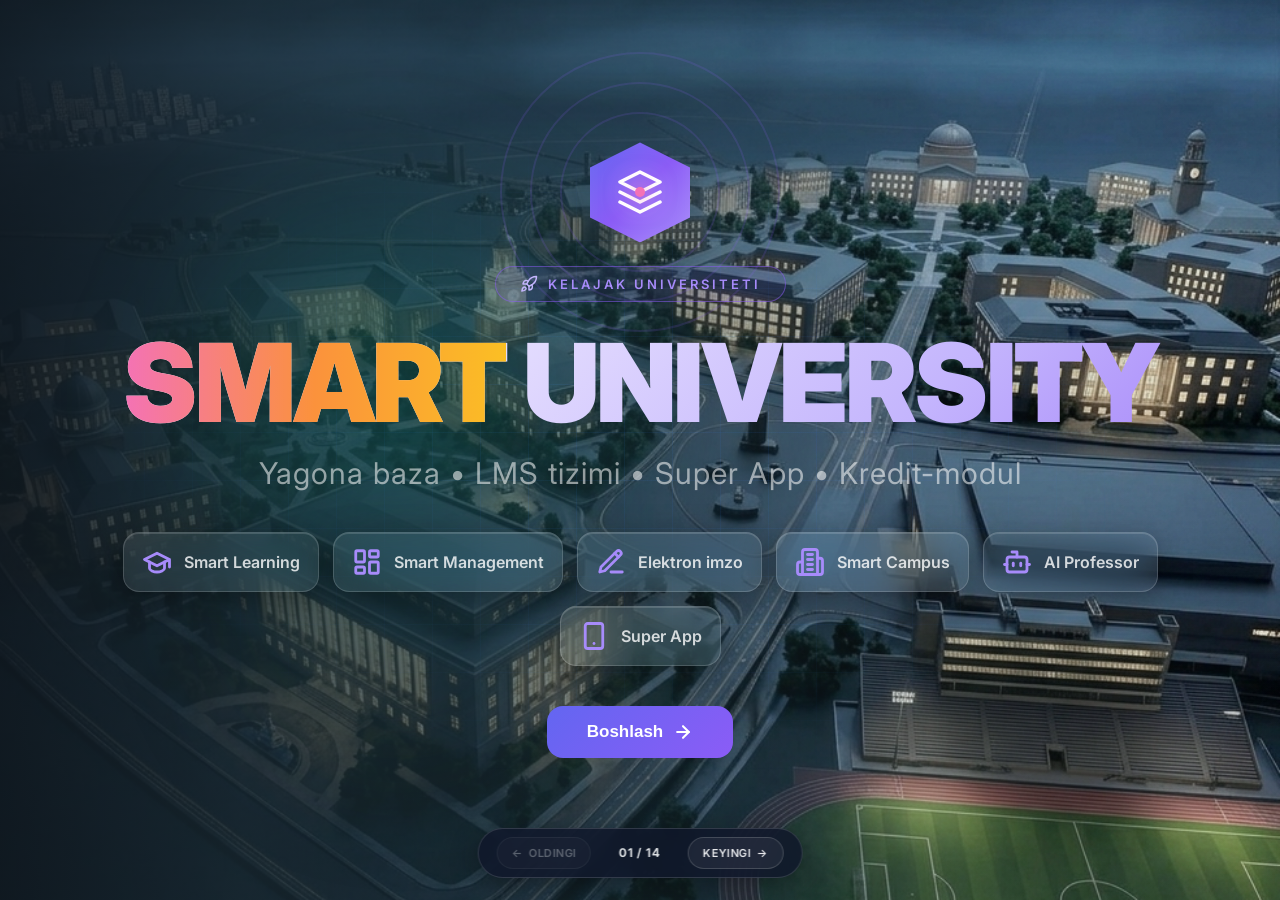
<file: index.html>
<!DOCTYPE html>
<html lang="uz">

<head>
  <meta charset="UTF-8">
  <meta name="viewport" content="width=device-width, initial-scale=1.0">
  <title>SMART UNIVERSITY — Smart Universitet</title>
  <link rel="stylesheet" href="style.css">
  <link rel="stylesheet" href="css/deck-backdrop.css?v=3">
  <link rel="stylesheet" href="css/slide-learning.css">
  <link rel="stylesheet" href="css/slide-directions.css?v=5">
  <link rel="stylesheet" href="css/slide-roadmap.css?v=2">
  <link rel="stylesheet" href="css/modal-integration.css?v=6">
  <link rel="stylesheet" href="css/slide-demo.css">
  <link rel="stylesheet" href="css/modal-roles.css?v=4">
  <link rel="stylesheet" href="css/slide-finale.css">
  <link rel="stylesheet" href="css/glass.css">
  <link rel="stylesheet" href="css/slide-role-models.css?v=7">
  <link rel="stylesheet" href="css/slide-results.css?v=2">
  <link rel="stylesheet" href="css/slide-transform.css?v=3">
</head>

<body>

  <div class="deck-global-bg" aria-hidden="true">
    <div class="deck-global-bg-gradient"></div>
    <div class="deck-global-bg-glow deck-global-bg-glow--1"></div>
    <div class="deck-global-bg-glow deck-global-bg-glow--2"></div>
    <div class="deck-global-bg-glow deck-global-bg-glow--3"></div>
  </div>
  <canvas id="particles"></canvas>

  <nav class="deck-nav" id="deck-nav" aria-label="Slayd navigatsiyasi">
    <button type="button" class="deck-nav-btn deck-nav-prev" id="deck-prev" aria-label="Oldingi slayd">
      <span aria-hidden="true">←</span> Oldingi
    </button>
    <span class="deck-nav-count" id="deck-count" aria-live="polite">01 / 14</span>
    <button type="button" class="deck-nav-btn deck-nav-next" id="deck-next" aria-label="Keyingi slayd">
      Keyingi <span aria-hidden="true">→</span>
    </button>
  </nav>

  <!-- ===== SLIDE 1 — TITUL ===== -->
  <div class="slide slide-hero" id="slide-hero">
    <div class="hero-bg" aria-hidden="true">
      <div class="hero-glow"></div>
      <div class="hero-glow hero-glow-2"></div>
      <div class="hero-grid"></div>
    </div>

    <div class="hero-inner">
      <div class="logo-icon hero-animate">
        <div class="orbit-dot" aria-hidden="true"></div>
        <div class="ring-pulse"></div>
        <div class="ring-pulse"></div>
        <div class="ring-pulse"></div>
        <div class="hex">
          <svg class="logo-svg" viewBox="0 0 24 24" fill="none" stroke="currentColor" stroke-width="1.75"
            stroke-linecap="round" stroke-linejoin="round" aria-hidden="true">
            <path d="M12 2L2 7l10 5 10-5-10-5z" />
            <path d="M2 17l10 5 10-5" />
            <path d="M2 12l10 5 10-5" />
          </svg>
        </div>
      </div>

      <div class="badge hero-animate">
        <svg class="icon-sm" viewBox="0 0 24 24" fill="none" stroke="currentColor" stroke-width="2"
          stroke-linecap="round" stroke-linejoin="round" aria-hidden="true">
          <path d="M4.5 16.5c-1.5 1.26-2 5-2 5s3.74-.5 5-2c.71-.84.7-2.13-.09-2.91a2.18 2.18 0 0 0-2.91-.09z" />
          <path d="m12 15-3-3a22 22 0 0 1 2-3.95A12.88 12.88 0 0 1 22 2c0 2.72-.78 7.5-6 11a22.35 22.35 0 0 1-4 2z" />
          <path d="M9 12H4s.55-3.03 2-4c1.62-1.08 5 0 5 0" />
          <path d="M12 15v5s3.03-.55 4-2c1.08-1.62 0-5 0-5" />
        </svg>
        Kelajak Universiteti
      </div>

      <h1 class="title hero-animate"><span class="ai">SMART</span> UNIVERSITY</h1>
      <p class="subtitle hero-animate">Yagona baza • LMS tizimi • Super App • Kredit-modul</p>

      <div class="features-row">
        <div class="feature-chip hero-animate" style="--delay:0.1s">
          <svg class="icon-chip" viewBox="0 0 24 24" fill="none" stroke="currentColor" stroke-width="2"
            stroke-linecap="round" stroke-linejoin="round" aria-hidden="true">
            <path d="M22 10v6M2 10l10-5 10 5-10 5z" />
            <path d="M6 12v5c0 1.7 3.3 3 6 3s6-1.3 6-3v-5" />
          </svg>
          Smart Learning
        </div>
        <div class="feature-chip hero-animate" style="--delay:0.2s">
          <svg class="icon-chip" viewBox="0 0 24 24" fill="none" stroke="currentColor" stroke-width="2"
            stroke-linecap="round" stroke-linejoin="round" aria-hidden="true">
            <rect width="7" height="9" x="3" y="3" rx="1" />
            <rect width="7" height="5" x="14" y="3" rx="1" />
            <rect width="7" height="9" x="14" y="12" rx="1" />
            <rect width="7" height="5" x="3" y="16" rx="1" />
          </svg>
          Smart Management
        </div>
        <div class="feature-chip hero-animate" style="--delay:0.3s">
          <svg class="icon-chip" viewBox="0 0 24 24" fill="none" stroke="currentColor" stroke-width="2"
            stroke-linecap="round" stroke-linejoin="round" aria-hidden="true">
            <path d="M12 20h9" />
            <path d="M16.5 3.5a2.12 2.12 0 0 1 3 3L7 19l-4 1 1-4Z" />
            <path d="m15 5 3 3" />
          </svg>
          Elektron imzo
        </div>
        <div class="feature-chip hero-animate" style="--delay:0.4s">
          <svg class="icon-chip" viewBox="0 0 24 24" fill="none" stroke="currentColor" stroke-width="2"
            stroke-linecap="round" stroke-linejoin="round" aria-hidden="true">
            <path d="M6 22V4a2 2 0 0 1 2-2h8a2 2 0 0 1 2 2v18Z" />
            <path d="M6 12H4a2 2 0 0 0-2 2v6a2 2 0 0 0 2 2h2" />
            <path d="M18 9h2a2 2 0 0 1 2 2v9a2 2 0 0 1-2 2h-2" />
            <path d="M10 6h4" />
            <path d="M10 10h4" />
            <path d="M10 14h4" />
            <path d="M10 18h4" />
          </svg>
          Smart Campus
        </div>
        <div class="feature-chip hero-animate" style="--delay:0.5s">
          <svg class="icon-chip" viewBox="0 0 24 24" fill="none" stroke="currentColor" stroke-width="2"
            stroke-linecap="round" stroke-linejoin="round" aria-hidden="true">
            <path d="M12 8V4H8" />
            <rect width="16" height="12" x="4" y="8" rx="2" />
            <path d="M2 14h2" />
            <path d="M20 14h2" />
            <path d="M15 13v2" />
            <path d="M9 13v2" />
          </svg>
          AI Professor
        </div>
        <div class="feature-chip hero-animate" style="--delay:0.6s">
          <svg class="icon-chip" viewBox="0 0 24 24" fill="none" stroke="currentColor" stroke-width="2"
            stroke-linecap="round" stroke-linejoin="round" aria-hidden="true">
            <rect width="14" height="20" x="5" y="2" rx="2" ry="2" />
            <path d="M12 18h.01" />
          </svg>
          Super App
        </div>
      </div>

      <button class="cta-btn hero-animate" onclick="goToSlide(1)">
        Boshlash
        <svg class="icon-arr" viewBox="0 0 24 24" fill="none" stroke="currentColor" stroke-width="2.5"
          stroke-linecap="round" stroke-linejoin="round" aria-hidden="true">
          <path d="M5 12h14" />
          <path d="m12 5 7 7-7 7" />
        </svg>
      </button>
    </div>
  </div><!-- ===== SLIDE 2 — RAQAMLASHTIRISH HOLATI ===== -->
  <div class="slide slide-digit slide-digit-modules">
    <div class="mgmt-mod-bg" aria-hidden="true">
      <div class="mgmt-mod-orb mgmt-mod-orb-1"></div>
      <div class="mgmt-mod-orb mgmt-mod-orb-2"></div>
    </div>

    <div class="slide-label digit-label">Hozirgi holat</div>
    <h2 class="slide-title">Universitetning hozirgi raqamlashtirish darajasi</h2>
    <p class="digit-intro-text">
      Universitetda turli tizimlar joriy qilingan, lekin bo'limlar kesimida
      <strong>raqamlashtirish darajasi notekis</strong> bo'lib qolmoqda.
    </p>

    <div class="mgmt-mod-grid">
      <article class="mgmt-mod-card accent-teal">
        <div class="mgmt-mod-index">01</div>
        <div class="digit-card-head">
          <div class="digit-pct">90%</div>
          <div class="digit-tier-label">Yuqori daraja</div>
        </div>
        <p>Moliyalashtirish, buxgalteriya hisobi va inson resurslarini boshqarish jarayonlari UzASBO 2 hamda hrm.argos.uz kabi tashqi axborot tizimlari orqali deyarli to'liq avtomatlashtirilgan.</p>
        <div class="mgmt-mod-tags"><span>UzASBO 2</span><span>HRM</span><span>Buxgalteriya</span><span>Moliyalashtirish</span></div>
      </article>

      <article class="mgmt-mod-card accent-amber">
        <div class="mgmt-mod-index">02</div>
        <div class="digit-card-head">
          <div class="digit-pct">60%</div>
          <div class="digit-tier-label">O'rta daraja</div>
        </div>
        <p>Universitetda HEMIS, Moodle va EDO.IJRO.UZ kabi tizimlar joriy qilingan. Devonxona hamda Registrator ofisida asosiy yuritish tizimlari mavjud, biroq ayrim ichki jarayonlar hali ham qog'oz hujjatlar va qo'lda bajariladigan amaliyotlarga bog'liq.</p>
        <div class="mgmt-mod-tags"><span>HEMIS</span><span>Moodle</span><span>EDO.IJRO.UZ</span><span>Registrator</span></div>
      </article>

      <article class="mgmt-mod-card accent-red">
        <div class="mgmt-mod-index">03</div>
        <div class="digit-card-head">
          <div class="digit-pct">30%</div>
          <div class="digit-tier-label">Past daraja</div>
        </div>
        <p>Arxiv, omborxona, TTJ va xalqaro reytinglar bilan ishlash bo'limlarida hujjatlarni arxivlash, tovar-moddiy boyliklar hisobi va joylashtirish jarayonlari asosan Excel yoki qog'oz shaklida yuritilmoqda.</p>
        <div class="mgmt-mod-tags"><span>Arxiv</span><span>Omborxona</span><span>TTJ</span><span>Excel</span></div>
      </article>
    </div>
  </div><!-- ===== SLIDE 3 — MUAMMOLAR ===== -->
  <div class="slide slide-problems slide-problems-modules">
    <div class="mgmt-mod-bg" aria-hidden="true">
      <div class="mgmt-mod-orb mgmt-mod-orb-1"></div>
      <div class="mgmt-mod-orb mgmt-mod-orb-2"></div>
    </div>

    <div class="slide-label problems-label">
      <svg class="label-icon" viewBox="0 0 24 24" fill="none" stroke="currentColor" stroke-width="2" aria-hidden="true">
        <path d="m21.73 18-8-14a2 2 0 0 0-3.48 0l-8 14A2 2 0 0 0 4 21h16a2 2 0 0 0 1.73-3" />
        <path d="M12 9v4" />
        <path d="M12 17h.01" />
      </svg>
      Muammo va kamchiliklar
    </div>
    <h2 class="slide-title">Universitet tizimidagi asosiy muammolar</h2>

    <div class="mgmt-mod-grid">
      <article class="mgmt-mod-card accent-red">
        <div class="mgmt-mod-index">01</div>
        <h3 class="problem-mod-title">Akademik ma'lumotlar qo'lda yuritiladi</h3>
        <p>O'qituvchilarning ish rejalari, o'quv yuklamalari, dars jadvallari va baholar qaydnomalari bir nechta joyda
          qo'lda shakllantiriladi. Bu xatolik, takroriy kiritish va ma'lumotlarning mos kelmasligi xavfini oshiradi.</p>
        <div class="mgmt-mod-tags"><span>Ish rejalari</span><span>Yuklama</span><span>Dars jadvali</span><span>Baholar</span></div>
      </article>

      <article class="mgmt-mod-card accent-amber">
        <div class="mgmt-mod-index">02</div>
        <h3 class="problem-mod-title">Hujjat aylanishi qog'ozga bog'liq</h3>
        <p>Ichki buyruqlarni tanishtirish, fuqarolik-huquqiy shartnomalar, arxivga topshiriladigan hujjatlar,
          komplayens deklaratsiyalari va xizmat safari buyruqlari ko'p holatda qog'oz, muhr va qo'lda imzo orqali
          yuritiladi.</p>
        <div class="mgmt-mod-tags"><span>Buyruqlar</span><span>Shartnomalar</span><span>Arxiv</span><span>Imzo</span></div>
      </article>

      <article class="mgmt-mod-card accent-teal">
        <div class="mgmt-mod-index">03</div>
        <h3 class="problem-mod-title">Analitika va markaziy monitoring yo'q</h3>
        <p>Bo'limlar kesimidagi ko'rsatkichlar yagona analitik markazda jamlanmaydi. Jarayonlar holati real vaqt rejimida
          ko'rinmagani uchun ma'lumotlar kech aniqlanadi, hisobotlar qo'lda yig'iladi va boshqaruv qarorlari yetarli
          tezkor ma'lumotga tayanmaydi.</p>
        <div class="mgmt-mod-tags"><span>Dashboard</span><span>Monitoring</span><span>Hisobot</span><span>Analitika</span></div>
      </article>
    </div>

    <div class="problems-result">
      <strong>Natija:</strong> xodimlar vaqtini ma'lumot yig'ish va qayta kiritishga sarflaydi, jarayonlar shaffofligi
      pasayadi, real holatni tez ko'rish va boshqaruv qarorini vaqtida qabul qilish qiyinlashadi.
    </div>
  </div><!-- ===== SLIDE 4 — STRATEGIK YECHIMLAR ===== -->
  <div class="slide slide-strategy slide-strategy-modules">
    <div class="mgmt-mod-bg" aria-hidden="true">
      <div class="mgmt-mod-orb mgmt-mod-orb-1"></div>
      <div class="mgmt-mod-orb mgmt-mod-orb-2"></div>
    </div>

    <div class="slide-label strategy-label">
      <svg class="label-icon" viewBox="0 0 24 24" fill="none" stroke="currentColor" stroke-width="2" aria-hidden="true">
        <circle cx="12" cy="12" r="10" />
        <circle cx="12" cy="12" r="6" />
        <circle cx="12" cy="12" r="2" />
      </svg>
      Yechimlar
    </div>
    <h2 class="slide-title">Asosiy strategik takliflar va loyiha yechimlari</h2>

    <div class="mgmt-mod-grid">
      <button type="button" class="mgmt-mod-card accent-teal" data-open-strategy-modal="learning" aria-haspopup="dialog">
        <span class="mgmt-mod-plus" aria-hidden="true">+</span>
        <div class="mgmt-mod-index">01</div>
        <h3 class="strategy-mod-title">Smart Learning</h3>
        <ul class="strategy-mod-list">
          <li>O'quv jarayonlarini rejalashtirish, tashkil etish va nazorat qilish uchun yagona akademik platforma</li>
          <li>Ish rejasi, o'quv yuklamasi, dars jadvali, baholash va amaliyot jarayonlarini raqamli boshqarish</li>
          <li>Talaba, professor-o'qituvchi va kafedra faoliyati bo'yicha shaffof monitoringni ta'minlash</li>
        </ul>
        <div class="mgmt-mod-tags"><span>O'quv jarayoni</span><span>Yuklama</span><span>Baholash</span></div>
      </button>

      <button type="button" class="mgmt-mod-card accent-amber" data-open-strategy-modal="management" aria-haspopup="dialog">
        <span class="mgmt-mod-plus" aria-hidden="true">+</span>
        <div class="mgmt-mod-index">02</div>
        <h3 class="strategy-mod-title">Smart Management</h3>
        <ul class="strategy-mod-list">
          <li>Universitetning ma'muriy, moliyaviy, hujjat va resurs jarayonlarini yagona boshqaruv muhitiga birlashtirish</li>
          <li>Buyruqlar, shartnomalar, arxiv, ombor, TTJ va arizalar bo'yicha elektron ish oqimlarini joriy etish</li>
          <li>Rahbariyat uchun real vaqt analitikasi, KPI monitoringi va qaror qabul qilish panelini yaratish</li>
        </ul>
        <div class="mgmt-mod-tags"><span>Boshqaruv</span><span>Workflow</span><span>Dashboard</span></div>
      </button>

      <button type="button" class="mgmt-mod-card accent-campus" data-open-strategy-modal="campus" aria-haspopup="dialog">
        <span class="mgmt-mod-plus" aria-hidden="true">+</span>
        <div class="mgmt-mod-index">03</div>
        <h3 class="strategy-mod-title">Smart Campus</h3>
        <ul class="strategy-mod-list">
          <li>IoT va AKT texnologiyalari asosida universitet infratuzilmasini aqlli boshqaruv tizimiga o'tkazish</li>
          <li>Kirish-chiqish nazorati, TTJ, auditoriyalar, energiya, xavfsizlik va texnik xizmatlarni raqamli kuzatish</li>
          <li>Kampus resurslaridan samarali foydalanish, xavfsizlik va xizmat ko'rsatish tezligini oshirish</li>
        </ul>
        <div class="mgmt-mod-tags"><span>IoT</span><span>AKT</span><span>Infratuzilma</span></div>
      </button>
    </div>
  </div><!-- ===== SLIDE 5 — AI MOBIL ILOVA ===== -->
  <div class="slide slide-directions">
    <div class="dir-bg" aria-hidden="true">
      <div class="dir-orb dir-orb-1"></div>
      <div class="dir-orb dir-orb-2"></div>
      <div class="dir-orb dir-orb-3"></div>
    </div>

    <div class="slide-label dir-label">AI mobile app</div>
    <h2 class="slide-title">Sun'iy intellekt asosidagi universitet mobil ilovasi</h2>

    <div class="ai-mobile-layout">
      <article class="ai-mobile-card ai-mobile-card--teal">
        <h3>AI Professor</h3>
        <p>Talabaga fan bo'yicha individual tushuntirish, qo'shimcha material, test tayyorlash va mavzuni bosqichma-bosqich o'zlashtirishda yordam beradi.</p>
        <div class="ai-mobile-tags">
          <span>Mentor</span><span>Test</span><span>Material</span>
        </div>
      </article>

      <article class="ai-mobile-card ai-mobile-card--amber">
        <h3>AI Chatbot</h3>
        <p>Talaba, o'qituvchi va xodimlarga jadval, to'lov, ariza, TTJ, hujjat va universitet xizmatlari bo'yicha 24/7 tezkor javob beradi.</p>
        <div class="ai-mobile-tags">
          <span>24/7</span><span>FAQ</span><span>Xizmatlar</span>
        </div>
      </article>

      <article class="ai-mobile-card ai-mobile-card--red">
        <h3>Ichki muloqot</h3>
        <p>Guruh, kafedra, dekanat va bo'limlar o'rtasida rasmiy xabar almashish, bildirishnoma yuborish va topshiriqlar ijrosini kuzatishni soddalashtiradi.</p>
        <div class="ai-mobile-tags">
          <span>Xabar</span><span>Topshiriq</span><span>Bildirishnoma</span>
        </div>
      </article>

      <article class="ai-mobile-card ai-mobile-card--blue">
        <div class="ai-mobile-card-top">
          <h3>Rollarga mos interfeys</h3>
          <p>Talaba, professor-o'qituvchi, dekanat, bo'lim xodimi va rahbariyat uchun alohida ekranlar hamda kerakli funksiyalarni taqdim etadi.</p>
        </div>
        <div class="ai-mobile-role-actions">
          <button type="button" class="ai-role-btn ai-role-btn--student" data-open-role-modal="student">
            <span class="ai-role-btn-icon" aria-hidden="true">
              <svg viewBox="0 0 24 24" fill="none" stroke="currentColor" stroke-width="1.75" stroke-linecap="round" stroke-linejoin="round">
                <path d="M22 10v6" />
                <path d="M2 10l10-5 10 5-10 5z" />
                <path d="M6 12v5c3.3 0 6-1.3 6-3v-5" />
              </svg>
            </span>
            <span class="ai-role-btn-label">Talaba</span>
          </button>
          <button type="button" class="ai-role-btn ai-role-btn--teacher" data-open-role-modal="teacher">
            <span class="ai-role-btn-icon" aria-hidden="true">
              <svg viewBox="0 0 24 24" fill="none" stroke="currentColor" stroke-width="1.75" stroke-linecap="round" stroke-linejoin="round">
                <path d="M19 21v-2a4 4 0 0 0-4-4H9a4 4 0 0 0-4 4v2" />
                <circle cx="12" cy="7" r="4" />
              </svg>
            </span>
            <span class="ai-role-btn-label">O'qituvchi</span>
          </button>
          <button type="button" class="ai-role-btn ai-role-btn--leader" data-open-role-modal="leader">
            <span class="ai-role-btn-icon" aria-hidden="true">
              <svg viewBox="0 0 24 24" fill="none" stroke="currentColor" stroke-width="1.75" stroke-linecap="round" stroke-linejoin="round">
                <path d="M16 21v-2a4 4 0 0 0-4-4H6a4 4 0 0 0-4 4v2" />
                <circle cx="9" cy="7" r="4" />
                <path d="M22 21v-2a4 4 0 0 0-3-3.87" />
                <path d="M16 3.13a4 4 0 0 1 0 7.75" />
              </svg>
            </span>
            <span class="ai-role-btn-label">Rahbariyat</span>
          </button>
        </div>
      </article>
    </div>
  </div><!-- ===== SLIDE 5 — BOSHQARUV MODULLARI (DASHBOARD) ===== -->
  <div class="slide slide-management">
    <div class="mgmt-bg" aria-hidden="true">
      <div class="mgmt-orb mgmt-orb-1"></div>
      <div class="mgmt-orb mgmt-orb-2"></div>
    </div>

    <div class="slide-label mgmt-label">Tizim arxitekturasi</div>
    <h2 class="slide-title">Integrallashgan tizim arxitekturasi</h2>

    <div class="integr-arch-layout">
      <section class="integr-arch-diagram">
        <div class="integr-arch-stack">
          <div class="integr-arch-line integr-arch-line--users">
            <span>Talaba</span><span>O'qituvchi</span><span>Xodim</span><span>Rahbariyat</span>
          </div>

          <div class="integr-arch-arrow" aria-hidden="true">
            <svg viewBox="0 0 24 24" fill="none" stroke="currentColor" stroke-width="2.5" stroke-linecap="round" stroke-linejoin="round">
              <path d="M12 5v14" />
              <path d="m19 12-7 7-7-7" />
            </svg>
          </div>

          <div class="integr-arch-modules">
            <div class="integr-arch-module m1">
              <strong>Smart Learning</strong>
              <small>O'quv jarayonlari</small>
            </div>
            <div class="integr-arch-module m2">
              <strong>Smart Management</strong>
              <small>Boshqaruv jarayonlari</small>
            </div>
            <div class="integr-arch-module m3">
              <strong>Smart Campus</strong>
              <small>IoT va infratuzilma</small>
            </div>
          </div>

          <div class="integr-arch-arrow" aria-hidden="true">
            <svg viewBox="0 0 24 24" fill="none" stroke="currentColor" stroke-width="2.5" stroke-linecap="round" stroke-linejoin="round">
              <path d="M12 5v14" />
              <path d="m19 12-7 7-7-7" />
            </svg>
          </div>

          <div class="integr-arch-line integr-arch-line--api">
            <span>API Gateway</span><span>Auth & Role Access</span><span>AI Services</span><span>Notifications</span>
          </div>

          <div class="integr-arch-arrow" aria-hidden="true">
            <svg viewBox="0 0 24 24" fill="none" stroke="currentColor" stroke-width="2.5" stroke-linecap="round" stroke-linejoin="round">
              <path d="M12 5v14" />
              <path d="m19 12-7 7-7-7" />
            </svg>
          </div>

          <div class="integr-arch-core">
            <strong>Yagona ma'lumotlar bazasi</strong>
            <small>Master data, hujjatlar, jarayonlar, analitika va loglar</small>
          </div>

          <div class="integr-arch-arrow" aria-hidden="true">
            <svg viewBox="0 0 24 24" fill="none" stroke="currentColor" stroke-width="2.5" stroke-linecap="round" stroke-linejoin="round">
              <path d="M12 5v14" />
              <path d="m19 12-7 7-7-7" />
            </svg>
          </div>

          <div class="integr-arch-line integr-arch-line--ext">
            <span>HEMIS</span><span>Moodle</span><span>UzASBO 2</span><span>hrm.argos.uz</span><span>EDO.IJRO.UZ</span>
          </div>
        </div>
      </section>

      <section class="integr-arch-side">
        <article class="integr-arch-note note-teal">
          <h3>Yagona kirish nuqtasi</h3>
          <p>Mobil ilova va web kabinetlari barcha rollar uchun yagona platformaga ulanadi, ruxsatlar esa rol asosida boshqariladi.</p>
        </article>
        <article class="integr-arch-note note-amber">
          <h3>Markaziy integratsiya</h3>
          <p>Uchta asosiy tizim API gateway orqali tashqi tizimlar, AI servislar va yagona ma'lumotlar bazasi bilan bog'lanadi.</p>
        </article>
        <article class="integr-arch-note note-teal">
          <h3>Analitika va nazorat</h3>
          <p>Barcha jarayonlardan kelgan ma'lumotlar real vaqt dashboardi, KPI monitoringi va boshqaruv qarorlari uchun ishlatiladi.</p>
        </article>
      </section>
    </div>
  </div><!-- ===== SLIDE 8 — SMART LEARNING ===== -->
  <div class="slide slide-learning slide-learning-modules">
    <div class="learning-bg" aria-hidden="true">
      <div class="learning-orb learning-orb-1"></div>
      <div class="learning-orb learning-orb-2"></div>
      <div class="learning-orb learning-orb-3"></div>
    </div>

    <div class="slide-label learning-label">Smart Learning</div>
    <h2 class="slide-title">Smart Learning modullari</h2>

    <div class="learning-mod-grid">
      <article class="learning-mod-card c-teal">
        <div class="learning-mod-index">01</div>
        <h3>Akademik rejalashtirish</h3>
        <p>O'quv rejalari, fanlar katalogi, ishchi dasturlar, professor-o'qituvchilar ish rejasi va o'quv yuklamalarini yagona bazada shakllantirish.</p>
        <div class="learning-mod-tags"><span>O'quv reja</span><span>Fan katalogi</span><span>Yuklama</span></div>
      </article>

      <article class="learning-mod-card c-amber">
        <div class="learning-mod-index">02</div>
        <h3>Dars jadvali va auditoriya resurslari</h3>
        <p>Dars jadvalini avtomatlashtirish, auditoriya bandligini nazorat qilish, guruh, fan va o'qituvchi kesimida ziddiyatlarni kamaytirish.</p>
        <div class="learning-mod-tags"><span>Jadval</span><span>Auditoriya</span><span>Bandlik</span></div>
      </article>

      <article class="learning-mod-card c-teal">
        <div class="learning-mod-index">03</div>
        <h3>O'quv kontenti</h3>
        <p>Fanlar bo'yicha ma'ruza matnlari, taqdimotlar, video darslar, topshiriqlar va mustaqil ta'lim materiallarini yagona elektron kutubxonada tartibli yuritish.</p>
        <div class="learning-mod-tags"><span>Ma'ruza</span><span>Kontent</span><span>Video dars</span></div>
      </article>

      <article class="learning-mod-card c-red">
        <div class="learning-mod-index">04</div>
        <h3>Baholash va akademik nazorat</h3>
        <p>Baholar qaydnomasi, davomat, oraliq va yakuniy nazorat natijalarini elektron yuritish hamda kafedra/dekanat tasdiqi jarayonlarini soddalashtirish.</p>
        <div class="learning-mod-tags"><span>Baholash</span><span>Davomat</span><span>Nazorat</span></div>
      </article>

      <article class="learning-mod-card c-amber">
        <div class="learning-mod-index">05</div>
        <h3>Amaliyot va shartnomalar</h3>
        <p>Talabalarni amaliyotga yuborish, korxonalar bilan shartnomalar biriktirilgan attestat va amaliyot natijalarini tizim orqali kuzatish.</p>
        <div class="learning-mod-tags"><span>Amaliyot</span><span>Korxona</span><span>Shartnoma</span></div>
      </article>

      <article class="learning-mod-card c-teal">
        <div class="learning-mod-index">06</div>
        <h3>AI yordamchi va o'quv analitikasi</h3>
        <p>AI professor, individual tavsiyalar, o'zlashtirish prognozi, xavf guruhidagi talabalarni aniqlash va rahbariyat uchun akademik dashboard.</p>
        <div class="learning-mod-tags"><span>AI Professor</span><span>Prognoz</span><span>Dashboard</span></div>
      </article>
    </div>
  </div><!-- ===== SLIDE 8 — SMART MANAGEMENT MODULLARI ===== -->
  <div class="slide slide-management-modules">
    <div class="mgmt-mod-bg" aria-hidden="true">
      <div class="mgmt-mod-orb mgmt-mod-orb-1"></div>
      <div class="mgmt-mod-orb mgmt-mod-orb-2"></div>
    </div>

    <div class="mgmt-mod-inner">
      <div class="slide-label mgmt-mod-label">Smart Management</div>
      <h2 class="slide-title">Smart Management modullari</h2>

      <div class="learning-mod-grid">
        <article class="learning-mod-card c-blue">
          <div class="learning-mod-index">01</div>
          <h3>Elektron hujjat aylanishi</h3>
          <p>Buyruqlar, xizmat yozishmalari, topshiriqlar, kelishuv jarayonlari va ijro nazoratini yagona elektron workflow orqali yuritish.</p>
          <div class="learning-mod-tags"><span>Buyruq</span><span>Ijro</span><span>Workflow</span></div>
          <div class="learning-mod-watermark" aria-hidden="true">
            <svg viewBox="0 0 24 24" fill="none" stroke="currentColor" stroke-width="1.5"><path d="M14 2H6a2 2 0 0 0-2 2v16a2 2 0 0 0 2 2h12a2 2 0 0 0 2-2V8z"/><path d="M14 2v6h6M16 13H8M16 17H8M10 9H8"/></svg>
          </div>
        </article>

        <article class="learning-mod-card c-red">
          <div class="learning-mod-index">02</div>
          <h3>HR va xodimlar boshqaruvi</h3>
          <p>Xodim profili, lavozim, mehnat faoliyati, ta'til, xizmat safari va ichki buyruqlarni HR tizimlari bilan bog'langan holda boshqarish.</p>
          <div class="learning-mod-tags"><span>HR</span><span>Xodim</span><span>Ta'til</span></div>
          <div class="learning-mod-watermark" aria-hidden="true">
            <svg viewBox="0 0 24 24" fill="none" stroke="currentColor" stroke-width="1.5"><path d="M20 21v-2a4 4 0 0 0-4-4H8a4 4 0 0 0-4 4v2"/><circle cx="12" cy="7" r="4"/></svg>
          </div>
        </article>

        <article class="learning-mod-card c-amber">
          <div class="learning-mod-index">03</div>
          <h3>Moliya va shartnomalar</h3>
          <p>Fuqarolik-huquqiy shartnomalar, to'lov hujjatlari, xarajat so'rovlari va moliyaviy kelishuvlarni elektron tartibda nazorat qilish.</p>
          <div class="learning-mod-tags"><span>Shartnoma</span><span>To'lov</span><span>UzASBO</span></div>
          <div class="learning-mod-watermark" aria-hidden="true">
            <svg viewBox="0 0 24 24" fill="none" stroke="currentColor" stroke-width="1.5"><path d="M12 2v20M17 5H9.5a3.5 3.5 0 0 0 0 7h5a3.5 3.5 0 0 1 0 7H6"/></svg>
          </div>
        </article>

        <article class="learning-mod-card c-teal">
          <div class="learning-mod-index">04</div>
          <h3>Resurs va ombor hisobi</h3>
          <p>Tovar-moddiy boyliklarni qabul qilish, berish, inventarizatsiya, qoldiq nazorati va javobgar shaxslar kesimida hisob yuritish.</p>
          <div class="learning-mod-tags"><span>Ombor</span><span>Inventar</span><span>Qoldiq</span></div>
          <div class="learning-mod-watermark" aria-hidden="true">
            <svg viewBox="0 0 24 24" fill="none" stroke="currentColor" stroke-width="1.5"><path d="M21 16V8a2 2 0 0 0-1-1.73l-7-4a2 2 0 0 0-2 0l-7 4A2 2 0 0 0 3 8v8a2 2 0 0 0 1 1.73l7 4a2 2 0 0 0 2 0l7-4A2 2 0 0 0 21 16z"/></svg>
          </div>
        </article>

        <article class="learning-mod-card c-orange">
          <div class="learning-mod-index">05</div>
          <h3>Ariza va xizmatlar portali</h3>
          <p>Talaba, xodim va fuqarolardan keladigan arizalarni qabul qilish, yo'naltirish, muddat bo'yicha nazorat qilish va natijasini kuzatish.</p>
          <div class="learning-mod-tags"><span>Ariza</span><span>Xizmat</span><span>Nazorat</span></div>
          <div class="learning-mod-watermark" aria-hidden="true">
            <svg viewBox="0 0 24 24" fill="none" stroke="currentColor" stroke-width="1.5"><path d="M7 17 17 7M7 7h10v10"/></svg>
          </div>
        </article>

        <article class="learning-mod-card c-amber">
          <div class="learning-mod-index">06</div>
          <h3>Boshqaruv analitikasi</h3>
          <p>Jarayonlar holati, KPI, ijro intizomi, resurslardan foydalanish va bo'limlar samaradorligini rahbariyat dashboardida ko'rsatish.</p>
          <div class="learning-mod-tags"><span>KPI</span><span>Dashboard</span><span>Monitoring</span></div>
          <div class="learning-mod-watermark learning-mod-watermark--text" aria-hidden="true">KPI</div>
        </article>
      </div>
    </div>
  </div><!-- ===== SLIDE 9 — SMART CAMPUS ===== -->
  <div class="slide slide-campus slide-campus-modules">
    <div class="campus-bg" aria-hidden="true">
      <div class="campus-orb campus-orb-1"></div>
      <div class="campus-orb campus-orb-2"></div>
      <div class="campus-orb campus-orb-3"></div>
    </div>

    <div class="campus-inner">
      <div class="slide-label campus-label">
        <svg class="label-icon" viewBox="0 0 24 24" fill="none" stroke="currentColor" stroke-width="2" aria-hidden="true">
          <circle cx="12" cy="12" r="10" />
          <path d="M12 2a14.5 14.5 0 0 0 0 20 14.5 14.5 0 0 0 0-20" />
          <path d="M2 12h20" />
        </svg>
        Smart Campus
      </div>
      <h2 class="slide-title">Smart Campus modullari</h2>

      <div class="campus-grid">
      <article class="campus-card accent-teal">
        <div class="campus-card-index">01</div>
        <h3>Smart kirish</h3>
        <p>FaceID, QR va raqamli ruxsatnoma orqali kampusga kirish-chiqishni tezkor va xavfsiz nazorat qilish.</p>
        <div class="campus-tags"><span>FaceID</span><span>QR</span><span>Access</span></div>
      </article>

      <article class="campus-card accent-teal">
        <div class="campus-card-index">02</div>
        <h3>Smart Parking</h3>
        <p>Avtoturargoh bandligini, ruxsat etilgan transportlarni va kirish-chiqish oqimini raqamli boshqarish.</p>
        <div class="campus-tags"><span>Parking</span><span>Bandlik</span><span>Ruxsat</span></div>
      </article>

      <article class="campus-card accent-blue">
        <div class="campus-card-index">03</div>
        <h3>AI video kuzatuv</h3>
        <p>Kampus xavfsizligi, odamlar oqimi va favqulodda holatlarni AI asosida aniqlash va monitoring qilish.</p>
        <div class="campus-tags"><span>AI Video</span><span>Xavfsizlik</span><span>Oqim</span></div>
      </article>

      <article class="campus-card accent-amber">
        <div class="campus-card-index">04</div>
        <h3>IoT harorat monitoringi</h3>
        <p>Auditoriya, laboratoriya va TTJ xonalaridagi mikroiqlimni sensorlar orqali real vaqt rejimida kuzatish.</p>
        <div class="campus-tags"><span>IoT</span><span>Harorat</span><span>Sensor</span></div>
      </article>

      <article class="campus-card accent-teal">
        <div class="campus-card-index">05</div>
        <h3>SOS tizimi</h3>
        <p>Favqulodda vaziyatlarda tezkor signal yuborish, mas'ul xizmatchilarni ogohlantirish va hodisani kuzatish.</p>
        <div class="campus-tags"><span>SOS</span><span>Signal</span><span>Tezkorlik</span></div>
      </article>

      <article class="campus-card accent-blue">
        <div class="campus-card-index">06</div>
        <h3>Raqamli identifikatsiya</h3>
        <p>Talaba, xodim va mehmonlarni yagona raqamli profil orqali aniqlash, ruxsat va xizmatlarni personallashtirish.</p>
        <div class="campus-tags"><span>ID</span><span>Profil</span><span>Ruxsat</span></div>
      </article>

      <article class="campus-card accent-teal">
        <div class="campus-card-index">07</div>
        <h3>Auditoriya va resurs monitoringi</h3>
        <p>Auditoriyalar bandligi, jihozlar holati va o'quv resurslaridan foydalanishni markaziy kuzatish.</p>
        <div class="campus-tags"><span>Auditoriya</span><span>Resurs</span><span>Bandlik</span></div>
      </article>

      <article class="campus-card accent-teal">
        <div class="campus-card-index">08</div>
        <h3>Universitet transporti nazorati</h3>
        <p>Universitet transportlari yo'nalishi, yurilishi, harakat grafigi va foydalanish samaradorligini monitoring qilish.</p>
        <div class="campus-tags"><span>Transport</span><span>GPS</span><span>Yo'nalish</span></div>
      </article>
      </div>
    </div>
  </div><!-- ===== SLIDE 10 — ROLLAR MODELI ===== -->
  <div class="slide slide-role-models">
    <div class="role-models-bg" aria-hidden="true">
      <div class="role-models-orb role-models-orb-1"></div>
      <div class="role-models-orb role-models-orb-2"></div>
    </div>

    <div class="role-models-inner">
      <div class="slide-label role-models-label">Rollar modeli</div>
      <h2 class="slide-title">Platformadagi asosiy rollar</h2>

      <div class="role-models-grid">
      <article class="role-models-col accent-teal">
        <div class="role-models-index">01</div>
        <h3>Smart Learning</h3>
        <div class="role-models-list">
          <button type="button" data-open-role-model="student">Talaba</button><button type="button" data-open-role-model="teacher">Professor-o'qituvchi</button>
          <button type="button" data-open-role-model="head-department">Kafedra mudiri</button><button type="button" data-open-role-model="dean">Dekan / Dekanat</button>
          <button type="button" data-open-role-model="registrar">Registrator ofisi</button><button type="button" data-open-role-model="practice-coordinator">Amaliyot koordinatori</button>
          <button type="button" data-open-role-model="academic-admin">Akademik administrator</button><button type="button" data-open-role-model="academic-analyst">O'quv analitigi</button>
        </div>
      </article>

      <article class="role-models-col accent-amber">
        <div class="role-models-index">02</div>
        <h3>Smart Management</h3>
        <div class="role-models-list">
          <button type="button" data-open-role-model="rectorate">Rektorat</button><button type="button" data-open-role-model="executive-lead">Mas'ul rahbar</button>
          <button type="button" data-open-role-model="department-staff">Bo'lim xodimi</button><button type="button" data-open-role-model="office">Devonxona</button>
          <button type="button" data-open-role-model="hr-specialist">HR mutaxassisi</button><button type="button" data-open-role-model="finance">Moliya / Buxgalteriya</button>
          <button type="button" data-open-role-model="warehouse-manager">Ombor mudiri</button><button type="button" data-open-role-model="archive-officer">Arxiv mas'uli</button>
        </div>
      </article>

      <article class="role-models-col accent-teal">
        <div class="role-models-index">03</div>
        <h3>Smart Campus</h3>
        <div class="role-models-list">
          <button type="button" data-open-role-model="security-service">Xavfsizlik xizmati</button><button type="button" data-open-role-model="campus-admin">Campus administrator</button>
          <button type="button" data-open-role-model="ttj-manager">TTJ mas'uli</button><button type="button" data-open-role-model="parking-operator">Parking operatori</button>
          <button type="button" data-open-role-model="iot-operator">IoT operatori</button><button type="button" data-open-role-model="transport-dispatcher">Transport dispetcheri</button>
          <button type="button" data-open-role-model="technical-service">Texnik xizmat</button><button type="button" data-open-role-model="system-admin">Tizim administratori</button>
        </div>
      </article>
      </div>
    </div>
  </div><!-- ===== SLIDE 10 — ROLLAR MODELI ===== -->
  <div class="slide slide-results">
    <div class="results-bg" aria-hidden="true">
      <div class="results-orb results-orb-1"></div>
      <div class="results-orb results-orb-2"></div>
    </div>

    <div class="results-inner">
      <div class="slide-label results-label">Kutilayotgan natijalar</div>
      <h2 class="slide-title">Amaliy natijalar</h2>

      <div class="results-layout">
        <article class="results-hero-card">
          <div class="results-hero-index">01</div>
          <h3>Yagona raqamli boshqaruv modeli</h3>
          <p>Smart Learning, Smart Management va Smart Campus yagona platformada birlashtiriladi. Talaba, o'qituvchi, xodim va rahbariyat uchun yagona kirish, bitta ma'lumotlar modeli va markaziy boshqaruv mexanizmi shakllanadi.</p>
        </article>

        <div class="results-cards">
          <article class="results-card">
            <h4>Operatsion samaradorlik</h4>
            <p>Qo'lda kiritish va takroriy hujjatlar kamayadi, jarayonlar tezlasadi va nazorat kuchayadi.</p>
            <span class="results-tag">Tezlik + nazorat</span>
          </article>

          <article class="results-card">
            <h4>Ta'lim sifati</h4>
            <p>Akademik jarayonlar AI yordamchi, individual tavsiya va o'quv analitikasi bilan boyitiladi.</p>
            <span class="results-tag">Student success</span>
          </article>

          <article class="results-card">
            <h4>Integratsiya tayyorligi</h4>
            <p>HEMIS, Moodle, UzASBO, hrm.argos.uz, EDO.IJRO.UZ bilan API asosida ulanish imkoniyati yaratiladi.</p>
            <span class="results-tag">Scalable platform</span>
          </article>

          <article class="results-card">
            <h4>Shaffof boshqaruv</h4>
            <p>KPI, ijro intizomi va resurslardan foydalanish real vaqt dashboard orqali kuzatiladi.</p>
            <span class="results-tag">Real-time monitoring</span>
          </article>

          <article class="results-card">
            <h4>Campus xavfsizligi</h4>
            <p>FaceID, QR, AI video kuzatuv va SOS mexanizmlari orqali kampus xavfsizligi mustahkamlanadi.</p>
            <span class="results-tag">Smart infrastructure</span>
          </article>

          <article class="results-card">
            <h4>Investitsion jozibadorlik</h4>
            <p>Universitet raqamli transformatsiya, xalqaro reytinglar va uzoq muddatli qiymat yaratishga tayyorlanadi.</p>
            <span class="results-tag">Long-term value</span>
          </article>
        </div>
      </div>
    </div>
  </div><!-- ===== SLIDE 11 — AMALIY NATIJALAR ===== -->
  <div class="slide slide-transform">
    <div class="transform-bg" aria-hidden="true">
      <div class="transform-orb transform-orb-1"></div>
      <div class="transform-orb transform-orb-2"></div>
    </div>

    <div class="transform-inner">
      <div class="slide-label transform-label">Natijalar diagrammasi</div>
      <h2 class="slide-title">Transformatsiya xaritasi</h2>

      <div class="transform-top">
        <article class="transform-phase accent-red">
          <span class="transform-phase-kicker">Bugungi holat</span>
          <h3>Tarqoq jarayonlar</h3>
          <p>Excel fayllar, qog'oz hujjatlar va alohida tizimlar sabab ma'lumotlar bir necha joyda yuritiladi.</p>
          <div class="transform-phase-icon" aria-hidden="true">
            <svg viewBox="0 0 24 24" fill="none" stroke="currentColor" stroke-width="1.5">
              <path d="M14 2H6a2 2 0 0 0-2 2v16a2 2 0 0 0 2 2h12a2 2 0 0 0 2-2V8Z" />
              <path d="M14 2v6h6M16 13H8M16 17H8M10 9H8" />
            </svg>
          </div>
        </article>

        <article class="transform-phase accent-amber">
          <span class="transform-phase-kicker">Platforma yechimi</span>
          <h3>Yagona raqamli muhit</h3>
          <p>Smart Learning, Smart Management va Smart Campus modullari yagona baza hamda API integratsiya orqali bog'lanadi.</p>
          <div class="transform-phase-icon" aria-hidden="true">
            <svg viewBox="0 0 24 24" fill="none" stroke="currentColor" stroke-width="1.5">
              <rect x="2" y="3" width="20" height="14" rx="2" />
              <path d="M8 21h8M12 17v4" />
            </svg>
          </div>
        </article>

        <article class="transform-phase accent-green">
          <span class="transform-phase-kicker">Kutiladigan natija</span>
          <h3>Shaffof boshqaruv</h3>
          <p>Rahbariyat, dekanat, bo'limlar va xizmatlar jarayon holatini yagona dashboard orqali kuzatadi.</p>
          <div class="transform-phase-icon" aria-hidden="true">
            <svg viewBox="0 0 24 24" fill="none" stroke="currentColor" stroke-width="1.5">
              <path d="M16 21v-2a4 4 0 0 0-4-4H6a4 4 0 0 0-4 4v2" />
              <circle cx="9" cy="7" r="4" />
              <path d="M22 21v-2a4 4 0 0 0-3-3.87M16 3.13a4 4 0 0 1 0 7.75" />
            </svg>
          </div>
        </article>
      </div>

      <div class="transform-bottom">
        <div class="transform-steps">
          <article class="transform-step accent-green">
            <div class="transform-step-index">01</div>
            <div class="transform-step-body">
              <h4>Qog'ozga bog'liqlik kamayadi</h4>
              <p>Ariza, buyruq, tanishtirish, shartnoma va arxiv jarayonlari elektron workflowga o'tadi.</p>
            </div>
            <div class="transform-step-icon" aria-hidden="true">
              <svg viewBox="0 0 24 24" fill="none" stroke="currentColor" stroke-width="1.5">
                <path d="M14 2H6a2 2 0 0 0-2 2v16a2 2 0 0 0 2 2h12a2 2 0 0 0 2-2V8Z" />
                <path d="m9 15 2 2 4-4" />
              </svg>
            </div>
          </article>

          <article class="transform-step accent-amber">
            <div class="transform-step-index">02</div>
            <div class="transform-step-body">
              <h4>Takroriy kiritish kamayadi</h4>
              <p>Talaba, xodim, fan, hujjat va resurs ma'lumotlari yagona master data asosida ishlatiladi.</p>
            </div>
            <div class="transform-step-icon" aria-hidden="true">
              <svg viewBox="0 0 24 24" fill="none" stroke="currentColor" stroke-width="1.5">
                <circle cx="12" cy="12" r="10" />
                <path d="M12 2v20M2 12h20" />
              </svg>
            </div>
          </article>

          <article class="transform-step accent-teal">
            <div class="transform-step-index">03</div>
            <div class="transform-step-body">
              <h4>Real vaqt monitoringi kuchayadi</h4>
              <p>Ijro, akademik jarayon, TTJ, ombor, xavfsizlik va campus resurslari dashboardda ko'rinadi.</p>
            </div>
            <div class="transform-step-icon" aria-hidden="true">
              <svg viewBox="0 0 24 24" fill="none" stroke="currentColor" stroke-width="1.5">
                <path d="M3 3v18h18" />
                <path d="M7 16v-4M12 16V8M17 16v-6" />
              </svg>
            </div>
          </article>

          <article class="transform-step accent-red">
            <div class="transform-step-index">04</div>
            <div class="transform-step-body">
              <h4>Servis sifati yaxshilanadi</h4>
              <p>Talaba va xodimlar mobil ilova, chatbot va shaxsiy kabinet orqali xizmatlardan tezroq foydalanadi.</p>
            </div>
            <div class="transform-step-icon" aria-hidden="true">
              <svg viewBox="0 0 24 24" fill="none" stroke="currentColor" stroke-width="1.5">
                <path d="M3 11h3l2-7h8l2 7h3v2H3z" />
                <path d="M7 18a2 2 0 1 0 4 0M13 18a2 2 0 1 0 4 0" />
              </svg>
            </div>
          </article>
        </div>

        <aside class="transform-eval">
          <div class="transform-eval-box">
            <span class="transform-eval-label label-red">Asos</span>
            <p>Foizli baho emas, jarayonlar kesimidagi sifat o'zgarishi ko'rsatilmoqda</p>
          </div>
          <span class="transform-eval-arrow" aria-hidden="true">→</span>
          <div class="transform-eval-box">
            <span class="transform-eval-label label-green">Baholash mezoni</span>
            <p>Qog'ozdan elektron workflowga o'tish, integratsiya va monitoring mavjudligi</p>
          </div>
        </aside>
      </div>
    </div>
  </div>

  <div class="slide slide-roadmap">
    <div class="roadmap-bg" aria-hidden="true">
      <div class="roadmap-orb roadmap-orb-1"></div>
      <div class="roadmap-orb roadmap-orb-2"></div>
    </div>

    <div class="slide-label roadmap-label">
      <svg class="label-icon" viewBox="0 0 24 24" fill="none" stroke="currentColor" stroke-width="2" aria-hidden="true">
        <rect width="18" height="18" x="3" y="4" rx="2" />
        <path d="M16 2v4" />
        <path d="M8 2v4" />
        <path d="M3 10h18" />
      </svg>
      Roadmap
    </div>
    <h2 class="slide-title">Amalga oshirish bosqichlari</h2>
    <p class="roadmap-intro"><strong>LMS pilot</strong>dan boshlab bosqichma-bosqich joriy etish — <strong>2026
        avgust</strong>dan <strong>2027 iyun</strong>gacha</p>

    <div class="roadmap-timeline-wrap">
      <div class="roadmap-progress-rail" aria-hidden="true">
        <div class="roadmap-rail-inner">
          <div class="roadmap-rail-track">
            <div class="roadmap-rail-fill"></div>
          </div>
          <div class="roadmap-rail-node roadmap-rail-node--1">25</div>
          <div class="roadmap-rail-node roadmap-rail-node--2">50</div>
          <div class="roadmap-rail-node roadmap-rail-node--3">75</div>
          <div class="roadmap-rail-node roadmap-rail-node--4">100</div>
        </div>
      </div>

    <div class="roadmap-timeline">
      <div class="roadmap-phase roadmap-phase-1">
        <div class="roadmap-card">
          <div class="roadmap-card-watermark" aria-hidden="true"><svg viewBox="0 0 24 24" fill="none" stroke="currentColor" stroke-width="1.5"><path d="M4 19.5v-15A2.5 2.5 0 0 1 6.5 2H20v20H6.5a2.5 2.5 0 0 1 0-5H20" /></svg></div>
            <div class="roadmap-phase-head">
              <span class="roadmap-phase-title">Phase 1</span>
            </div>
            <div class="roadmap-phase-time">Avgust oxiri, 2026</div>
            <div class="roadmap-phase-sub">LMS pilot versiya — ishga tushirish</div>
            <ul class="roadmap-items">
              <li><span class="roadmap-item-icon"><svg viewBox="0 0 24 24" fill="none" stroke="currentColor" stroke-width="2"><path d="M4 19.5v-15A2.5 2.5 0 0 1 6.5 2H20v20H6.5a2.5 2.5 0 0 1 0-5H20" /></svg></span><span>LMS pilot</span></li>
              <li><span class="roadmap-item-icon"><svg viewBox="0 0 24 24" fill="none" stroke="currentColor" stroke-width="2"><path d="M16 21v-2a4 4 0 0 0-4-4H6a4 4 0 0 0-4 4v2" /><circle cx="9" cy="7" r="4" /></svg></span><span>Talaba kabineti</span></li>
              <li><span class="roadmap-item-icon"><svg viewBox="0 0 24 24" fill="none" stroke="currentColor" stroke-width="2"><rect width="18" height="18" x="3" y="4" rx="2" /><path d="M16 2v4M8 2v4M3 10h18" /></svg></span><span>Dars jadvali</span></li>
              <li><span class="roadmap-item-icon"><svg viewBox="0 0 24 24" fill="none" stroke="currentColor" stroke-width="2"><path d="M4.5 16.5c-1.5 1.26-2 5-2 5s3.74-.5 5-2c.71-.84.7-2.13-.09-2.91a2.18 2.18 0 0 0-2.91-.09z" /></svg></span><span>Asosiy API</span></li>
            </ul>
            <div class="roadmap-bar"><div class="roadmap-bar-fill"></div></div>
        </div>
      </div>
      <div class="roadmap-phase roadmap-phase-2">
        <div class="roadmap-card">
          <div class="roadmap-card-watermark" aria-hidden="true"><svg viewBox="0 0 24 24" fill="none" stroke="currentColor" stroke-width="1.5"><rect width="14" height="20" x="5" y="2" rx="2" /><path d="M12 18h.01" /></svg></div>
            <div class="roadmap-phase-head">
              <span class="roadmap-phase-title">Phase 2</span>
            </div>
            <div class="roadmap-phase-time">Dekabrgacha, 2026</div>
            <div class="roadmap-phase-sub">SuperApp va boshqaruv</div>
            <ul class="roadmap-items">
              <li><span class="roadmap-item-icon"><svg viewBox="0 0 24 24" fill="none" stroke="currentColor" stroke-width="2"><rect width="14" height="20" x="5" y="2" rx="2" /><path d="M12 18h.01" /></svg></span><span>SuperApp (Mobile)</span></li>
              <li><span class="roadmap-item-icon"><svg viewBox="0 0 24 24" fill="none" stroke="currentColor" stroke-width="2"><path d="M14 2H6a2 2 0 0 0-2 2v16a2 2 0 0 0 2 2h12a2 2 0 0 0 2-2V8z" /><path d="M14 2v6h6" /></svg></span><span>Hujjat aylanishi</span></li>
              <li><span class="roadmap-item-icon"><svg viewBox="0 0 24 24" fill="none" stroke="currentColor" stroke-width="2"><path d="M3 3v18h18" /><path d="M18 17V9M13 17V5M8 17v-3" /></svg></span><span>KPI Dashboard</span></li>
              <li><span class="roadmap-item-icon"><svg viewBox="0 0 24 24" fill="none" stroke="currentColor" stroke-width="2"><path d="M6 22V4a2 2 0 0 1 2-2h8a2 2 0 0 1 2 2v18Z" /></svg></span><span>TTJ modul</span></li>
            </ul>
            <div class="roadmap-bar"><div class="roadmap-bar-fill"></div></div>
        </div>
      </div>
      <div class="roadmap-phase roadmap-phase-3">
        <div class="roadmap-card">
          <div class="roadmap-card-watermark" aria-hidden="true"><svg viewBox="0 0 24 24" fill="none" stroke="currentColor" stroke-width="1.5"><path d="M12 8V4H8" /><rect width="16" height="12" x="4" y="8" rx="2" /><path d="M2 14h2M20 14h2" /></svg></div>
            <div class="roadmap-phase-head">
              <span class="roadmap-phase-title">Phase 3</span>
            </div>
            <div class="roadmap-phase-time">Iyun, 2027</div>
            <div class="roadmap-phase-sub">AI va aqlli kampus</div>
            <ul class="roadmap-items">
              <li><span class="roadmap-item-icon"><svg viewBox="0 0 24 24" fill="none" stroke="currentColor" stroke-width="2"><path d="M12 8V4H8" /><rect width="16" height="12" x="4" y="8" rx="2" /></svg></span><span>AI Professor</span></li>
              <li><span class="roadmap-item-icon"><svg viewBox="0 0 24 24" fill="none" stroke="currentColor" stroke-width="2"><path d="M16 21v-2a4 4 0 0 0-4-4H6a4 4 0 0 0-4 4v2" /><circle cx="9" cy="7" r="4" /><path d="M22 11v1a4 4 0 0 1-4 4" /></svg></span><span>FaceID kirish</span></li>
              <li><span class="roadmap-item-icon"><svg viewBox="0 0 24 24" fill="none" stroke="currentColor" stroke-width="2"><path d="M4.9 19.1C1 15.2 1 8.8 4.9 4.9" /><circle cx="12" cy="12" r="2" /></svg></span><span>IoT integratsiya</span></li>
              <li><span class="roadmap-item-icon"><svg viewBox="0 0 24 24" fill="none" stroke="currentColor" stroke-width="2"><ellipse cx="12" cy="5" rx="9" ry="3" /><path d="M3 5v14c0 1.66 4.03 3 9 3s9-1.34 9-3V5" /></svg></span><span>Kredit-modul</span></li>
            </ul>
            <div class="roadmap-bar"><div class="roadmap-bar-fill"></div></div>
        </div>
      </div>
      <div class="roadmap-phase roadmap-phase-4">
        <div class="roadmap-card">
          <div class="roadmap-card-watermark" aria-hidden="true"><svg viewBox="0 0 24 24" fill="none" stroke="currentColor" stroke-width="1.5"><path d="M13 2 3 14h9l-1 8 10-12h-9l1-8z" /></svg></div>
            <div class="roadmap-phase-head">
              <span class="roadmap-phase-title">Phase 4</span>
            </div>
            <div class="roadmap-phase-time">Iyun, 2027</div>
            <div class="roadmap-phase-sub">To'liq ekotizim</div>
            <ul class="roadmap-items">
              <li><span class="roadmap-item-icon"><svg viewBox="0 0 24 24" fill="none" stroke="currentColor" stroke-width="2"><path d="M12 2v4M12 18v4M4.93 4.93l2.83 2.83M16.24 16.24l2.83 2.83M2 12h4M18 12h4" /></svg></span><span>To'liq integratsiya</span></li>
              <li><span class="roadmap-item-icon"><svg viewBox="0 0 24 24" fill="none" stroke="currentColor" stroke-width="2"><path d="M2 12s3-7 10-7 10 7 10 7-3 7-10 7-10-7-10-7Z" /><circle cx="12" cy="12" r="3" /></svg></span><span>AR/VR laboratoriyalar</span></li>
              <li><span class="roadmap-item-icon"><svg viewBox="0 0 24 24" fill="none" stroke="currentColor" stroke-width="2"><path d="M6 9H4.5a2.5 2.5 0 0 1 0-5H6M18 9h1.5a2.5 2.5 0 0 0 0-5H18M4 22h16M10 14.66V17M14 14.66V17" /></svg></span><span>Xalqaro reyting</span></li>
              <li><span class="roadmap-item-icon"><svg viewBox="0 0 24 24" fill="none" stroke="currentColor" stroke-width="2"><path d="M13 2 3 14h9l-1 8 10-12h-9l1-8z" /></svg></span><span>Scale &amp; optimize</span></li>
            </ul>
            <div class="roadmap-bar"><div class="roadmap-bar-fill"></div></div>
        </div>
      </div>
    </div>
    </div>

    <p class="roadmap-total">Jami: <strong>4 bosqich · 2026 avgust — 2027 iyun · 50+ modul</strong></p>
  </div><!-- ===== SLIDE — XULOSA ===== -->
  <div class="slide slide-finale">
    <div class="finale-bg" aria-hidden="true">
      <div class="finale-orb finale-orb-1"></div>
      <div class="finale-orb finale-orb-2"></div>
    </div>
    <div class="logo-icon">
      <div class="ring-pulse"></div>
      <div class="ring-pulse"></div>
      <div class="ring-pulse"></div>
      <div class="hex">S</div>
    </div>
    <div class="badge">Kelajak shu yerdan boshlanadi</div>
    <h1 class="title">SMART <span class="smart-accent">UNIVERSITY</span></h1>
    <p class="subtitle">Bir tizim. Bir baza. Bir maqsad — aqlli kelajak.</p>
    <p class="finale-thanks">E'tiboringiz uchun rahmat!</p>
    <p class="finale-thanks-sub">Taqdimot yakunlandi — savollaringiz bo'lsa, marhamat.</p>
  </div>

  <div id="modals-root" aria-hidden="true"></div>

  <div class="strategy-detail-modal" id="strategyDetailModal" hidden>
    <div class="strategy-detail-backdrop" data-close-strategy-modal></div>
    <div class="strategy-detail-dialog" role="dialog" aria-modal="true" aria-labelledby="strategyDetailTitle">
      <button type="button" class="strategy-detail-close" data-close-strategy-modal aria-label="Yopish">&times;</button>
      <span class="strategy-detail-kicker" id="strategyDetailKicker"></span>
      <h3 class="strategy-detail-title" id="strategyDetailTitle"></h3>
      <p class="strategy-detail-intro" id="strategyDetailIntro"></p>
      <div class="strategy-detail-grid" id="strategyDetailGrid"></div>
    </div>
  </div>

  <div class="role-model-modal" id="roleModelModal" hidden>
    <div class="role-model-modal-backdrop" data-close-role-model-modal></div>
    <div class="role-model-modal-dialog" role="dialog" aria-modal="true" aria-labelledby="roleModelTitle">
      <button class="role-model-modal-close" type="button" data-close-role-model-modal aria-label="Yopish">✕</button>
      <p class="role-model-modal-kicker" id="roleModelKicker"></p>
      <h3 class="role-model-modal-title" id="roleModelTitle"></h3>
      <p class="role-model-modal-intro" id="roleModelIntro"></p>
      <div class="role-model-modal-grid" id="roleModelGrid"></div>
    </div>
  </div>
  <script src="js/integration-modal.js"></script>
  <script src="js/roles-modal.js"></script>
  <script src="main.js"></script>
</body>

</html>
</file>
<file: style.css>
@import url('https://fonts.googleapis.com/css2?family=Inter:wght@300;400;500;600;700;800;900&display=swap');

:root {
  --bg-deep: #0f171e;
  --bg-base: #1a2b34;
  --bg-mid: #203a43;
  --bg-surface: #152a33;
  --accent-teal: #00c9a7;
  --glass-bg: rgba(255, 255, 255, 0.09);
  --glass-bg-soft: rgba(255, 255, 255, 0.06);
  --glass-border: rgba(255, 255, 255, 0.16);
  --glass-blur: 20px;
  --glass-saturate: 1.45;
  --glass-shadow: 0 8px 32px rgba(0, 0, 0, 0.35);
  --glass-inset: inset 0 1px 0 rgba(255, 255, 255, 0.14);
}

* { margin: 0; padding: 0; box-sizing: border-box; }

html {
  width: 100%;
  height: 100%;
  overflow: hidden;
}

body {
  font-family: 'Inter', sans-serif;
  background-color: var(--bg-deep);
  color: #fff;
  overflow: hidden;
  width: 100%;
  height: 100%;
  min-height: 100vh;
  min-height: 100dvh;
}

canvas#particles {
  position: fixed;
  inset: 0;
  width: 100%;
  height: 100%;
  z-index: 1;
  pointer-events: none;
}

.deck-nav {
  position: fixed;
  bottom: clamp(14px, 2.5vh, 24px);
  left: 50%;
  transform: translateX(-50%);
  z-index: 200;
  display: flex;
  align-items: center;
  gap: clamp(10px, 1.2vw, 16px);
  padding: 8px clamp(12px, 1.4vw, 18px);
  background: rgba(15, 23, 42, 0.82);
  border: 1px solid rgba(255, 255, 255, 0.14);
  border-radius: 999px;
  -webkit-backdrop-filter: blur(14px);
  backdrop-filter: blur(14px);
  box-shadow: 0 8px 28px rgba(0, 0, 0, 0.35);
  pointer-events: auto;
}

.deck-nav-count {
  font-size: clamp(12px, 0.85vw, 14px);
  font-weight: 700;
  letter-spacing: 0.06em;
  color: rgba(248, 250, 252, 0.88);
  min-width: 5.5em;
  text-align: center;
  user-select: none;
}

.deck-nav-btn {
  display: inline-flex;
  align-items: center;
  gap: 6px;
  padding: 8px 14px;
  border: 1px solid rgba(255, 255, 255, 0.16);
  border-radius: 999px;
  background: rgba(255, 255, 255, 0.06);
  color: rgba(248, 250, 252, 0.92);
  font-family: inherit;
  font-size: clamp(11px, 0.8vw, 13px);
  font-weight: 600;
  letter-spacing: 0.04em;
  text-transform: uppercase;
  cursor: pointer;
  transition: background 0.2s ease, border-color 0.2s ease, transform 0.2s ease;
}

.deck-nav-btn:hover:not(:disabled) {
  background: rgba(139, 92, 246, 0.28);
  border-color: rgba(167, 139, 250, 0.45);
  transform: translateY(-1px);
}

.deck-nav-btn:disabled {
  opacity: 0.35;
  cursor: not-allowed;
}

@media (max-width: 560px) {
  .deck-nav {
    width: calc(100% - 24px);
    justify-content: space-between;
    border-radius: 16px;
  }

  .deck-nav-btn {
    padding: 8px 10px;
    font-size: 10px;
  }

  .deck-nav-btn span[aria-hidden="true"] {
    display: none;
  }
}

.slide {
  position: fixed;
  z-index: 2;
  inset: 0;
  width: 100vw;
  height: 100vh;
  height: 100dvh;
  max-width: none;
  max-height: none;
  display: flex;
  flex-direction: column;
  align-items: center;
  justify-content: center;
  text-align: center;
  opacity: 0;
  transform: translateX(100px);
  transition: all 0.7s cubic-bezier(0.4, 0, 0.2, 1);
  pointer-events: none;
  padding: 40px clamp(20px, 4vw, 60px);
  box-sizing: border-box;
}

.slide.active {
  opacity: 1;
  transform: translateX(0);
  pointer-events: auto;
}

.slide.exit-left {
  opacity: 0;
  transform: translateX(-100px);
}

/* ===== SLIDE 1 — HERO ===== */
.logo-icon {
  width: 100px; height: 100px;
  margin: 0 auto 30px; position: relative;
  animation: float 3s ease-in-out infinite;
  flex-shrink: 0;
}
@keyframes float {
  0%,100% { transform: translateY(0); }
  50% { transform: translateY(-15px); }
}
.logo-icon .hex {
  width: 100px; height: 100px;
  background: linear-gradient(135deg, #6366f1, #8b5cf6, #a78bfa);
  clip-path: polygon(50% 0%, 100% 25%, 100% 75%, 50% 100%, 0% 75%, 0% 25%);
  display: flex; align-items: center; justify-content: center;
  font-size: 42px; font-weight: 900;
}
.badge {
  display: inline-block; padding: 8px 24px;
  border: 1px solid rgba(139, 92, 246, 0.5); border-radius: 50px;
  font-size: 13px; font-weight: 600; letter-spacing: 3px; text-transform: uppercase;
  color: #a78bfa; margin-bottom: 24px;
  background: rgba(139, 92, 246, 0.08);
}
h1.title {
  font-size: clamp(40px, 7vw, 96px); font-weight: 900; line-height: 1.05; margin-bottom: 10px;
  background: linear-gradient(135deg, #fff 0%, #c4b5fd 40%, #8b5cf6 70%, #6366f1 100%);
  -webkit-background-clip: text; -webkit-text-fill-color: transparent; background-clip: text;
}
h1.title .ai {
  background: linear-gradient(90deg, #f472b6, #fb923c, #fbbf24);
  -webkit-background-clip: text; -webkit-text-fill-color: transparent; background-clip: text;
}
.subtitle {
  font-size: clamp(15px, 2.5vw, 26px); font-weight: 300;
  color: rgba(255,255,255,0.55); margin-bottom: 40px; letter-spacing: 1px;
}
.features-row { display: flex; gap: 16px; flex-wrap: wrap; justify-content: center; margin-bottom: 45px; }
.feature-chip {
  display: flex; align-items: center; gap: 8px; padding: 12px 22px; border-radius: 14px;
  background: rgba(255,255,255,0.04); border: 1px solid rgba(255,255,255,0.08);
  font-size: 15px; font-weight: 500; color: rgba(255,255,255,0.8); backdrop-filter: blur(10px);
  transition: all 0.3s ease;
}
.feature-chip:hover {
  background: rgba(139, 92, 246, 0.15); border-color: rgba(139, 92, 246, 0.4);
  transform: translateY(-3px); box-shadow: 0 8px 30px rgba(139, 92, 246, 0.2);
}
.feature-chip .ic { font-size: 20px; }
.cta-btn {
  display: inline-flex; align-items: center; gap: 10px; padding: 16px 40px;
  background: linear-gradient(135deg, #6366f1, #8b5cf6); color: #fff;
  font-size: 17px; font-weight: 700; border: none; border-radius: 16px;
  cursor: pointer; transition: all 0.3s ease; text-decoration: none;
}
.cta-btn:hover { transform: translateY(-3px) scale(1.05); box-shadow: 0 15px 50px rgba(99,102,241,0.4); }
.cta-btn .arr { transition: transform 0.3s ease; }
.cta-btn:hover .arr { transform: translateX(5px); }
.ring-pulse {
  position: absolute; width: 160px; height: 160px;
  top: 50%; left: 50%; transform: translate(-50%, -50%);
  border: 2px solid rgba(139, 92, 246, 0.15); border-radius: 50%;
  animation: ringP 3s ease-in-out infinite; z-index: -1;
}
.ring-pulse:nth-child(2) { animation-delay: 1s; width: 220px; height: 220px; }
.ring-pulse:nth-child(3) { animation-delay: 2s; width: 280px; height: 280px; }
@keyframes ringP {
  0%,100% { opacity: 0.3; transform: translate(-50%,-50%) scale(1); }
  50% { opacity: 0; transform: translate(-50%,-50%) scale(1.3); }
}

/* ===== SLIDE 1 — HERO ENHANCEMENTS ===== */
.slide-hero {
  overflow: hidden;
  background-color: var(--bg-deep);
  align-items: center;
  justify-content: center;
  text-align: center;
  padding: clamp(40px, 6vh, 72px) clamp(20px, 4vw, 60px);
}

.slide-hero::before {
  content: '';
  position: absolute;
  inset: 0;
  z-index: 0;
  background-image:
    linear-gradient(
      90deg,
      rgba(15, 23, 30, 0.9) 0%,
      rgba(26, 43, 52, 0.78) 22%,
      rgba(32, 58, 67, 0.5) 50%,
      rgba(32, 58, 67, 0.2) 72%,
      rgba(32, 58, 67, 0.04) 100%
    ),
    url('images/1.png');
  background-size: cover, cover;
  background-position: center, right center;
  background-repeat: no-repeat;
  transform: scale(1.04);
  transform-origin: right center;
  pointer-events: none;
}

.hero-bg {
  position: absolute;
  inset: 0;
  pointer-events: none;
  z-index: 1;
  overflow: hidden;
}

.hero-inner {
  position: relative;
  z-index: 2;
  display: flex;
  flex-direction: column;
  align-items: center;
  justify-content: center;
  width: 100%;
  max-width: 1100px;
  margin: 0 auto;
  padding: 0 clamp(16px, 2vw, 24px);
  text-align: center;
}

.slide-hero .logo-icon {
  margin: 0 auto 24px;
}

.slide-hero h1.title {
  width: 100%;
  max-width: 100%;
  white-space: normal;
  font-size: clamp(36px, 8.5vw, 112px);
  letter-spacing: -0.03em;
  line-height: 1.05;
  text-align: center;
}

.slide-hero .subtitle {
  width: 100%;
  max-width: 900px;
  font-size: clamp(17px, 2.4vw, 30px);
  font-weight: 400;
  margin-bottom: 36px;
  line-height: 1.5;
  text-align: center;
}

.slide-hero .features-row {
  width: 100%;
  max-width: 100%;
  justify-content: center;
  gap: 14px;
  margin-bottom: 40px;
}

.slide-hero .feature-chip {
  padding: 14px 18px;
  font-size: clamp(13px, 1.25vw, 18px);
  font-weight: 600;
  gap: 12px;
  border-radius: 16px;
}

.slide-hero .icon-chip {
  width: 30px;
  height: 30px;
  stroke-width: 2.25;
}

.hero-glow {
  position: absolute;
  width: min(520px, 80vw);
  height: min(520px, 80vw);
  border-radius: 50%;
  background: radial-gradient(circle, rgba(37, 99, 235, 0.32), transparent 70%);
  filter: blur(60px);
  top: 15%;
  left: 50%;
  margin-left: min(-260px, -40vw);
  animation: heroDrift 9s ease-in-out infinite;
  pointer-events: none;
}

.hero-glow-2 {
  width: min(420px, 70vw);
  height: min(420px, 70vw);
  background: radial-gradient(circle, rgba(244, 114, 182, 0.18), transparent 70%);
  top: auto;
  bottom: 10%;
  left: 50%;
  right: auto;
  margin-left: min(-210px, -35vw);
  animation-delay: -4.5s;
}

.hero-grid {
  position: absolute;
  inset: 0;
  background-image:
    linear-gradient(rgba(59, 130, 246, 0.08) 1px, transparent 1px),
    linear-gradient(90deg, rgba(59, 130, 246, 0.08) 1px, transparent 1px);
  background-size: 48px 48px;
  mask-image: radial-gradient(ellipse 60% 50% at 50% 50%, black 20%, transparent 75%);
  pointer-events: none;
  z-index: -1;
  animation: gridFade 6s ease-in-out infinite;
}

@keyframes heroDrift {
  0%, 100% { transform: translate(0, 0) scale(1); }
  50% { transform: translate(20px, -15px) scale(1.06); }
}

@keyframes gridFade {
  0%, 100% { opacity: 0.4; }
  50% { opacity: 0.85; }
}

.logo-icon .orbit-dot {
  position: absolute;
  width: 10px;
  height: 10px;
  top: 50%;
  left: 50%;
  margin: -5px 0 0 -5px;
  background: #f472b6;
  border-radius: 50%;
  box-shadow: 0 0 16px #f472b6, 0 0 32px rgba(244, 114, 182, 0.5);
  transform-origin: 58px 0;
  animation: heroOrbit 5s linear infinite;
  z-index: 2;
}

@keyframes heroOrbit {
  to { transform: rotate(360deg); }
}

.logo-icon .logo-svg {
  width: 48px;
  height: 48px;
  color: #fff;
  filter: drop-shadow(0 0 12px rgba(255, 255, 255, 0.35));
}

.slide-hero .badge {
  display: inline-flex;
  align-items: center;
  gap: 10px;
  align-self: center;
}

.icon-sm {
  width: 18px;
  height: 18px;
  flex-shrink: 0;
  color: #c4b5fd;
}

.icon-chip {
  width: 22px;
  height: 22px;
  flex-shrink: 0;
  color: #a78bfa;
  transition: color 0.3s ease, filter 0.3s ease, transform 0.3s ease;
}

.feature-chip:hover .icon-chip {
  color: #e9d5ff;
  filter: drop-shadow(0 0 10px rgba(139, 92, 246, 0.9));
  transform: scale(1.12);
}

.icon-arr {
  width: 20px;
  height: 20px;
  transition: transform 0.3s ease;
}

.cta-btn:hover .icon-arr {
  transform: translateX(5px);
}

.slide-hero.active .hero-animate {
  animation: heroIn 0.85s cubic-bezier(0.4, 0, 0.2, 1) both;
}

.slide-hero.active .badge.hero-animate { animation-delay: 0.2s; }
.slide-hero.active h1.title.hero-animate { animation-delay: 0.35s; }
.slide-hero.active .subtitle.hero-animate { animation-delay: 0.5s; }
.slide-hero.active .feature-chip.hero-animate { animation-delay: calc(0.65s + var(--delay, 0s)); }
.slide-hero.active .cta-btn.hero-animate { animation-delay: 1.05s; }

.slide-hero.active .logo-icon.hero-animate {
  animation: heroIn 0.85s cubic-bezier(0.4, 0, 0.2, 1) both, float 3s ease-in-out infinite;
  animation-delay: 0.05s, 0.9s;
}

@keyframes heroIn {
  from {
    opacity: 0;
    transform: translateY(28px);
  }
  to {
    opacity: 1;
    transform: translateY(0);
  }
}

.slide-hero.active h1.title {
  background-size: 200% auto;
  animation: heroIn 0.85s cubic-bezier(0.4, 0, 0.2, 1) both, titleShimmer 5s linear infinite;
  animation-delay: 0.35s, 0s;
}

@keyframes titleShimmer {
  0% { background-position: 0% center; }
  100% { background-position: 200% center; }
}

.slide-hero .cta-btn {
  position: relative;
  align-self: center;
  box-shadow: 0 0 0 rgba(99, 102, 241, 0);
  animation: ctaGlow 2.5s ease-in-out infinite;
}

.slide-hero.active .cta-btn {
  animation: heroIn 0.85s cubic-bezier(0.4, 0, 0.2, 1) both, ctaGlow 2.5s ease-in-out infinite;
  animation-delay: 1.05s, 0s;
}

@keyframes ctaGlow {
  0%, 100% { box-shadow: 0 8px 32px rgba(99, 102, 241, 0.25); }
  50% { box-shadow: 0 12px 48px rgba(139, 92, 246, 0.45); }
}

.slide-hero .logo-icon .hex {
  box-shadow: 0 0 40px rgba(99, 102, 241, 0.45), inset 0 0 20px rgba(255, 255, 255, 0.08);
}

/* ===== SLIDE 2 — RAQAMLASHTIRISH HOLATI ===== */

.digit-label, .problems-label, .strategy-label {
  display: inline-flex;
  align-items: center;
  gap: 10px;
}
.digit-label .label-icon { width: 22px; height: 22px; color: #7dd3fc; }
.problems-label .label-icon { width: 22px; height: 22px; color: #fbbf24; }
.strategy-label .label-icon { width: 22px; height: 22px; color: #c4b5fd; }

.slide-digit.slide-digit-modules,
.slide-problems.slide-problems-modules,
.slide-strategy.slide-strategy-modules {
  position: absolute;
  isolation: isolate;
  overflow-x: hidden;
  overflow-y: auto;
  justify-content: flex-start !important;
  padding: clamp(32px, 5vh, 52px) clamp(16px, 2.5vw, 40px) clamp(88px, 11vh, 100px) !important;
}

.slide-digit.slide-digit-modules .slide-label,
.slide-digit.slide-digit-modules .slide-title,
.slide-digit.slide-digit-modules .digit-intro-text,
.slide-digit.slide-digit-modules .mgmt-mod-grid,
.slide-problems.slide-problems-modules .slide-label,
.slide-problems.slide-problems-modules .slide-title,
.slide-problems.slide-problems-modules .mgmt-mod-grid,
.slide-problems.slide-problems-modules .problems-result,
.slide-strategy.slide-strategy-modules .slide-label,
.slide-strategy.slide-strategy-modules .slide-title,
.slide-strategy.slide-strategy-modules .mgmt-mod-grid {
  position: relative;
  z-index: 1;
}

.slide-digit.slide-digit-modules .slide-label {
  justify-content: flex-start;
}

.slide-digit.slide-digit-modules .slide-title,
.slide-problems.slide-problems-modules .slide-title,
.slide-problems.slide-problems-modules .slide-title ,.slide-strategy.slide-strategy-modules .slide-title {
  text-align: left;
  margin-bottom: clamp(10px, 1.4vh, 16px);
  font-size: clamp(28px, 4vw, 52px);
  -webkit-text-fill-color: #f8fafc !important;
  color: #f8fafc !important;
  background: none !important;
  background-clip: border-box !important;
  -webkit-background-clip: border-box !important;
}

.digit-intro-text {
  max-width: min(100%, 1320px);
  margin: 0 auto clamp(14px, 2vh, 20px);
  font-size: clamp(15px, 1.05vw, 18px);
  line-height: 1.55;
  color: rgba(226, 232, 240, 0.78);
  text-align: left;
}

.digit-intro-text strong {
  color: #c4b5fd;
  font-weight: 600;
}

.slide-digit.slide-digit-modules .mgmt-mod-grid,
.slide-problems.slide-problems-modules .mgmt-mod-grid ,.slide-strategy.slide-strategy-modules .mgmt-mod-grid {
  width: min(100%, 1480px);
  margin: 0 auto;
  display: grid;
  grid-template-columns: repeat(3, minmax(0, 1fr));
  gap: clamp(14px, 1.4vw, 20px);
  align-items: stretch;
}

.slide-digit.slide-digit-modules .mgmt-mod-card,
.slide-problems.slide-problems-modules .mgmt-mod-card ,.slide-strategy.slide-strategy-modules .mgmt-mod-card {
  display: flex;
  flex-direction: column;
  gap: 12px;
  position: relative;
  overflow: hidden;
  border: 1px solid rgba(148, 163, 184, 0.18);
  border-radius: 0;
  box-shadow: 0 14px 36px rgba(2, 6, 23, 0.38);
  opacity: 1;
  transform: translateY(0);
}

.slide-digit.slide-digit-modules .mgmt-mod-card::before,
.slide-problems.slide-problems-modules .mgmt-mod-card::before ,.slide-strategy.slide-strategy-modules .mgmt-mod-card::before {
  content: '';
  position: absolute;
  top: 0;
  left: 0;
  right: 0;
  height: 3px;
  z-index: 3;
}

.slide-digit.slide-digit-modules .mgmt-mod-card.accent-teal::before,
.slide-problems.slide-problems-modules .mgmt-mod-card.accent-teal::before ,.slide-strategy.slide-strategy-modules .mgmt-mod-card.accent-teal::before {
  background: linear-gradient(90deg, #14b8a6, #22d3ee);
}

.slide-digit.slide-digit-modules .mgmt-mod-card.accent-amber::before,
.slide-problems.slide-problems-modules .mgmt-mod-card.accent-amber::before ,.slide-strategy.slide-strategy-modules .mgmt-mod-card.accent-amber::before {
  background: linear-gradient(90deg, #eab308, #f59e0b);
}

.slide-digit.slide-digit-modules .mgmt-mod-card.accent-red::before,
.slide-problems.slide-problems-modules .mgmt-mod-card.accent-red::before ,.slide-strategy.slide-strategy-modules .mgmt-mod-card.accent-red::before {
  background: linear-gradient(90deg, #ef4444, #fb7185);
}

@keyframes rise-in {
  from {
    opacity: 0;
    transform: translateY(16px);
  }
  to {
    opacity: 1;
    transform: translateY(0);
  }
}

.slide-digit.slide-digit-modules.active .mgmt-mod-card,
.slide-problems.slide-problems-modules.active .mgmt-mod-card,
.slide-strategy.slide-strategy-modules.active .mgmt-mod-card {
  animation: rise-in 0.55s ease forwards;
  opacity: 1;
}

.slide-digit.slide-digit-modules.active .mgmt-mod-card:nth-child(1),
.slide-problems.slide-problems-modules.active .mgmt-mod-card:nth-child(1),
.slide-strategy.slide-strategy-modules.active .mgmt-mod-card:nth-child(1) { animation-delay: 0.04s; }
.slide-digit.slide-digit-modules.active .mgmt-mod-card:nth-child(2),
.slide-problems.slide-problems-modules.active .mgmt-mod-card:nth-child(2),
.slide-strategy.slide-strategy-modules.active .mgmt-mod-card:nth-child(2) { animation-delay: 0.08s; }
.slide-digit.slide-digit-modules.active .mgmt-mod-card:nth-child(3),
.slide-problems.slide-problems-modules.active .mgmt-mod-card:nth-child(3),
.slide-strategy.slide-strategy-modules.active .mgmt-mod-card:nth-child(3) { animation-delay: 0.12s; }

/* Kartalar: 01–03 watermark, % va matn chapda */
.slide-digit.slide-digit-modules .mgmt-mod-card,
.slide-problems.slide-problems-modules .mgmt-mod-card ,.slide-strategy.slide-strategy-modules .mgmt-mod-card {
  padding: clamp(18px, 1.6vw, 26px);
  height: clamp(480px, 55vh, 580px);
  text-align: left;
  align-items: flex-start;
}

.slide-digit.slide-digit-modules .mgmt-mod-index,
.slide-problems.slide-problems-modules .mgmt-mod-index ,.slide-strategy.slide-strategy-modules .mgmt-mod-index {
  position: absolute;
  right: clamp(4px, 0.8vw, 12px);
  bottom: clamp(48px, 6.5vh, 64px);
  top: auto;
  left: auto;
  margin: 0;
  font-size: clamp(88px, 9.5vw, 148px);
  font-weight: 900;
  line-height: 0.85;
  letter-spacing: -0.03em;
  opacity: 0.2;
  z-index: 0;
  pointer-events: none;
  user-select: none;
}

.slide-digit.slide-digit-modules .mgmt-mod-card.accent-teal .mgmt-mod-index,
.slide-problems.slide-problems-modules .mgmt-mod-card.accent-teal .mgmt-mod-index ,.slide-strategy.slide-strategy-modules .mgmt-mod-card.accent-teal .mgmt-mod-index {
  color: #2dd4bf;
  opacity: 0.26;
}

.slide-digit.slide-digit-modules .mgmt-mod-card.accent-amber .mgmt-mod-index,
.slide-problems.slide-problems-modules .mgmt-mod-card.accent-amber .mgmt-mod-index ,.slide-strategy.slide-strategy-modules .mgmt-mod-card.accent-amber .mgmt-mod-index {
  color: #fbbf24;
  opacity: 0.26;
}

.slide-digit.slide-digit-modules .mgmt-mod-card.accent-red .mgmt-mod-index,
.slide-problems.slide-problems-modules .mgmt-mod-card.accent-red .mgmt-mod-index ,.slide-strategy.slide-strategy-modules .mgmt-mod-card.accent-red .mgmt-mod-index {
  color: #f87171;
  opacity: 0.26;
}

.slide-problems.slide-problems-modules .problem-mod-title,
.slide-strategy.slide-strategy-modules .strategy-mod-title,
.slide-strategy.slide-strategy-modules .strategy-mod-list,
.slide-problems.slide-problems-modules .mgmt-mod-card p,
.slide-strategy.slide-strategy-modules .mgmt-mod-tags,
.slide-strategy.slide-strategy-modules .mgmt-mod-plus {
  position: relative;
  z-index: 2;
}

.slide-problems.slide-problems-modules .problem-mod-title {
  margin: 0 0 clamp(10px, 1vh, 14px);
  padding-right: clamp(40px, 4.5vw, 56px);
  font-size: clamp(22px, 1.55vw, 32px);
  font-weight: 700;
  line-height: 1.25;
  color: #f8fafc !important;
  -webkit-text-fill-color: #f8fafc !important;
  background: none !important;
  text-align: left;
}

.slide-strategy.slide-strategy-modules .strategy-mod-title {
  margin: 0 0 clamp(10px, 1vh, 14px);
  padding-right: clamp(48px, 5vw, 64px);
  font-size: clamp(22px, 1.55vw, 32px);
  font-weight: 700;
  line-height: 1.25;
  color: #f8fafc !important;
  -webkit-text-fill-color: #f8fafc !important;
  background: none !important;
  text-align: left;
}

.slide-problems.slide-problems-modules .strategy-mod-list ,.slide-strategy.slide-strategy-modules .strategy-mod-list {
  flex: 1;
  margin: 0;
  padding: 0 clamp(40px, 4.5vw, 56px) 0 0;
  list-style: none;
  display: flex;
  flex-direction: column;
  gap: clamp(8px, 0.9vh, 11px);
}

.slide-problems.slide-problems-modules .strategy-mod-list li ,.slide-strategy.slide-strategy-modules .strategy-mod-list li {
  position: relative;
  padding-left: 1.1em;
  font-size: clamp(14px, 0.95vw, 17px);
  line-height: 1.5;
  color: rgba(241, 245, 249, 0.9);
  text-align: left;
}

.slide-problems.slide-problems-modules .strategy-mod-list li::before ,.slide-strategy.slide-strategy-modules .strategy-mod-list li::before {
  content: '•';
  position: absolute;
  left: 0;
  color: rgba(203, 213, 225, 0.75);
  font-weight: 700;
}

.slide-problems.slide-problems-modules button.mgmt-mod-card ,.slide-strategy.slide-strategy-modules button.mgmt-mod-card {
  width: 100%;
  font: inherit;
  color: inherit;
  text-align: left;
  cursor: pointer;
  -webkit-tap-highlight-color: transparent;
  appearance: none;
}

.slide-problems.slide-problems-modules button.mgmt-mod-card:hover ,.slide-strategy.slide-strategy-modules button.mgmt-mod-card:hover {
  transform: translateY(-4px);
}

.slide-problems.slide-problems-modules button.mgmt-mod-card:focus-visible ,.slide-strategy.slide-strategy-modules button.mgmt-mod-card:focus-visible {
  outline: 2px solid rgba(129, 140, 248, 0.85);
  outline-offset: 2px;
}

.slide-problems.slide-problems-modules .mgmt-mod-plus ,.slide-strategy.slide-strategy-modules .mgmt-mod-plus {
  position: absolute;
  top: clamp(14px, 1.2vw, 18px);
  right: clamp(14px, 1.2vw, 18px);
  width: 28px;
  height: 28px;
  border-radius: 50%;
  border: 1px solid rgba(148, 163, 184, 0.35);
  background: rgba(15, 23, 42, 0.65);
  color: rgba(241, 245, 249, 0.9);
  font-size: 18px;
  font-weight: 300;
  line-height: 1;
  display: flex;
  align-items: center;
  justify-content: center;
  pointer-events: none;
}

.slide-problems.slide-problems-modules .mgmt-mod-card.accent-campus::before ,.slide-strategy.slide-strategy-modules .mgmt-mod-card.accent-campus::before {
  background: linear-gradient(90deg, #14b8a6, #22d3ee);
}

.slide-problems.slide-problems-modules .mgmt-mod-card.accent-campus .mgmt-mod-index ,.slide-strategy.slide-strategy-modules .mgmt-mod-card.accent-campus .mgmt-mod-index {
  color: #2dd4bf;
  opacity: 0.26;
}

.slide-problems.slide-problems-modules .mgmt-mod-card.accent-campus .mgmt-mod-tags span ,.slide-strategy.slide-strategy-modules .mgmt-mod-card.accent-campus .mgmt-mod-tags span {
  border-color: rgba(45, 212, 191, 0.32);
  background: rgba(20, 184, 166, 0.14);
}

.slide-digit.slide-digit-modules .digit-card-head,
.slide-digit.slide-digit-modules .mgmt-mod-card p,
.slide-digit.slide-digit-modules .mgmt-mod-tags {
  position: relative;
  z-index: 2;
}

.slide-digit.slide-digit-modules .digit-card-head {
  display: flex !important;
  flex-direction: column !important;
  flex-wrap: nowrap !important;
  align-items: flex-start !important;
  text-align: left;
  gap: 0;
  width: 100%;
  margin: 0;
}

.slide-digit.slide-digit-modules .digit-card-head .digit-pct,
.slide-digit.slide-digit-modules .digit-card-head .digit-tier-label {
  display: block !important;
  width: 100%;
  max-width: 100%;
}

.slide-digit.slide-digit-modules .mgmt-mod-card .digit-pct {
  order: 1;
  font-size: clamp(52px, 5.8vw, 84px);
  font-weight: 900;
  line-height: 1;
  letter-spacing: -0.03em;
  text-shadow: 0 0 40px rgba(255, 255, 255, 0.12);
  margin: 0 0 clamp(4px, 0.6vh, 8px);
}

.slide-digit.slide-digit-modules .mgmt-mod-card.accent-teal .digit-pct {
  color: #5eead4;
}

.slide-digit.slide-digit-modules .mgmt-mod-card.accent-amber .digit-pct {
  color: #fcd34d;
}

.slide-digit.slide-digit-modules .mgmt-mod-card.accent-red .digit-pct {
  color: #fca5a5;
}

.slide-digit.slide-digit-modules .mgmt-mod-card .digit-tier-label {
  order: 2;
  font-size: clamp(22px, 1.55vw, 32px);
  font-weight: 700;
  line-height: 1.2;
  color: #f8fafc;
  -webkit-text-fill-color: #f8fafc;
  background: none;
  margin: 0 0 clamp(10px, 1vh, 14px);
  padding-top: 0;
}

.slide-digit.slide-digit-modules .mgmt-mod-card p,
.slide-problems.slide-problems-modules .mgmt-mod-card p ,.slide-strategy.slide-strategy-modules .mgmt-mod-card p {
  flex: 1;
  margin: 0;
  padding-right: clamp(40px, 4.5vw, 56px);
  font-size: clamp(15px, 1vw, 19px);
  line-height: 1.55;
  color: rgba(241, 245, 249, 0.94);
  text-align: left;
}

.slide-digit.slide-digit-modules .mgmt-mod-tags,
.slide-problems.slide-problems-modules .mgmt-mod-tags ,.slide-strategy.slide-strategy-modules .mgmt-mod-tags {
  display: flex;
  flex-wrap: wrap;
  align-items: flex-end;
  align-content: flex-end;
  justify-content: flex-start;
  gap: 6px 8px;
  width: 100%;
  margin-top: auto;
  padding-top: clamp(10px, 1.2vh, 14px);
  z-index: 2;
}

.slide-digit.slide-digit-modules .mgmt-mod-tags span,
.slide-problems.slide-problems-modules .mgmt-mod-tags span ,.slide-strategy.slide-strategy-modules .mgmt-mod-tags span {
  display: inline-flex;
  align-items: center;
  font-size: clamp(11px, 0.72vw, 13px);
  font-weight: 700;
  line-height: 1.2;
  padding: 5px 10px;
  border: 1px solid rgba(148, 163, 184, 0.28);
  background: rgba(22, 30, 46, 0.88);
  color: rgba(241, 245, 249, 0.94);
  white-space: nowrap;
}

.slide-digit.slide-digit-modules .mgmt-mod-card.accent-teal .mgmt-mod-tags span,
.slide-problems.slide-problems-modules .mgmt-mod-card.accent-teal .mgmt-mod-tags span ,.slide-strategy.slide-strategy-modules .mgmt-mod-card.accent-teal .mgmt-mod-tags span {
  border-color: rgba(45, 212, 191, 0.32);
  background: rgba(20, 184, 166, 0.14);
}

.slide-digit.slide-digit-modules .mgmt-mod-card.accent-amber .mgmt-mod-tags span,
.slide-problems.slide-problems-modules .mgmt-mod-card.accent-amber .mgmt-mod-tags span ,.slide-strategy.slide-strategy-modules .mgmt-mod-card.accent-amber .mgmt-mod-tags span {
  border-color: rgba(251, 191, 36, 0.32);
  background: rgba(234, 179, 8, 0.12);
}

.slide-digit.slide-digit-modules .mgmt-mod-card.accent-red .mgmt-mod-tags span,
.slide-problems.slide-problems-modules .mgmt-mod-card.accent-red .mgmt-mod-tags span ,.slide-strategy.slide-strategy-modules .mgmt-mod-card.accent-red .mgmt-mod-tags span {
  border-color: rgba(252, 165, 165, 0.32);
  background: rgba(239, 68, 68, 0.12);
}

.slide-problems.slide-problems-modules .slide-label ,.slide-strategy.slide-strategy-modules .slide-label {
  justify-content: flex-start !important;
  text-align: left !important;
}

@media (max-width: 1100px) {
  .slide-digit.slide-digit-modules .mgmt-mod-grid,
  .slide-problems.slide-problems-modules .mgmt-mod-grid ,.slide-strategy.slide-strategy-modules .mgmt-mod-grid {
    grid-template-columns: repeat(2, minmax(0, 1fr));
  }
}

@media (max-width: 760px) {
  .slide-digit.slide-digit-modules .slide-title,
  .slide-digit.slide-digit-modules .digit-intro-text,
  .slide-problems.slide-problems-modules .slide-title ,.slide-strategy.slide-strategy-modules .slide-title {
    text-align: center;
  }

  .slide-digit.slide-digit-modules .slide-label,
  .slide-problems.slide-problems-modules .slide-label ,.slide-strategy.slide-strategy-modules .slide-label {
    justify-content: center;
  }

  .slide-digit.slide-digit-modules .mgmt-mod-grid,
  .slide-problems.slide-problems-modules .mgmt-mod-grid ,.slide-strategy.slide-strategy-modules .mgmt-mod-grid {
    grid-template-columns: 1fr;
    max-width: 640px;
  }

  .slide-digit.slide-digit-modules .mgmt-mod-card,
  .slide-problems.slide-problems-modules .mgmt-mod-card ,.slide-strategy.slide-strategy-modules .mgmt-mod-card {
    height: auto;
    min-height: auto;
  }

  .slide-digit.slide-digit-modules .mgmt-mod-index,
  .slide-problems.slide-problems-modules .mgmt-mod-index ,.slide-strategy.slide-strategy-modules .mgmt-mod-index {
    font-size: clamp(72px, 22vw, 120px);
  }
}

/* ===== SLIDE 2 (legacy stat) / SHARED ===== */
.slide-label {
  font-size: 13px; font-weight: 600; letter-spacing: 3px; text-transform: uppercase;
  color: #a78bfa; margin-bottom: 16px;
}
.slide-title {
  font-size: clamp(28px, 4vw, 52px); font-weight: 800; margin-bottom: 40px;
  background: linear-gradient(135deg, #fff, #c4b5fd);
  -webkit-background-clip: text; -webkit-text-fill-color: transparent; background-clip: text;
}
.stat-grid {
  display: grid; grid-template-columns: repeat(4, 1fr); gap: 20px;
  max-width: 1000px; width: 100%;
}
.stat-card {
  background: rgba(255,255,255,0.03); border: 1px solid rgba(255,255,255,0.07);
  border-radius: 20px; padding: 30px 20px; text-align: center;
  transition: all 0.3s ease; position: relative; overflow: hidden;
}
.stat-card:hover {
  transform: translateY(-5px); border-color: rgba(139, 92, 246, 0.4);
  box-shadow: 0 15px 40px rgba(99,102,241,0.15);
}
.stat-card .stat-emoji { font-size: 36px; margin-bottom: 12px; }
.stat-card .stat-num {
  font-size: 36px; font-weight: 900; margin-bottom: 6px;
  background: linear-gradient(135deg, #8b5cf6, #f472b6);
  -webkit-background-clip: text; -webkit-text-fill-color: transparent; background-clip: text;
}
.stat-card .stat-label { font-size: 13px; color: rgba(255,255,255,0.5); font-weight: 500; }
.stat-card::after {
  content: ''; position: absolute; bottom: 0; left: 0; right: 0; height: 3px;
  background: linear-gradient(90deg, #6366f1, #8b5cf6); opacity: 0;
  transition: opacity 0.3s ease;
}
.stat-card:hover::after { opacity: 1; }

/* ===== SLIDE 3 — RAQAMLASHTIRISH ===== */
.progress-list {
  max-width: 800px; width: 100%; display: flex; flex-direction: column; gap: 22px;
}
.progress-item {
  display: flex; align-items: center; gap: 20px;
  background: rgba(255,255,255,0.03); border: 1px solid rgba(255,255,255,0.06);
  border-radius: 16px; padding: 18px 24px; transition: all 0.3s ease;
}
.progress-item:hover { border-color: rgba(139, 92, 246, 0.3); transform: translateX(5px); }
.progress-item .dep { font-size: 28px; width: 50px; text-align: center; }
.progress-item .info { flex: 1; text-align: left; }
.progress-item .info .name { font-weight: 600; font-size: 15px; margin-bottom: 8px; }
.progress-item .bar-bg {
  width: 100%; height: 8px; background: rgba(255,255,255,0.06); border-radius: 10px; overflow: hidden;
}
.progress-item .bar-fill {
  height: 100%; border-radius: 10px; transition: width 1.5s ease;
  background: linear-gradient(90deg, #6366f1, #8b5cf6);
}
.progress-item .bar-fill.green { background: linear-gradient(90deg, #22c55e, #4ade80); }
.progress-item .bar-fill.yellow { background: linear-gradient(90deg, #f59e0b, #fbbf24); }
.progress-item .bar-fill.red { background: linear-gradient(90deg, #ef4444, #f87171); }
.progress-item .pct { font-size: 22px; font-weight: 800; min-width: 55px; text-align: right; }

.slide-problems.slide-problems-modules .problems-result {
  width: min(100%, 1480px);
  margin: clamp(14px, 1.6vh, 20px) auto 0;
}

.problems-intro {
  max-width: 900px;
  font-size: clamp(13px, 1.3vw, 16px);
  line-height: 1.55;
  color: rgba(255, 255, 255, 0.58);
  margin: 0 auto 20px;
  text-align: center;
}

.problems-intro strong {
  color: #fca5a5;
  font-weight: 600;
}

.p-icon {
  width: 58px;
  height: 58px;
  border-radius: 14px;
  display: flex;
  align-items: center;
  justify-content: center;
  flex-shrink: 0;
  margin-bottom: 0;
}

.p-icon svg {
  width: 30px;
  height: 30px;
}

.p-icon-red { background: rgba(239, 68, 68, 0.14); color: #f87171; box-shadow: 0 0 24px rgba(239, 68, 68, 0.15); }
.p-icon-amber { background: rgba(245, 158, 11, 0.14); color: #fbbf24; box-shadow: 0 0 24px rgba(245, 158, 11, 0.12); }
.p-icon-blue { background: rgba(59, 130, 246, 0.14); color: #60a5fa; box-shadow: 0 0 24px rgba(59, 130, 246, 0.12); }
.p-icon-purple { background: rgba(139, 92, 246, 0.14); color: #a78bfa; box-shadow: 0 0 24px rgba(139, 92, 246, 0.12); }
.p-icon-cyan { background: rgba(6, 182, 212, 0.14); color: #22d3ee; box-shadow: 0 0 24px rgba(6, 182, 212, 0.12); }
.p-icon-orange { background: rgba(249, 115, 22, 0.14); color: #fb923c; box-shadow: 0 0 24px rgba(249, 115, 22, 0.12); }
.p-icon-green { background: rgba(34, 197, 94, 0.14); color: #4ade80; box-shadow: 0 0 24px rgba(34, 197, 94, 0.12); }
.p-icon-pink { background: rgba(236, 72, 153, 0.14); color: #f472b6; box-shadow: 0 0 24px rgba(236, 72, 153, 0.12); }

.problems-result {
  margin-top: 20px;
  max-width: 1480px;
  width: 100%;
  padding: 16px 18px;
  border-left: 4px solid #10b981;
  background: rgba(16, 185, 129, 0.08);
  color: rgba(255, 255, 255, 0.82);
  font-size: clamp(15px, 1.15vw, 18px);
  line-height: 1.55;
  text-align: left;
}

.problems-result strong {
  color: #6ee7b7;
  font-weight: 800;
}

.problems-modal {
  position: fixed;
  inset: 0;
  z-index: 2000;
  display: flex;
  align-items: center;
  justify-content: center;
  padding: 24px;
}

.problems-modal[hidden] {
  display: none;
}

.problems-modal.is-open {
  display: flex;
}

.problems-modal-backdrop {
  position: absolute;
  inset: 0;
  background: rgba(2, 6, 23, 0.82);
  backdrop-filter: blur(8px);
  -webkit-backdrop-filter: blur(8px);
}

.problems-modal-dialog {
  position: relative;
  z-index: 1;
  width: min(94vw, 920px);
  max-height: min(90vh, 780px);
  overflow-y: auto;
  padding: 32px 36px 28px;
  border-radius: 22px;
  background: linear-gradient(160deg, rgba(20, 12, 28, 0.98) 0%, rgba(15, 23, 42, 0.95) 100%);
  border: 1px solid rgba(248, 113, 113, 0.35);
  box-shadow: 0 24px 80px rgba(0, 0, 0, 0.55);
  animation: problemsModalIn 0.35s ease;
}

@keyframes problemsModalIn {
  from {
    opacity: 0;
    transform: translateY(16px) scale(0.97);
  }
  to {
    opacity: 1;
    transform: translateY(0) scale(1);
  }
}

.problems-modal-close {
  position: absolute;
  top: 14px;
  right: 14px;
  width: 40px;
  height: 40px;
  border: none;
  border-radius: 12px;
  background: rgba(255, 255, 255, 0.08);
  color: #fff;
  font-size: 26px;
  line-height: 1;
  cursor: pointer;
}

.problems-modal-title {
  margin: 0 44px 14px 0;
  font-size: clamp(24px, 3vw, 34px);
  font-weight: 800;
  color: #fecaca;
  line-height: 1.2;
}

.problems-modal-desc {
  margin: 0 0 24px;
  font-size: clamp(15px, 1.5vw, 18px);
  font-weight: 500;
  color: rgba(255, 255, 255, 0.82);
  line-height: 1.55;
}

.problems-modal-groups {
  display: grid;
  grid-template-columns: repeat(2, 1fr);
  gap: 18px;
}

.problems-modal-group {
  padding: 18px 20px;
  border-radius: 16px;
  background: rgba(255, 255, 255, 0.05);
  border: 1px solid rgba(248, 113, 113, 0.2);
}

.problems-modal-group h4 {
  margin: 0 0 12px;
  font-size: 14px;
  font-weight: 800;
  letter-spacing: 0.05em;
  text-transform: uppercase;
  color: #f87171;
}

.problems-modal-group ul {
  margin: 0;
  padding: 0;
  list-style: none;
}

.problems-modal-group li {
  position: relative;
  padding: 7px 0 7px 20px;
  font-size: clamp(14px, 1.4vw, 17px);
  font-weight: 600;
  color: rgba(255, 255, 255, 0.95);
  line-height: 1.45;
}

.problems-modal-group li::before {
  content: '';
  position: absolute;
  left: 0;
  top: 13px;
  width: 8px;
  height: 8px;
  border-radius: 50%;
  background: #f87171;
}

body.problems-modal-open {
  overflow: hidden;
}

@media (max-width: 700px) {
  .problems-modal-groups {
    grid-template-columns: 1fr;
  }
}

/* ===== SLIDE 5 — STRATEGIK MAQSAD (eski hub — faqat modules bo‘lmagan) ===== */
.slide-strategy:not(.slide-strategy-modules) {
  overflow: hidden;
  justify-content: center;
  padding: 18px clamp(16px, 2.5vw, 36px) 44px;
}

.strategy-bg {
  position: absolute;
  inset: 0;
  pointer-events: none;
  z-index: 0;
}

.strategy-orb {
  position: absolute;
  border-radius: 50%;
  filter: blur(70px);
}

.strategy-orb-1 {
  width: 400px;
  height: 400px;
  background: radial-gradient(circle, rgba(37, 99, 235, 0.28), transparent 70%);
  top: 10%;
  left: 5%;
  animation: strategyDrift 10s ease-in-out infinite;
}

.strategy-orb-2 {
  width: 350px;
  height: 350px;
  background: radial-gradient(circle, rgba(244, 114, 182, 0.18), transparent 70%);
  bottom: 5%;
  right: 8%;
  animation: strategyDrift 10s ease-in-out infinite reverse;
}

.strategy-ring {
  position: absolute;
  top: 50%;
  left: 38%;
  width: min(52vmin, 56vh, 520px);
  height: min(52vmin, 56vh, 520px);
  margin: calc(min(52vmin, 56vh, 520px) / -2) 0 0 calc(min(52vmin, 56vh, 520px) / -2);
  border: 1px solid rgba(139, 92, 246, 0.12);
  border-radius: 50%;
  animation: strategyRingSpin 40s linear infinite;
}

@keyframes strategyDrift {
  0%, 100% { transform: translate(0, 0); }
  50% { transform: translate(25px, -20px); }
}

@keyframes strategyRingSpin {
  to { transform: rotate(360deg); }
}

.strategy-label {
  display: inline-flex;
  align-items: center;
  gap: 8px;
  position: relative;
  z-index: 1;
}

.strategy-label .label-icon {
  width: 18px;
  height: 18px;
  color: #a78bfa;
}

.slide-strategy:not(.slide-strategy-modules) .slide-label {
  margin-bottom: 8px;
  font-size: 14px;
}

.slide-strategy:not(.slide-strategy-modules) .slide-title {
  margin-bottom: 12px;
  font-size: clamp(28px, 4.2vw, 52px);
  position: relative;
  z-index: 1;
}

.strategy-wrap {
  display: flex;
  align-items: center;
  justify-content: center;
  gap: clamp(16px, 3vw, 44px);
  width: min(1500px, 96vw);
  max-width: 96vw;
  position: relative;
  z-index: 1;
  flex-wrap: nowrap;
}

.strategy-hub {
  --hub-size: min(46vmin, 52vh, 480px);
  --hub-orbit-r: calc(var(--hub-size) * 0.39);
  position: relative;
  width: var(--hub-size);
  height: var(--hub-size);
  flex-shrink: 0;
}

.strategy-lines {
  position: absolute;
  inset: 0;
  width: 100%;
  height: 100%;
}

.hub-line {
  stroke: rgba(139, 92, 246, 0.4);
  stroke-width: 2;
  stroke-dasharray: 8 6;
}

.slide-strategy.active .hub-line {
  animation: hubLinePulse 2.5s ease-in-out infinite;
}

@keyframes hubLinePulse {
  0%, 100% { stroke-opacity: 0.35; }
  50% { stroke-opacity: 0.9; stroke: rgba(167, 139, 250, 0.8); }
}

.hub-orbit {
  animation: hubOrbitSpin 30s linear infinite;
  transform-origin: 200px 200px;
  stroke-width: 1.5;
}

@keyframes hubOrbitSpin {
  to { transform: rotate(360deg); }
}

.hub-core {
  position: absolute;
  top: 50%;
  left: 50%;
  transform: translate(-50%, -50%);
  width: clamp(150px, 22vmin, 180px);
  height: clamp(150px, 22vmin, 180px);
  border-radius: 50%;
  background: linear-gradient(135deg, #6366f1, #8b5cf6, #a78bfa);
  display: flex;
  flex-direction: column;
  align-items: center;
  justify-content: center;
  gap: 8px;
  box-shadow: 0 0 70px rgba(99, 102, 241, 0.6), 0 0 140px rgba(139, 92, 246, 0.35);
  z-index: 3;
}

.slide-strategy.active .hub-core {
  animation: hubCorePulse 3s ease-in-out infinite;
}

@keyframes hubCorePulse {
  0%, 100% { box-shadow: 0 0 40px rgba(99, 102, 241, 0.4); transform: translate(-50%, -50%) scale(1); }
  50% { box-shadow: 0 0 70px rgba(139, 92, 246, 0.65); transform: translate(-50%, -50%) scale(1.05); }
}

.hub-core svg {
  width: clamp(44px, 6vmin, 56px);
  height: clamp(44px, 6vmin, 56px);
  color: #fff;
}

.hub-name {
  font-size: clamp(17px, 2vmin, 22px);
  font-weight: 800;
  letter-spacing: 1px;
  color: #fff;
}

.hub-sub {
  font-size: clamp(11px, 1.3vmin, 13px);
  font-weight: 600;
  color: rgba(255, 255, 255, 0.75);
  text-transform: uppercase;
  letter-spacing: 1.5px;
}

.hub-sat {
  position: absolute;
  top: 50%;
  left: 50%;
  width: 120px;
  height: 52px;
  margin: -26px 0 0 -60px;
  display: flex;
  align-items: center;
  justify-content: center;
  transform: rotate(var(--angle)) translateX(var(--hub-orbit-r)) rotate(calc(-1 * var(--angle)));
}

.hub-sat span {
  padding: 12px 22px;
  border-radius: 14px;
  font-size: clamp(14px, 1.6vmin, 17px);
  font-weight: 700;
  background: rgba(255, 255, 255, 0.08);
  border: 1px solid rgba(139, 92, 246, 0.45);
  color: #e9d5ff;
  backdrop-filter: blur(8px);
  white-space: nowrap;
  box-shadow: 0 4px 24px rgba(99, 102, 241, 0.2);
}

.slide-strategy.active .hub-sat {
  animation: hubSatIn 0.8s cubic-bezier(0.4, 0, 0.2, 1) both;
}

.slide-strategy.active .hub-sat:nth-child(2) { animation-delay: 0.1s; }
.slide-strategy.active .hub-sat:nth-child(3) { animation-delay: 0.2s; }
.slide-strategy.active .hub-sat:nth-child(4) { animation-delay: 0.3s; }
.slide-strategy.active .hub-sat:nth-child(5) { animation-delay: 0.4s; }
.slide-strategy.active .hub-sat:nth-child(6) { animation-delay: 0.5s; }

@keyframes hubSatIn {
  from { opacity: 0; transform: rotate(var(--angle)) translateX(100px) rotate(calc(-1 * var(--angle))); }
  to { opacity: 1; transform: rotate(var(--angle)) translateX(var(--hub-orbit-r)) rotate(calc(-1 * var(--angle))); }
}

.strategy-content {
  flex: 1;
  min-width: 280px;
  max-width: min(520px, 42vw);
  text-align: left;
}

.strategy-quote {
  font-size: clamp(20px, 2.4vw, 32px);
  font-weight: 300;
  line-height: 1.5;
  color: rgba(255, 255, 255, 0.88);
  margin-bottom: 32px;
}

.strategy-quote strong {
  background: linear-gradient(90deg, #6366f1, #8b5cf6, #f472b6);
  -webkit-background-clip: text;
  -webkit-text-fill-color: transparent;
  background-clip: text;
  font-weight: 800;
}

.strategy-flow {
  display: flex;
  align-items: center;
  justify-content: flex-start;
  gap: 14px;
  flex-wrap: wrap;
  margin-bottom: 28px;
}

.flow-item {
  display: flex;
  flex-direction: column;
  align-items: center;
  gap: 10px;
  padding: 18px 20px;
  border-radius: 16px;
  background: rgba(255, 255, 255, 0.04);
  border: 1px solid rgba(255, 255, 255, 0.08);
  min-width: 118px;
  max-width: 160px;
  flex: 0 0 auto;
  transition: transform 0.3s ease, border-color 0.3s ease;
}

.flow-item:hover {
  transform: translateY(-4px);
  border-color: rgba(139, 92, 246, 0.4);
}

.flow-icon {
  width: 48px;
  height: 48px;
  min-width: 48px;
  min-height: 48px;
  max-width: 48px;
  max-height: 48px;
  border-radius: 12px;
  display: flex;
  align-items: center;
  justify-content: center;
  flex-shrink: 0;
}

.flow-icon svg {
  width: 26px;
  height: 26px;
  max-width: 26px;
  max-height: 26px;
  flex-shrink: 0;
}

.flow-icon-1 { background: rgba(251, 191, 36, 0.15); color: #fbbf24; }
.flow-icon-2 { background: rgba(139, 92, 246, 0.15); color: #a78bfa; }
.flow-icon-3 { background: rgba(34, 197, 94, 0.15); color: #4ade80; }

.flow-item span {
  font-size: clamp(13px, 1.3vw, 15px);
  font-weight: 600;
  color: rgba(255, 255, 255, 0.7);
}

.flow-arrow {
  font-size: 24px;
  color: rgba(139, 92, 246, 0.6);
  font-weight: 300;
}

.strategy-banner {
  display: flex;
  align-items: center;
  gap: 16px;
  padding: 22px 28px;
  border-radius: 18px;
  background: linear-gradient(135deg, rgba(99, 102, 241, 0.15), rgba(139, 92, 246, 0.12));
  border: 1px solid rgba(139, 92, 246, 0.35);
  font-size: clamp(16px, 1.65vw, 21px);
  font-weight: 600;
  color: rgba(255, 255, 255, 0.85);
  box-shadow: 0 8px 32px rgba(99, 102, 241, 0.15);
  width: 100%;
}

.slide-strategy.active .strategy-banner {
  animation: bannerGlow 3s ease-in-out infinite;
}

@keyframes bannerGlow {
  0%, 100% { box-shadow: 0 8px 32px rgba(99, 102, 241, 0.15); }
  50% { box-shadow: 0 12px 48px rgba(139, 92, 246, 0.3); border-color: rgba(167, 139, 250, 0.5); }
}

.strategy-banner svg {
  width: 28px;
  height: 28px;
  flex-shrink: 0;
  color: #f472b6;
}

.strategy-banner strong {
  background: linear-gradient(90deg, #c4b5fd, #f9a8d4);
  -webkit-background-clip: text;
  -webkit-text-fill-color: transparent;
  background-clip: text;
}

.slide-strategy.active .strategy-content {
  animation: strategyContentIn 0.9s cubic-bezier(0.4, 0, 0.2, 1) 0.2s both;
}

@keyframes strategyContentIn {
  from { opacity: 0; transform: translateX(30px); }
  to { opacity: 1; transform: translateX(0); }
}

@media (max-width: 1100px) {
  .strategy-wrap {
    flex-wrap: wrap;
    justify-content: center;
  }

  .strategy-content {
    max-width: 100%;
    text-align: center;
  }

  .strategy-flow {
    justify-content: center;
  }
}

@media (max-width: 900px) {
  .strategy-wrap {
    flex-direction: column;
  }

  .strategy-ring {
    left: 50%;
    width: min(85vw, 85vmin);
    height: min(85vw, 85vmin);
    margin: calc(min(85vw, 85vmin) / -2) 0 0 calc(min(85vw, 85vmin) / -2);
  }

  .strategy-hub {
    --hub-size: min(85vw, 70vmin);
    --hub-orbit-r: calc(var(--hub-size) * 0.38);
  }
}

/* ===== SLIDE 4 — STRATEGIK TAKLIFLAR (3 karta) ===== */
.slide-strategy .slide-title {
  max-width: 980px;
  margin-bottom: 22px;
  text-align: left;
}

.strategy-sol-grid {
  display: grid;
  grid-template-columns: repeat(3, 1fr);
  gap: 24px;
  max-width: 1360px;
  width: 100%;
  text-align: left;
}

.strategy-sol-card {
  position: relative;
  background: linear-gradient(145deg, #243044 0%, #1a2233 45%, #111827 100%);
  border: 1px solid rgba(255, 255, 255, 0.12);
  border-radius: 22px;
  padding: 32px 32px 24px;
  min-height: 360px;
  overflow: hidden;
  text-align: left;
  font: inherit;
  color: inherit;
  cursor: pointer;
  -webkit-tap-highlight-color: transparent;
  transition: transform 0.28s ease, border-color 0.28s ease, box-shadow 0.28s ease;
  appearance: none;
  -webkit-appearance: none;
}

.strategy-sol-card::before {
  content: '';
  position: absolute;
  top: 0;
  left: 0;
  right: 0;
  height: 3px;
}

.strategy-sol-card--learning {
  background: linear-gradient(145deg, rgba(239, 68, 68, 0.2) 0%, #1e293b 38%, #111827 72%, #0c1018 100%);
}

.strategy-sol-card--management {
  background: linear-gradient(145deg, rgba(245, 158, 11, 0.18) 0%, #1e293b 38%, #111827 72%, #0c1018 100%);
}

.strategy-sol-card--campus {
  background: linear-gradient(145deg, rgba(20, 184, 166, 0.2) 0%, #1e293b 38%, #111827 72%, #0c1018 100%);
}

.strategy-sol-card--learning::before { background: rgba(239, 68, 68, 0.85); }
.strategy-sol-card--management::before { background: rgba(245, 158, 11, 0.9); }
.strategy-sol-card--campus::before { background: rgba(20, 184, 166, 0.9); }

.strategy-sol-card:hover {
  transform: translateY(-6px);
  border-color: rgba(255, 255, 255, 0.22);
  box-shadow: 0 16px 44px rgba(0, 0, 0, 0.45);
}

.strategy-sol-card:focus-visible {
  outline: 2px solid rgba(125, 211, 252, 0.9);
  outline-offset: 2px;
}

.strategy-sol-index-row {
  display: flex;
  justify-content: space-between;
  align-items: center;
  margin-bottom: 8px;
}

.strategy-sol-index {
  font-size: clamp(54px, 4.2vw, 72px);
  font-weight: 900;
  line-height: 1;
}

.strategy-sol-card--learning .strategy-sol-index { color: #ef4444; }
.strategy-sol-card--management .strategy-sol-index { color: #f59e0b; }
.strategy-sol-card--campus .strategy-sol-index { color: #14b8a6; }

.strategy-sol-plus {
  width: 22px;
  height: 22px;
  border-radius: 50%;
  display: inline-flex;
  align-items: center;
  justify-content: center;
  font-size: 14px;
  font-weight: 700;
  color: rgba(255, 255, 255, 0.72);
  border: 1px solid rgba(255, 255, 255, 0.2);
  background: rgba(255, 255, 255, 0.06);
}

.strategy-sol-card h3 {
  margin: 0 0 14px;
  font-size: clamp(24px, 1.8vw, 34px);
  line-height: 1.28;
  color: #fff;
}

.strategy-sol-card ul {
  margin: 0 0 12px;
  padding-left: 14px;
}

.strategy-sol-card li {
  margin-bottom: 9px;
  font-size: clamp(16px, 1.15vw, 19px);
  line-height: 1.62;
  color: rgba(255, 255, 255, 0.72);
}

.strategy-sol-tags {
  display: flex;
  gap: 8px;
  flex-wrap: wrap;
}

.strategy-sol-tags span {
  font-size: 12px;
  font-weight: 700;
  padding: 7px 12px;
  border-radius: 8px;
  border: 1px solid rgba(255, 255, 255, 0.16);
  background: rgba(255, 255, 255, 0.06);
  color: rgba(255, 255, 255, 0.84);
}

.slide-strategy.active .strategy-sol-card {
  animation: problemIn 0.55s ease both;
}

.slide-strategy.active .strategy-sol-card:nth-child(1) { animation-delay: 0.08s; }
.slide-strategy.active .strategy-sol-card:nth-child(2) { animation-delay: 0.16s; }
.slide-strategy.active .strategy-sol-card:nth-child(3) { animation-delay: 0.24s; }

@media (max-width: 1100px) {
  .strategy-sol-grid {
    grid-template-columns: 1fr;
    max-width: 820px;
  }

  .strategy-sol-card {
    min-height: auto;
  }
}

.strategy-detail-modal {
  position: fixed;
  inset: 0;
  z-index: 2200;
  display: flex;
  align-items: center;
  justify-content: center;
  padding: 18px;
}

.strategy-detail-modal[hidden] {
  display: none;
}

.strategy-detail-modal.is-open {
  display: flex;
}

.strategy-detail-backdrop {
  position: absolute;
  inset: 0;
  background: rgba(2, 6, 23, 0.9);
  backdrop-filter: blur(10px);
  -webkit-backdrop-filter: blur(10px);
}

.strategy-detail-dialog {
  position: relative;
  z-index: 1;
  width: min(96vw, 1280px);
  max-height: 92vh;
  overflow-y: auto;
  border-radius: 20px;
  border: 1px solid rgba(255, 255, 255, 0.16);
  background: linear-gradient(155deg, rgba(9, 14, 28, 0.98), rgba(25, 12, 36, 0.97));
  padding: 22px 22px 20px;
  box-shadow: 0 28px 90px rgba(0, 0, 0, 0.6);
}

.strategy-detail-close {
  position: absolute;
  right: 12px;
  top: 12px;
  width: 40px;
  height: 40px;
  border: 0;
  border-radius: 10px;
  cursor: pointer;
  font-size: 25px;
  line-height: 1;
  color: #fff;
  background: rgba(255, 255, 255, 0.08);
}

.strategy-detail-kicker {
  display: inline-block;
  margin-bottom: 8px;
  font-size: 12px;
  letter-spacing: 0.06em;
  text-transform: uppercase;
  color: #fca5a5;
  font-weight: 700;
}

.strategy-detail-title {
  margin: 0 40px 10px 0;
  font-size: clamp(40px, 4.4vw, 72px);
  line-height: 1.05;
  color: #fff;
}

.strategy-detail-intro {
  margin: 0 0 16px;
  font-size: clamp(16px, 1.25vw, 20px);
  color: rgba(255, 255, 255, 0.78);
  line-height: 1.55;
  max-width: 980px;
}

.strategy-detail-grid {
  display: grid;
  grid-template-columns: repeat(3, 1fr);
  gap: 12px;
}

.strategy-detail-block {
  position: relative;
  border-radius: 12px;
  border: 1px solid rgba(255, 255, 255, 0.14);
  background: rgba(255, 255, 255, 0.04);
  padding: 12px 12px 10px;
  min-height: 168px;
}

.strategy-detail-block::before {
  content: '';
  position: absolute;
  top: 0;
  bottom: 0;
  left: 0;
  width: 3px;
  border-radius: 12px 0 0 12px;
  background: rgba(45, 212, 191, 0.9);
}

.strategy-detail-block h4 {
  margin: 0 0 8px;
  font-size: clamp(22px, 1.8vw, 30px);
  line-height: 1.2;
  color: #fff;
}

.strategy-detail-block ul {
  margin: 0;
  padding-left: 16px;
}

.strategy-detail-block li {
  margin-bottom: 7px;
  font-size: clamp(13px, 0.95vw, 15px);
  color: rgba(255, 255, 255, 0.78);
  line-height: 1.5;
}

.strategy-detail-block--yellow::before { background: rgba(245, 158, 11, 0.9); }
.strategy-detail-block--green::before { background: rgba(20, 184, 166, 0.9); }
.strategy-detail-block--red::before { background: rgba(239, 68, 68, 0.9); }
.strategy-detail-block--gold::before { background: rgba(234, 179, 8, 0.9); }

body.strategy-detail-modal-open {
  overflow: hidden;
}

@media (max-width: 1020px) {
  .strategy-detail-grid {
    grid-template-columns: 1fr;
  }
}

/* legacy strategy (boshqa slaydlar) */
.big-quote {
  font-size: clamp(22px, 3.5vw, 42px); font-weight: 300; line-height: 1.5;
  max-width: 900px; color: rgba(255,255,255,0.85); margin-bottom: 30px;
}
.big-quote strong {
  background: linear-gradient(90deg, #6366f1, #8b5cf6, #f472b6);
  -webkit-background-clip: text; -webkit-text-fill-color: transparent; background-clip: text;
  font-weight: 800;
}
.highlight-box {
  background: linear-gradient(135deg, rgba(99,102,241,0.1), rgba(139,92,246,0.1));
  border: 1px solid rgba(139,92,246,0.25); border-radius: 20px;
  padding: 24px 40px; font-size: 18px; font-weight: 600;
}

/* ===== SLIDE 5 — SMART MANAGEMENT ORBIT ===== */
.slide-management {
  overflow: hidden;
  justify-content: flex-start;
  padding: clamp(24px, 4vh, 40px) clamp(15px, 3vw, 40px) clamp(72px, 10vh, 88px);
}

.mgmt-bg {
  position: absolute;
  inset: 0;
  pointer-events: none;
  z-index: 0;
}

.mgmt-orb {
  position: absolute;
  border-radius: 50%;
  filter: blur(70px);
}

.mgmt-orb-1 {
  width: 380px;
  height: 380px;
  background: radial-gradient(circle, rgba(99, 102, 241, 0.18), transparent 70%);
  top: 8%;
  left: 12%;
  animation: mgmtDrift 11s ease-in-out infinite;
}

.mgmt-orb-2 {
  width: 320px;
  height: 320px;
  background: radial-gradient(circle, rgba(139, 92, 246, 0.15), transparent 70%);
  bottom: 10%;
  right: 10%;
  animation: mgmtDrift 11s ease-in-out infinite reverse;
}

@keyframes mgmtDrift {
  0%, 100% { transform: translate(0, 0); }
  50% { transform: translate(20px, -18px); }
}

.mgmt-label {
  display: inline-flex;
  align-items: center;
  gap: 8px;
  position: relative;
  z-index: 2;
  margin-bottom: 4px;
}

.mgmt-label .label-icon {
  width: 18px;
  height: 18px;
  color: #c084fc;
}

.slide-management .slide-label {
  font-size: 13px;
}

.mgmt-intro {
  font-size: 15px;
  color: rgba(255, 255, 255, 0.65);
  max-width: 800px;
  margin: -20px auto 22px;
  line-height: 1.5;
  z-index: 2;
  position: relative;
}

.slide-management > .mgmt-intro {
  font-size: clamp(15px, 1.55vw, 18px) !important;
  margin-bottom: 20px !important;
}

.mgmt-dashboard {
  display: grid;
  grid-template-columns: repeat(3, 1fr);
  gap: 22px;
  width: 100%;
  max-width: 1420px;
  margin: 0 auto;
  z-index: 2;
  align-items: stretch;
  height: clamp(420px, 62vh, 600px);
}

.mgmt-col {
  background: rgba(15, 23, 42, 0.45);
  border: 1px solid rgba(255, 255, 255, 0.06);
  border-radius: 20px;
  padding: 18px 22px;
  display: flex;
  flex-direction: column;
  gap: 14px;
  min-height: 0;
  backdrop-filter: blur(16px);
  -webkit-backdrop-filter: blur(16px);
  transition: opacity 0.8s cubic-bezier(0.16, 1, 0.3, 1), transform 0.8s cubic-bezier(0.16, 1, 0.3, 1);
  box-shadow: 0 10px 30px rgba(0, 0, 0, 0.25);
  opacity: 0;
  transform: translateY(30px);
}

.slide-management.active .mgmt-col {
  opacity: 1;
  transform: translateY(0);
}

.slide-management.active .mgmt-col:nth-child(1) { transition-delay: 0.1s; }
.slide-management.active .mgmt-col:nth-child(2) { transition-delay: 0.25s; }
.slide-management.active .mgmt-col:nth-child(3) { transition-delay: 0.4s; }

.mgmt-col-header {
  font-size: clamp(15px, 1.35vw, 18px);
  font-weight: 700;
  text-transform: uppercase;
  letter-spacing: 0.08em;
  display: flex;
  align-items: center;
  gap: 10px;
  padding-bottom: 12px;
  border-bottom: 1px solid rgba(255, 255, 255, 0.08);
  flex-shrink: 0;
}

.text-purple { color: #d8b4fe; }
.text-blue { color: #93c5fd; }
.text-emerald { color: #a7f3d0; }

.mgmt-col-dot {
  width: 8px;
  height: 8px;
  border-radius: 50%;
  position: relative;
}

.dot-purple {
  background-color: #c084fc;
  box-shadow: 0 0 12px #c084fc, 0 0 20px #c084fc;
}

.dot-blue {
  background-color: #60a5fa;
  box-shadow: 0 0 12px #60a5fa, 0 0 20px #60a5fa;
}

.dot-emerald {
  background-color: #34d399;
  box-shadow: 0 0 12px #34d399, 0 0 20px #34d399;
}

.mgmt-col-grid {
  display: flex;
  flex-direction: column;
  gap: 12px;
  flex: 1;
  min-height: 0;
  overflow-y: auto;
}

.mgmt-col-grid::-webkit-scrollbar {
  display: none;
}

.mgmt-col-grid {
  -ms-overflow-style: none;
  scrollbar-width: none;
}

.mgmt-card {
  background: rgba(255, 255, 255, 0.02);
  border: 1px solid rgba(255, 255, 255, 0.04);
  border-radius: 12px;
  padding: 14px 16px;
  display: flex;
  flex-direction: column;
  gap: 8px;
  flex: 1;
  min-height: 0;
  justify-content: center;
  text-align: left;
  transition: all 0.3s cubic-bezier(0.25, 0.8, 0.25, 1);
  position: relative;
  cursor: pointer;
}

.mgmt-card::before {
  content: '';
  position: absolute;
  left: 0;
  top: 10%;
  height: 80%;
  width: 3px;
  border-radius: 0 4px 4px 0;
  background: transparent;
  transition: background-color 0.3s ease;
}

.mgmt-col:nth-child(1) .mgmt-card:hover {
  background: rgba(192, 132, 252, 0.06);
  border-color: rgba(192, 132, 252, 0.3);
  box-shadow: 0 8px 20px rgba(192, 132, 252, 0.08);
}
.mgmt-col:nth-child(1) .mgmt-card:hover::before {
  background: #c084fc;
}

.mgmt-col:nth-child(2) .mgmt-card:hover {
  background: rgba(96, 165, 250, 0.06);
  border-color: rgba(96, 165, 250, 0.3);
  box-shadow: 0 8px 20px rgba(96, 165, 250, 0.08);
}
.mgmt-col:nth-child(2) .mgmt-card:hover::before {
  background: #60a5fa;
}

.mgmt-col:nth-child(3) .mgmt-card:hover {
  background: rgba(52, 211, 153, 0.06);
  border-color: rgba(52, 211, 153, 0.3);
  box-shadow: 0 8px 20px rgba(52, 211, 153, 0.08);
}
.mgmt-col:nth-child(3) .mgmt-card:hover::before {
  background: #34d399;
}

.mgmt-card-top {
  display: flex;
  align-items: center;
  gap: 12px;
}

.mgmt-card-icon {
  width: 38px;
  height: 38px;
  border-radius: 10px;
  display: flex;
  align-items: center;
  justify-content: center;
  flex-shrink: 0;
}

.mgmt-card-icon svg {
  width: 20px;
  height: 20px;
  transition: transform 0.3s ease;
}

.mgmt-card:hover .mgmt-card-icon svg {
  transform: scale(1.1);
}

.mgmt-card h4 {
  font-size: clamp(15px, 1.25vw, 17px);
  font-weight: 700;
  color: #fff;
  margin: 0;
  line-height: 1.3;
  transition: color 0.3s ease;
}

.mgmt-card p {
  font-size: clamp(13px, 1.05vw, 14.5px);
  color: rgba(255, 255, 255, 0.55);
  margin: 0;
  line-height: 1.45;
  transition: color 0.3s ease;
}

.mgmt-card:hover h4 {
  color: #fff;
}

.mgmt-card:hover p {
  color: rgba(255, 255, 255, 0.8);
}

.bg-purple-low {
  background: rgba(192, 132, 252, 0.15);
  color: #c084fc;
}

.bg-blue-low {
  background: rgba(96, 165, 250, 0.15);
  color: #60a5fa;
}

.bg-emerald-low {
  background: rgba(52, 211, 153, 0.15);
  color: #34d399;
}

.mgmt-card.card-featured {
  background: linear-gradient(135deg, rgba(52, 211, 153, 0.08), rgba(255, 255, 255, 0.02));
  border: 1px solid rgba(52, 211, 153, 0.15);
}

.mgmt-card.card-featured:hover {
  background: linear-gradient(135deg, rgba(52, 211, 153, 0.12), rgba(255, 255, 255, 0.04));
  border-color: rgba(52, 211, 153, 0.4);
  box-shadow: 0 10px 24px rgba(52, 211, 153, 0.15);
}

@media (max-width: 1024px) {
  .slide-management {
    padding: 80px clamp(15px, 3vw, 40px) 40px;
    overflow-y: auto;
    justify-content: flex-start;
  }
  .mgmt-dashboard {
    grid-template-columns: 1fr;
    height: auto;
    max-height: none;
    gap: 24px;
  }
  .mgmt-col {
    height: auto;
  }
  .mgmt-col-grid {
    overflow-y: visible;
    height: auto;
    flex: none;
  }
  .mgmt-card {
    flex: none;
  }
  .mgmt-intro {
    margin-bottom: 20px;
  }
}

/* ===== SLIDE 9 — SMART CAMPUS MODULLARI ===== */
.slide-campus.slide-campus-modules {
  overflow-x: hidden;
  overflow-y: auto;
  justify-content: flex-start !important;
  padding: clamp(32px, 5vh, 52px) clamp(14px, 2vw, 32px) clamp(88px, 11vh, 100px) !important;
}

.campus-bg {
  position: absolute;
  inset: 0;
  pointer-events: none;
  z-index: 0;
  background:
    radial-gradient(ellipse 90% 55% at 50% -8%, rgba(99, 102, 241, 0.28), transparent 58%),
    radial-gradient(ellipse 70% 45% at 85% 90%, rgba(37, 99, 235, 0.18), transparent 55%);
}

.campus-orb {
  position: absolute;
  border-radius: 50%;
  filter: blur(80px);
}

.campus-orb-1 {
  width: 520px;
  height: 320px;
  background: radial-gradient(circle, rgba(139, 92, 246, 0.38), transparent 68%);
  top: -8%;
  left: 50%;
  transform: translateX(-50%);
}

.campus-orb-2 {
  width: 380px;
  height: 380px;
  background: radial-gradient(circle, rgba(59, 130, 246, 0.28), transparent 70%);
  bottom: 6%;
  left: -4%;
}

.campus-orb-3 {
  width: 340px;
  height: 340px;
  background: radial-gradient(circle, rgba(34, 211, 238, 0.2), transparent 70%);
  bottom: 8%;
  right: -2%;
}

.campus-inner {
  position: relative;
  z-index: 2;
  width: min(100%, 1760px);
  margin: 0 auto;
  display: flex;
  flex-direction: column;
  align-items: flex-start;
}

.slide-campus.slide-campus-modules .slide-label.campus-label {
  display: inline-flex !important;
  align-items: center !important;
  justify-content: flex-start !important;
  text-align: left !important;
  height: auto !important;
  gap: 10px;
  font-size: clamp(12px, 1vw, 14px);
  letter-spacing: 0.1em;
  color: #93c5fd !important;
  margin-bottom: 10px !important;
}

.campus-label .label-icon {
  width: 20px;
  height: 20px;
  color: #7dd3fc;
}

.slide-campus.slide-campus-modules .slide-title {
  text-align: center !important;
  align-self: center;
  width: 100%;
  margin-bottom: clamp(18px, 2.4vh, 28px) !important;
  font-size: clamp(28px, 3.8vw, 48px) !important;
  background: none !important;
  background-clip: border-box !important;
  -webkit-background-clip: border-box !important;
  -webkit-text-fill-color: #f8fafc !important;
  color: #f8fafc !important;
  max-width: 100% !important;
}

.campus-grid {
  display: grid;
  grid-template-columns: repeat(4, minmax(0, 1fr));
  gap: clamp(10px, 1vw, 14px);
  width: 100%;
}

.campus-card {
  padding: clamp(16px, 1.5vw, 22px) clamp(14px, 1.2vw, 18px) clamp(14px, 1.3vh, 16px);
  padding-right: clamp(52px, 4.5vw, 72px);
  min-height: clamp(210px, 26vh, 280px);
  border-radius: 10px;
  text-align: left;
  background: linear-gradient(
    165deg,
    rgba(37, 72, 140, 0.55) 0%,
    rgba(18, 36, 72, 0.92) 48%,
    rgba(8, 16, 38, 0.98) 100%
  );
  border: 1px solid rgba(56, 189, 248, 0.38);
  box-shadow:
    0 0 0 1px rgba(30, 64, 175, 0.25) inset,
    0 0 22px rgba(37, 99, 235, 0.18),
    0 10px 28px rgba(2, 6, 23, 0.35);
  transition: transform 0.25s ease, border-color 0.25s ease, box-shadow 0.25s ease;
  position: relative;
  overflow: hidden;
  display: flex;
  flex-direction: column;
  align-items: stretch;
  gap: clamp(8px, 1vh, 12px);
  opacity: 1;
}

.slide-campus.active .campus-card {
  animation: campusCardIn 0.45s ease forwards;
}

.slide-campus.active .campus-card:nth-child(1) { animation-delay: 0.04s; }
.slide-campus.active .campus-card:nth-child(2) { animation-delay: 0.08s; }
.slide-campus.active .campus-card:nth-child(3) { animation-delay: 0.12s; }
.slide-campus.active .campus-card:nth-child(4) { animation-delay: 0.16s; }
.slide-campus.active .campus-card:nth-child(5) { animation-delay: 0.2s; }
.slide-campus.active .campus-card:nth-child(6) { animation-delay: 0.24s; }
.slide-campus.active .campus-card:nth-child(7) { animation-delay: 0.28s; }
.slide-campus.active .campus-card:nth-child(8) { animation-delay: 0.32s; }

@keyframes campusCardIn {
  from { opacity: 0; transform: translateY(10px); }
  to { opacity: 1; transform: translateY(0); }
}

.campus-card:hover {
  transform: translateY(-3px);
  box-shadow:
    0 0 0 1px rgba(96, 165, 250, 0.35) inset,
    0 0 28px rgba(59, 130, 246, 0.28),
    0 14px 32px rgba(2, 6, 23, 0.4);
}

.campus-card::before {
  content: "";
  position: absolute;
  top: 0;
  left: 0;
  right: 0;
  height: 3px;
  z-index: 2;
}

.campus-card.accent-teal {
  border-color: rgba(45, 212, 191, 0.42);
  background: linear-gradient(
    165deg,
    rgba(20, 184, 166, 0.22) 0%,
    rgba(20, 48, 92, 0.9) 46%,
    rgba(8, 16, 38, 0.98) 100%
  );
}

.campus-card.accent-teal::before {
  background: linear-gradient(90deg, #2dd4bf, #14b8a6);
}

.campus-card.accent-blue {
  border-color: rgba(96, 165, 250, 0.48);
  background: linear-gradient(
    165deg,
    rgba(59, 130, 246, 0.24) 0%,
    rgba(18, 40, 78, 0.92) 46%,
    rgba(8, 16, 38, 0.98) 100%
  );
}

.campus-card.accent-blue::before {
  background: linear-gradient(90deg, #60a5fa, #3b82f6);
}

.campus-card.accent-amber {
  border-color: rgba(250, 204, 21, 0.55);
  background: linear-gradient(
    165deg,
    rgba(234, 179, 8, 0.2) 0%,
    rgba(22, 42, 76, 0.9) 46%,
    rgba(8, 16, 38, 0.98) 100%
  );
}

.campus-card.accent-amber::before {
  height: 4px;
  background: linear-gradient(90deg, #fde047, #eab308);
  box-shadow: 0 0 14px rgba(234, 179, 8, 0.45);
}

.campus-card-index {
  position: absolute;
  top: clamp(6px, 0.8vh, 10px);
  right: clamp(4px, 0.6vw, 8px);
  margin: 0;
  text-align: right;
  font-weight: 900;
  font-size: clamp(52px, 4.2vw, 68px);
  line-height: 0.9;
  color: rgba(148, 163, 184, 0.22);
  letter-spacing: -0.03em;
  pointer-events: none;
  user-select: none;
  z-index: 0;
}

.campus-card.accent-teal .campus-card-index { color: rgba(45, 212, 191, 0.28); }
.campus-card.accent-blue .campus-card-index { color: rgba(96, 165, 250, 0.28); }
.campus-card.accent-amber .campus-card-index { color: rgba(251, 191, 36, 0.3); }

.campus-card h3,
.campus-card p,
.campus-tags {
  position: relative;
  z-index: 1;
}

.campus-card h3 {
  margin: 0 0 clamp(6px, 0.8vh, 10px);
  text-align: left;
  font-size: clamp(18px, 1.2vw, 24px);
  line-height: 1.22;
  font-weight: 700;
  color: #f8fafc;
}

.campus-card p {
  margin: 0;
  text-align: left;
  font-size: clamp(13px, 0.88vw, 16px);
  line-height: 1.55;
  color: rgba(226, 232, 240, 0.92);
  flex: 1;
  padding: 0;
  max-width: 100%;
}

.campus-tags {
  display: flex;
  flex-wrap: wrap;
  align-items: flex-end;
  justify-content: flex-start;
  gap: 7px 8px;
  width: 100%;
  margin-top: auto;
  padding-top: clamp(10px, 1.2vh, 14px);
}

.campus-tags span {
  display: inline-flex;
  align-items: center;
  border: 1px solid rgba(203, 213, 225, 0.5);
  background: linear-gradient(180deg, rgba(255, 255, 255, 0.98), rgba(241, 245, 249, 0.92));
  border-radius: 4px;
  padding: 5px 10px;
  font-size: clamp(11px, 0.72vw, 13px);
  color: #0f172a;
  font-weight: 700;
  line-height: 1.25;
  white-space: nowrap;
}

@media (max-width: 1200px) {
  .campus-grid {
    grid-template-columns: repeat(3, 1fr);
    gap: 12px;
  }
}

@media (max-width: 800px) {
  .campus-grid {
    grid-template-columns: repeat(2, 1fr);
    gap: 10px;
  }
}

@media (max-width: 500px) {
  .campus-grid {
    grid-template-columns: 1fr;
    gap: 12px;
  }

  .slide-campus.slide-campus-modules .slide-title {
    font-size: clamp(24px, 6.5vw, 34px) !important;
    margin-bottom: 20px !important;
    text-align: center !important;
  }

  .campus-inner {
    align-items: stretch;
  }

  .campus-label {
    justify-content: center !important;
    width: 100%;
  }

  .campus-card {
    min-height: auto;
    padding-right: clamp(44px, 12vw, 56px);
  }

  .campus-card-index {
    font-size: clamp(40px, 14vw, 56px);
  }
}

/* ===== SLIDE 7 — AI & SUPERAPP GRID ===== */
.slide-ai {
  overflow: hidden;
  justify-content: center;
  padding: 28px clamp(16px, 2.5vw, 40px) 44px;
}

.ai-bg {
  position: absolute;
  inset: 0;
  pointer-events: none;
  z-index: 0;
}

.ai-orb {
  position: absolute;
  border-radius: 50%;
  filter: blur(80px);
}

.ai-orb-1 {
  width: 400px;
  height: 400px;
  background: radial-gradient(circle, rgba(139, 92, 246, 0.25), transparent 70%);
  top: 0;
  left: 10%;
  animation: aiOrbFloat 12s ease-in-out infinite;
}

.ai-orb-2 {
  width: 320px;
  height: 320px;
  background: radial-gradient(circle, rgba(244, 114, 182, 0.18), transparent 70%);
  bottom: 5%;
  right: 8%;
  animation: aiOrbFloat 12s ease-in-out infinite reverse;
}

.ai-orb-3 {
  width: 260px;
  height: 260px;
  background: radial-gradient(circle, rgba(37, 99, 235, 0.22), transparent 70%);
  top: 40%;
  right: 30%;
  animation: aiOrbFloat 10s ease-in-out infinite 2s;
}

@keyframes aiOrbFloat {
  0%, 100% { transform: translate(0, 0) scale(1); }
  50% { transform: translate(15px, -12px) scale(1.05); }
}

.ai-label {
  display: inline-flex;
  align-items: center;
  gap: 10px;
  position: relative;
  z-index: 1;
  font-size: 15px;
  letter-spacing: 0.06em;
}

.ai-label .label-icon {
  width: 22px;
  height: 22px;
  color: #c4b5fd;
}

.slide-ai .slide-title {
  position: relative;
  z-index: 1;
  margin-bottom: 12px;
  font-size: clamp(32px, 4.8vw, 50px) !important;
}

.slide-ai > .ai-intro {
  font-size: clamp(15px, 1.6vw, 18px) !important;
}

.ai-intro {
  position: relative;
  z-index: 1;
  font-size: clamp(15px, 1.6vw, 18px);
  font-weight: 400;
  color: rgba(255, 255, 255, 0.65);
  margin: 0 0 16px;
  max-width: 640px;
}

.ai-intro strong {
  color: #e9d5ff;
  font-weight: 600;
}

.ai-tags {
  display: flex;
  flex-wrap: wrap;
  justify-content: center;
  gap: 10px;
  margin-bottom: 24px;
  position: relative;
  z-index: 1;
}

.ai-tags span {
  padding: 7px 15px;
  border-radius: 999px;
  font-size: 13px;
  font-weight: 600;
  letter-spacing: 0.04em;
  text-transform: uppercase;
  color: rgba(233, 213, 255, 0.9);
  background: rgba(139, 92, 246, 0.15);
  border: 1px solid rgba(167, 139, 250, 0.3);
}

.ai-grid-wrap {
  width: min(96vw, 1480px);
  display: flex;
  flex-direction: column;
  gap: 22px;
  position: relative;
  z-index: 1;
}

.ai-group-head {
  display: flex;
  align-items: center;
  gap: 12px;
  margin-bottom: 14px;
}

.ai-group-badge {
  padding: 4px 12px;
  border-radius: 8px;
  font-size: 11px;
  font-weight: 800;
  letter-spacing: 0.08em;
  text-transform: uppercase;
  background: linear-gradient(135deg, rgba(139, 92, 246, 0.5), rgba(99, 102, 241, 0.4));
  color: #fff;
  border: 1px solid rgba(167, 139, 250, 0.5);
}

.ai-group-badge-app {
  background: linear-gradient(135deg, rgba(244, 114, 182, 0.45), rgba(236, 72, 153, 0.35));
  border-color: rgba(244, 114, 182, 0.5);
}

.ai-group-title {
  font-size: clamp(13px, 1.3vw, 15px);
  font-weight: 600;
  color: rgba(255, 255, 255, 0.55);
  text-transform: uppercase;
  letter-spacing: 0.06em;
}

.ai-grid {
  display: grid;
  grid-template-columns: repeat(3, 1fr);
  gap: 18px;
}

.ai-grid-app {
  grid-template-columns: repeat(2, 1fr);
  max-width: 66%;
  margin: 0 auto;
}

.ai-card {
  --ai-accent: #a78bfa;
  --ai-glow: rgba(139, 92, 246, 0.35);
  --ai-bg: linear-gradient(145deg, rgba(99, 102, 241, 0.38) 0%, rgba(67, 56, 202, 0.22) 55%, rgba(15, 23, 42, 0.5) 100%);
  position: relative;
  display: flex;
  flex-direction: column;
  align-items: stretch;
  gap: 0;
  padding: 24px;
  min-height: 190px;
  border-radius: 20px;
  background: var(--ai-bg) !important;
  border: 1px solid color-mix(in srgb, var(--ai-accent) 45%, transparent) !important;
  border-left: none !important;
  transition: transform 0.25s ease, border-color 0.25s ease, box-shadow 0.25s ease;
  opacity: 0;
  overflow: hidden;
  box-sizing: border-box;
}

.ai-card-watermark {
  position: absolute;
  right: -6px;
  bottom: -18px;
  width: clamp(100px, 11vw, 140px);
  height: clamp(100px, 11vw, 140px);
  color: #fff;
  opacity: 0.14;
  pointer-events: none;
  z-index: 0;
  transform: rotate(-8deg);
}

.ai-card-watermark svg {
  width: 100%;
  height: 100%;
}

.ai-card-body {
  position: relative;
  z-index: 1;
  display: flex;
  flex-direction: column;
  align-items: flex-start;
  gap: 14px;
  padding: 0;
  text-align: left;
}

/* Har xil ranglar */
.slide-ai .ai-card--violet {
  --ai-accent: #c4b5fd;
  --ai-glow: rgba(139, 92, 246, 0.4);
  --ai-bg: linear-gradient(145deg, rgba(139, 92, 246, 0.42) 0%, rgba(109, 40, 217, 0.28) 50%, rgba(30, 27, 75, 0.55) 100%);
}

.slide-ai .ai-card--indigo {
  --ai-accent: #a5b4fc;
  --ai-glow: rgba(99, 102, 241, 0.4);
  --ai-bg: linear-gradient(145deg, rgba(99, 102, 241, 0.4) 0%, rgba(79, 70, 229, 0.26) 50%, rgba(30, 27, 75, 0.55) 100%);
}

.slide-ai .ai-card--blue {
  --ai-accent: #93c5fd;
  --ai-glow: rgba(59, 130, 246, 0.4);
  --ai-bg: linear-gradient(145deg, rgba(59, 130, 246, 0.4) 0%, rgba(37, 99, 235, 0.26) 50%, rgba(23, 37, 84, 0.55) 100%);
}

.slide-ai .ai-card--cyan {
  --ai-accent: #67e8f9;
  --ai-glow: rgba(6, 182, 212, 0.38);
  --ai-bg: linear-gradient(145deg, rgba(6, 182, 212, 0.38) 0%, rgba(8, 145, 178, 0.24) 50%, rgba(22, 78, 99, 0.55) 100%);
}

.slide-ai .ai-card--emerald {
  --ai-accent: #6ee7b7;
  --ai-glow: rgba(16, 185, 129, 0.38);
  --ai-bg: linear-gradient(145deg, rgba(16, 185, 129, 0.38) 0%, rgba(5, 150, 105, 0.24) 50%, rgba(6, 78, 59, 0.55) 100%);
}

.slide-ai .ai-card--fuchsia {
  --ai-accent: #f0abfc;
  --ai-glow: rgba(217, 70, 239, 0.38);
  --ai-bg: linear-gradient(145deg, rgba(192, 38, 211, 0.38) 0%, rgba(134, 25, 143, 0.26) 50%, rgba(74, 4, 78, 0.55) 100%);
}

.slide-ai .ai-card--rose {
  --ai-accent: #fda4af;
  --ai-glow: rgba(244, 63, 94, 0.38);
  --ai-bg: linear-gradient(145deg, rgba(244, 63, 94, 0.38) 0%, rgba(225, 29, 72, 0.26) 50%, rgba(76, 5, 25, 0.55) 100%);
}

.slide-ai .ai-card--amber {
  --ai-accent: #fcd34d;
  --ai-glow: rgba(245, 158, 11, 0.38);
  --ai-bg: linear-gradient(145deg, rgba(245, 158, 11, 0.38) 0%, rgba(217, 119, 6, 0.26) 50%, rgba(69, 26, 3, 0.55) 100%);
}

.slide-ai .ai-card--sky {
  --ai-accent: #7dd3fc;
  --ai-glow: rgba(14, 165, 233, 0.38);
  --ai-bg: linear-gradient(145deg, rgba(14, 165, 233, 0.4) 0%, rgba(2, 132, 199, 0.26) 50%, rgba(12, 74, 110, 0.55) 100%);
}

.slide-ai.active .ai-card {
  animation: aiCardIn 0.45s ease forwards;
}

.slide-ai.active .ai-group:first-child .ai-card:nth-child(1) { animation-delay: 0.05s; }
.slide-ai.active .ai-group:first-child .ai-card:nth-child(2) { animation-delay: 0.1s; }
.slide-ai.active .ai-group:first-child .ai-card:nth-child(3) { animation-delay: 0.15s; }
.slide-ai.active .ai-group:first-child .ai-card:nth-child(4) { animation-delay: 0.2s; }
.slide-ai.active .ai-group:first-child .ai-card:nth-child(5) { animation-delay: 0.25s; }
.slide-ai.active .ai-group:first-child .ai-card:nth-child(6) { animation-delay: 0.3s; }
.slide-ai.active .ai-group:first-child .ai-card:nth-child(7) { animation-delay: 0.35s; }
.slide-ai.active .ai-group-app .ai-card:nth-child(1) { animation-delay: 0.4s; }
.slide-ai.active .ai-group-app .ai-card:nth-child(2) { animation-delay: 0.45s; }

@keyframes aiCardIn {
  from { opacity: 0; transform: translateY(10px); }
  to { opacity: 1; transform: translateY(0); }
}

.ai-card:hover {
  transform: translateY(-4px);
  box-shadow: 0 14px 36px var(--ai-glow);
  border-color: color-mix(in srgb, var(--ai-accent) 65%, transparent) !important;
}

.ai-card:hover .ai-card-watermark {
  opacity: 0.2;
  transform: rotate(-6deg) scale(1.04);
}

.ai-card-icon {
  width: 50px;
  height: 50px;
  flex-shrink: 0;
  border-radius: 12px;
  background: linear-gradient(135deg, rgba(255, 255, 255, 0.22), rgba(255, 255, 255, 0.06));
  border: 1px solid rgba(255, 255, 255, 0.2);
  display: flex;
  align-items: center;
  justify-content: center;
  color: #fff;
  box-shadow: 0 4px 14px rgba(0, 0, 0, 0.2);
}

.ai-card-icon svg {
  width: 26px;
  height: 26px;
}

.ai-card span {
  font-size: clamp(17px, 1.55vw, 20px);
  font-weight: 700;
  color: rgba(255, 255, 255, 0.95);
  line-height: 1.35;
  text-align: left;
}

.ai-card-desc {
  font-size: clamp(13.5px, 1.35vw, 15.5px);
  color: rgba(255, 255, 255, 0.78);
  line-height: 1.5;
  margin: 0;
  text-align: left;
  max-width: 90%;
}

@media (max-width: 1200px) {
  .ai-grid {
    grid-template-columns: repeat(2, 1fr);
  }

  .ai-grid-app {
    grid-template-columns: repeat(2, 1fr);
    max-width: 100%;
  }

  .ai-card-img-wrapper {
    height: 120px;
  }
}

@media (max-width: 600px) {
  .ai-grid,
  .ai-grid-app {
    grid-template-columns: 1fr;
  }

  .ai-card-img-wrapper {
    height: 140px;
  }

  .ai-tags {
    gap: 8px;
  }

  .ai-tags span {
    font-size: 12px;
    padding: 5px 11px;
  }

  .slide-ai .slide-title {
    font-size: clamp(28px, 7vw, 36px) !important;
  }

  .slide-ai .ai-card span {
    font-size: clamp(16px, 3.8vw, 18px);
  }

  .slide-ai .ai-card-desc {
    font-size: clamp(13px, 3.2vw, 14.5px);
  }
}

/* ===== HERO RESPONSIVE ===== */
@media (max-width: 900px) {
  .slide-hero h1.title {
    font-size: clamp(28px, 7vw, 72px);
  }

  .hero-inner {
    max-width: min(680px, 72vw);
  }

  .slide-hero::before {
    background-position: center, 72% center;
  }
}

@media (max-width: 600px) {
  .slide-hero {
    align-items: center;
  }

  .hero-inner {
    max-width: 100%;
    align-items: center;
  }

  .slide-hero h1.title {
    white-space: normal;
    font-size: clamp(28px, 9vw, 48px);
    text-align: center;
  }

  .slide-hero .features-row {
    gap: 12px;
  }

  .slide-hero .feature-chip {
    padding: 14px 18px;
    font-size: 15px;
    gap: 10px;
  }

  .slide-hero .icon-chip {
    width: 26px;
    height: 26px;
  }
}

/* ===== STANDARDIZED SLIDE HEADERS (UNIFORM SIZE & POSITION) ===== */
.slide:not(.slide-hero):not(.slide-finale) {
  justify-content: flex-start !important;
  padding-top: clamp(40px, 6vh, 80px) !important;
}

.slide:not(.slide-hero):not(.slide-finale) .slide-label {
  display: inline-flex !important;
  align-items: center !important;
  justify-content: center !important;
  gap: 10px !important;
  font-size: clamp(11px, 1.2vw, 13px) !important;
  font-weight: 600 !important;
  letter-spacing: 0.08em !important;
  text-transform: uppercase !important;
  color: #c4b5fd !important;
  margin-bottom: 12px !important;
  height: 24px !important;
  margin-top: 0 !important;
}

.slide:not(.slide-hero):not(.slide-finale) .slide-label .label-icon {
  width: 18px !important;
  height: 18px !important;
  color: #c4b5fd !important;
}

.slide:not(.slide-hero):not(.slide-finale) .slide-title {
  font-size: clamp(24px, 3.2vw, 44px) !important;
  font-weight: 800 !important;
  line-height: 1.25 !important;
  margin-top: 0 !important;
  margin-bottom: 12px !important;
  background: linear-gradient(135deg, #fff 0%, #c4b5fd 100%) !important;
  -webkit-background-clip: text !important;
  -webkit-text-fill-color: transparent !important;
  background-clip: text !important;
  text-align: center !important;
  display: block !important;
}

.slide-digit.slide-digit-modules .slide-title,
.slide-problems.slide-problems-modules .slide-title ,.slide-strategy.slide-strategy-modules .slide-title {
  text-align: left !important;
  -webkit-text-fill-color: #f8fafc !important;
  color: #f8fafc !important;
  background: none !important;
  -webkit-background-clip: border-box !important;
  background-clip: border-box !important;
}

/* Standardize intro/description text under the title */
.slide:not(.slide-hero):not(.slide-finale) > p[class*="-intro"],
.slide:not(.slide-hero):not(.slide-finale) > p[class*="-desc"],
.slide:not(.slide-hero):not(.slide-finale) > .digit-intro,
.slide:not(.slide-hero):not(.slide-finale) > .eco-intro,
.slide:not(.slide-hero):not(.slide-finale) > .problems-intro,
.slide:not(.slide-hero):not(.slide-finale) > .didox-intro,
.slide:not(.slide-hero):not(.slide-finale) > .strategy-intro,
.slide:not(.slide-hero):not(.slide-finale) > .dir-intro,
.slide:not(.slide-hero):not(.slide-finale) > .mgmt-intro,
.slide:not(.slide-hero):not(.slide-finale) > .campus-intro,
.slide:not(.slide-hero):not(.slide-finale) > .learning-intro,
.slide:not(.slide-hero):not(.slide-finale) > .ai-intro,
.slide:not(.slide-hero):not(.slide-finale) > .roles-intro,
.slide:not(.slide-hero):not(.slide-finale) > .demo-intro,
.slide:not(.slide-hero):not(.slide-finale) > .life-intro,
.slide:not(.slide-hero):not(.slide-finale) > .pay-intro,
.slide:not(.slide-hero):not(.slide-finale) > .arch-intro,
.slide:not(.slide-hero):not(.slide-finale) > .sec-intro,
.slide:not(.slide-hero):not(.slide-finale) > .team-intro,
.slide:not(.slide-hero):not(.slide-finale) > .roadmap-intro {
  font-size: clamp(13.5px, 1.3vw, 16px) !important;
  font-weight: 400 !important;
  color: rgba(255, 255, 255, 0.65) !important;
  line-height: 1.5 !important;
  margin-top: 0 !important;
  margin-bottom: 22px !important;
  max-width: 800px !important;
  margin-left: auto !important;
  margin-right: auto !important;
  text-align: center !important;
  display: block !important;
}

/* ===== SLIDE 6 — INTEGRALLASHGAN ARXITEKTURA ===== */
.slide-management .slide-title {
  text-align: left !important;
  max-width: min(100%, 1560px) !important;
  margin-bottom: clamp(14px, 2vh, 20px) !important;
}

.slide-management .slide-label {
  text-align: left !important;
  justify-content: flex-start !important;
}

.integr-arch-layout {
  width: 100%;
  max-width: min(98vw, 1560px);
  display: grid;
  grid-template-columns: 1.75fr 1.05fr;
  gap: clamp(20px, 2.2vw, 28px);
  align-items: stretch;
  position: relative;
  z-index: 1;
}

.integr-arch-diagram {
  border: 1px solid rgba(148, 163, 184, 0.22);
  background: linear-gradient(155deg, #141c2e 0%, #0c1018 100%);
  padding: clamp(22px, 2.5vw, 32px);
  min-height: clamp(620px, 66vh, 740px);
  display: flex;
  flex-direction: column;
  box-shadow: 0 20px 48px rgba(0, 0, 0, 0.4);
}

.integr-arch-stack {
  display: flex;
  flex-direction: column;
  align-items: stretch;
  flex: 1;
  width: 100%;
}

.integr-arch-arrow {
  display: flex;
  align-items: center;
  justify-content: center;
  min-height: clamp(32px, 4vh, 48px);
  color: #94a3b8;
  flex-shrink: 0;
}

.integr-arch-arrow svg {
  width: clamp(26px, 2.5vw, 34px);
  height: clamp(26px, 2.5vw, 34px);
  filter: drop-shadow(0 0 10px rgba(96, 165, 250, 0.35));
  opacity: 0.95;
}

.integr-arch-arrow:nth-of-type(1) { color: #5eead4; }
.integr-arch-arrow:nth-of-type(2) { color: #fbbf24; }
.integr-arch-arrow:nth-of-type(3) { color: #f87171; }
.integr-arch-arrow:nth-of-type(4) { color: #f87171; }

.integr-arch-line {
  display: flex;
  align-items: center;
  justify-content: center;
  flex-wrap: wrap;
  gap: clamp(10px, 1.2vw, 14px);
  padding: clamp(12px, 1.4vh, 16px) clamp(10px, 1vw, 14px);
  border: 1px solid rgba(255, 255, 255, 0.14);
}

.integr-arch-line span {
  font-size: clamp(12px, 1vw, 14px);
  font-weight: 700;
  padding: clamp(8px, 1vh, 11px) clamp(14px, 1.4vw, 18px);
  border: 1px solid rgba(255, 255, 255, 0.16);
  background: linear-gradient(180deg, #1c273d 0%, #111827 100%);
  color: #f1f5f9;
  white-space: nowrap;
}

.integr-arch-line--users {
  border-top: 3px solid rgba(20, 184, 166, 0.95);
  background: linear-gradient(180deg, rgba(20, 184, 166, 0.16) 0%, #131b2c 55%, #0d1118 100%);
}

.integr-arch-line--api {
  border-top: 3px solid rgba(234, 179, 8, 0.95);
  background: linear-gradient(180deg, rgba(234, 179, 8, 0.14) 0%, #151820 55%, #0d1018 100%);
}

.integr-arch-line--ext {
  border-top: 3px solid rgba(239, 68, 68, 0.95);
  background: linear-gradient(180deg, rgba(239, 68, 68, 0.14) 0%, #18141c 55%, #0d1018 100%);
}

.integr-arch-modules {
  display: grid;
  grid-template-columns: repeat(3, 1fr);
  gap: clamp(10px, 1.2vw, 14px);
}

.integr-arch-module {
  border: 1px solid rgba(255, 255, 255, 0.14);
  min-height: clamp(96px, 11vh, 118px);
  display: flex;
  flex-direction: column;
  justify-content: center;
  align-items: center;
  text-align: center;
  gap: 6px;
  padding: 12px 10px;
}

.integr-arch-module strong {
  font-size: clamp(22px, 1.6vw, 28px);
  color: #f8fafc;
  line-height: 1.15;
}

.integr-arch-module small {
  font-size: clamp(13px, 0.95vw, 15px);
  color: #cbd5e1;
}

.integr-arch-module.m1 {
  border-top: 3px solid rgba(20, 184, 166, 0.95);
  background: linear-gradient(165deg, rgba(20, 184, 166, 0.2) 0%, #121a28 45%, #0c1018 100%);
}

.integr-arch-module.m2 {
  border-top: 3px solid rgba(234, 179, 8, 0.95);
  background: linear-gradient(165deg, rgba(234, 179, 8, 0.18) 0%, #1a1814 45%, #0c1018 100%);
}

.integr-arch-module.m3 {
  border-top: 3px solid rgba(6, 182, 212, 0.95);
  background: linear-gradient(165deg, rgba(6, 182, 212, 0.18) 0%, #121c28 45%, #0c1018 100%);
}

.integr-arch-core {
  border-left: 4px solid rgba(239, 68, 68, 0.95);
  border-right: 1px solid rgba(255, 255, 255, 0.12);
  border-top: 1px solid rgba(255, 255, 255, 0.12);
  border-bottom: 1px solid rgba(255, 255, 255, 0.12);
  background: linear-gradient(90deg, rgba(239, 68, 68, 0.22) 0%, #1a1520 28%, #0c1018 100%);
  min-height: clamp(100px, 12vh, 124px);
  display: flex;
  flex-direction: column;
  justify-content: center;
  align-items: center;
  text-align: center;
  gap: 6px;
  padding: 14px 16px;
}

.integr-arch-core strong {
  font-size: clamp(36px, 3vw, 48px);
  line-height: 1.1;
  color: #f8fafc;
}

.integr-arch-core small {
  font-size: clamp(14px, 1.05vw, 16px);
  color: #cbd5e1;
  max-width: 92%;
}

.integr-arch-side {
  display: grid;
  grid-template-rows: repeat(3, 1fr);
  gap: clamp(10px, 1.2vw, 14px);
  min-height: clamp(620px, 66vh, 740px);
}

.integr-arch-note {
  border: 1px solid rgba(255, 255, 255, 0.14);
  padding: clamp(18px, 2vh, 22px) clamp(16px, 1.6vw, 20px);
  min-height: clamp(168px, 18vh, 200px);
  position: relative;
  overflow: hidden;
}

.integr-arch-note::before {
  content: '';
  position: absolute;
  top: 0;
  bottom: 0;
  left: 0;
  width: 4px;
}

.integr-arch-note.note-teal {
  background: linear-gradient(135deg, rgba(20, 184, 166, 0.12) 0%, #141c2a 40%, #0c1018 100%);
}

.integr-arch-note.note-teal::before {
  background: linear-gradient(180deg, #2dd4bf, #14b8a6);
}

.integr-arch-note.note-amber {
  background: linear-gradient(135deg, rgba(234, 179, 8, 0.12) 0%, #1c1a14 40%, #0c1018 100%);
}

.integr-arch-note.note-amber::before {
  background: linear-gradient(180deg, #fcd34d, #eab308);
}

.integr-arch-note h3 {
  margin: 0 0 12px;
  font-size: clamp(28px, 2.2vw, 40px);
  line-height: 1.12;
  color: #f8fafc;
}

.integr-arch-note p {
  margin: 0;
  font-size: clamp(15px, 1.1vw, 18px);
  line-height: 1.58;
  color: #e2e8f0;
}

@media (max-width: 1100px) {
  .integr-arch-layout {
    grid-template-columns: 1fr;
  }

  .integr-arch-side {
    grid-template-rows: auto;
  }

  .integr-arch-diagram,
  .integr-arch-side,
  .integr-arch-note {
    min-height: auto;
  }

  .integr-arch-arrow {
    min-height: 28px;
  }
}

.slide-learning.slide-learning-arch .slide-title {
  text-align: left !important;
  max-width: 760px !important;
  margin-bottom: 16px !important;
}

.slide-learning.slide-learning-arch .slide-label {
  justify-content: flex-start !important;
  text-align: left !important;
}

/* mgmt-mod-bg — 2-sahifa (digit) va 8-sahifa (management modullari) */
.mgmt-mod-bg {
  position: absolute;
  inset: 0;
  pointer-events: none;
  z-index: 0;
}

.mgmt-mod-orb {
  position: absolute;
  border-radius: 50%;
  filter: blur(90px);
  opacity: 0.34;
}

.mgmt-mod-orb-1 {
  width: 420px;
  height: 420px;
  left: -120px;
  top: -120px;
  background: radial-gradient(circle, rgba(20, 184, 166, 0.45), rgba(20, 184, 166, 0));
}

.mgmt-mod-orb-2 {
  width: 400px;
  height: 400px;
  right: -120px;
  bottom: -130px;
  background: radial-gradient(circle, rgba(234, 179, 8, 0.36), rgba(234, 179, 8, 0));
}
</file>
<file: css/deck-backdrop.css>
/* ===== UMUMIY DECK FONI — teal-kulrang gradient (rasmdagi palitra) ===== */

.deck-global-bg {
  position: fixed;
  inset: 0;
  z-index: 0;
  pointer-events: none;
  overflow: hidden;
  background: #0f171e;
}

.deck-global-bg-gradient {
  position: absolute;
  inset: 0;
  background:
    radial-gradient(ellipse 85% 65% at 12% 18%, rgba(32, 58, 67, 0.55), transparent 58%),
    radial-gradient(ellipse 75% 55% at 88% 82%, rgba(15, 23, 30, 0.7), transparent 52%),
    linear-gradient(
      155deg,
      #203a43 0%,
      #1a2b34 24%,
      #152a33 48%,
      #0f171e 72%,
      #060c11 100%
    );
}

.deck-global-bg-glow {
  position: absolute;
  border-radius: 50%;
  filter: blur(100px);
  pointer-events: none;
  opacity: 0.55;
}

.deck-global-bg-glow--1 {
  width: min(55vw, 620px);
  height: min(55vw, 620px);
  top: -10%;
  left: -5%;
  background: radial-gradient(circle, rgba(0, 201, 167, 0.14), transparent 68%);
}

.deck-global-bg-glow--2 {
  width: min(50vw, 560px);
  height: min(50vw, 560px);
  bottom: -12%;
  right: -4%;
  background: radial-gradient(circle, rgba(26, 43, 52, 0.45), transparent 70%);
}

.deck-global-bg-glow--3 {
  width: min(42vw, 480px);
  height: min(42vw, 480px);
  top: 45%;
  left: 40%;
  background: radial-gradient(circle, rgba(0, 201, 167, 0.08), transparent 72%);
}

/* Slayd ichidagi orblar — teal aksent */
.strategy-orb-1,
.didox-orb-1,
.roles-orb-1,
.roadmap-orb-1,
.mgmt-orb-1,
.finale-orb-1 {
  background: radial-gradient(circle, rgba(0, 201, 167, 0.18), transparent 70%) !important;
}

.strategy-orb-2,
.didox-orb-2,
.roles-orb-2,
.roadmap-orb-2,
.mgmt-orb-2,
.finale-orb-2 {
  background: radial-gradient(circle, rgba(32, 58, 67, 0.35), transparent 70%) !important;
}

.mgmt-mod-orb-1 {
  background: radial-gradient(circle, rgba(0, 201, 167, 0.2), transparent 70%) !important;
}

.mgmt-mod-orb-2 {
  background: radial-gradient(circle, rgba(26, 188, 156, 0.12), transparent 70%) !important;
}

.learning-orb-1,
.dir-orb-1,
.pay-orb-1 {
  background: radial-gradient(circle, rgba(0, 201, 167, 0.16), transparent 70%) !important;
}

.learning-orb-2,
.dir-orb-2,
.pay-orb-2 {
  background: radial-gradient(circle, rgba(32, 58, 67, 0.3), transparent 70%) !important;
}

.learning-orb-3,
.dir-orb-3,
.roles-orb-3 {
  background: radial-gradient(circle, rgba(0, 201, 167, 0.1), transparent 70%) !important;
}

.demo-orb-1,
.campus-orb-1,
.ai-orb-1 {
  background: radial-gradient(circle, rgba(0, 201, 167, 0.14), transparent 70%) !important;
}

.demo-orb-2,
.campus-orb-2,
.ai-orb-2 {
  background: radial-gradient(circle, rgba(26, 43, 52, 0.32), transparent 70%) !important;
}

.role-models-orb-1,
.results-orb-1 {
  background: radial-gradient(circle, rgba(0, 201, 167, 0.16), transparent 70%) !important;
}

.role-models-orb-2,
.results-orb-2 {
  background: radial-gradient(circle, rgba(32, 58, 67, 0.28), transparent 70%) !important;
}

.eco-orb-1 {
  background: radial-gradient(circle, rgba(0, 201, 167, 0.14), transparent 70%) !important;
}

.eco-orb-2,
.life-orb-1 {
  background: radial-gradient(circle, rgba(26, 188, 156, 0.1), transparent 70%) !important;
}

.life-orb-2 {
  background: radial-gradient(circle, rgba(32, 58, 67, 0.25), transparent 70%) !important;
}

.hero-glow {
  background: radial-gradient(circle, rgba(0, 201, 167, 0.2), transparent 70%) !important;
}

.hero-glow-2 {
  background: radial-gradient(circle, rgba(32, 58, 67, 0.35), transparent 70%) !important;
}
</file>
<file: css/slide-learning.css>
/* ===== SLIDE 8 — SMART LEARNING ===== */
.slide-learning {
  overflow: hidden;
  justify-content: center;
  padding: 26px clamp(16px, 2.5vw, 40px) 44px;
}

.learning-bg {
  position: absolute;
  inset: 0;
  pointer-events: none;
  z-index: 0;
}

.learning-orb {
  position: absolute;
  border-radius: 50%;
  filter: blur(80px);
}

.learning-orb-1 {
  width: 380px;
  height: 380px;
  background: radial-gradient(circle, rgba(16, 185, 129, 0.22), transparent 70%);
  top: -5%;
  left: 12%;
  animation: learningOrbFloat 14s ease-in-out infinite;
}

.learning-orb-2 {
  width: 300px;
  height: 300px;
  background: radial-gradient(circle, rgba(45, 212, 191, 0.16), transparent 70%);
  bottom: 8%;
  right: 10%;
  animation: learningOrbFloat 14s ease-in-out infinite reverse;
}

.learning-orb-3 {
  width: 220px;
  height: 220px;
  background: radial-gradient(circle, rgba(99, 102, 241, 0.14), transparent 70%);
  top: 45%;
  right: 35%;
  animation: learningOrbFloat 11s ease-in-out infinite 3s;
}

@keyframes learningOrbFloat {
  0%, 100% { transform: translate(0, 0) scale(1); }
  50% { transform: translate(12px, -10px) scale(1.04); }
}

.learning-label {
  display: inline-flex;
  align-items: center;
  gap: 10px;
  position: relative;
  z-index: 1;
  font-size: 15px;
  letter-spacing: 0.06em;
}

.learning-label .label-icon {
  width: 22px;
  height: 22px;
  color: #6ee7b7;
}

.slide-learning .slide-title {
  position: relative;
  z-index: 1;
  margin-bottom: 10px;
  font-size: clamp(30px, 4.5vw, 54px);
}

.learning-intro {
  position: relative;
  z-index: 1;
  font-size: clamp(14px, 1.5vw, 17px);
  font-weight: 400;
  color: rgba(255, 255, 255, 0.65);
  margin: 0 0 14px;
  max-width: 720px;
}

.learning-intro strong {
  color: #a7f3d0;
  font-weight: 600;
}

.learning-hint {
  position: relative;
  z-index: 1;
  margin: 14px 0 0;
  font-size: clamp(12px, 1.1vw, 14px);
  color: rgba(167, 243, 208, 0.75);
  text-align: center;
}

.learning-grid {
  display: grid;
  grid-template-columns: repeat(5, 1fr);
  gap: 14px;
  max-width: min(96vw, 1480px);
  width: 100%;
  position: relative;
  z-index: 1;
}

.learning-card {
  display: flex;
  align-items: center;
  gap: 16px;
  padding: 16px 18px;
  min-height: 76px;
  border-radius: 16px;
  background: rgba(255, 255, 255, 0.05);
  border: 1px solid rgba(52, 211, 153, 0.22);
  border-left: none;
  transition: transform 0.28s ease, border-color 0.28s ease, box-shadow 0.28s ease, background 0.28s ease;
  opacity: 0;
  position: relative;
  overflow: hidden;
  width: 100%;
  font: inherit;
  color: inherit;
  text-align: left;
  cursor: pointer;
  -webkit-tap-highlight-color: transparent;
}

.learning-card:focus-visible {
  outline: 2px solid rgba(110, 231, 183, 0.9);
  outline-offset: 2px;
}

.learning-card::after {
  content: '';
  position: absolute;
  inset: 0;
  background: linear-gradient(105deg, transparent 40%, rgba(255, 255, 255, 0.06) 50%, transparent 60%);
  transform: translateX(-120%);
  transition: transform 0.55s ease;
  pointer-events: none;
}

.learning-card:hover::after {
  transform: translateX(120%);
}

.slide-learning.active .learning-card {
  animation: learningCardIn 0.5s ease forwards;
}

.slide-learning.active .learning-card:nth-child(1) { animation-delay: 0.03s; }
.slide-learning.active .learning-card:nth-child(2) { animation-delay: 0.06s; }
.slide-learning.active .learning-card:nth-child(3) { animation-delay: 0.09s; }
.slide-learning.active .learning-card:nth-child(4) { animation-delay: 0.12s; }
.slide-learning.active .learning-card:nth-child(5) { animation-delay: 0.15s; }
.slide-learning.active .learning-card:nth-child(6) { animation-delay: 0.18s; }
.slide-learning.active .learning-card:nth-child(7) { animation-delay: 0.21s; }
.slide-learning.active .learning-card:nth-child(8) { animation-delay: 0.24s; }
.slide-learning.active .learning-card:nth-child(9) { animation-delay: 0.27s; }
.slide-learning.active .learning-card:nth-child(10) { animation-delay: 0.3s; }
.slide-learning.active .learning-card:nth-child(11) { animation-delay: 0.33s; }

@keyframes learningCardIn {
  from {
    opacity: 0;
    transform: translateY(12px) scale(0.98);
  }
  to {
    opacity: 1;
    transform: translateY(0) scale(1);
  }
}

.learning-card:hover {
  transform: translateY(-4px);
  background: rgba(16, 185, 129, 0.08);
  border-color: rgba(110, 231, 183, 0.5);
  box-shadow: 0 14px 36px rgba(16, 185, 129, 0.18);
}

/* Premium icon tiles — gradient + glass highlight */
.learning-card-icon {
  --icon-glow: rgba(16, 185, 129, 0.45);
  width: 54px;
  height: 54px;
  flex-shrink: 0;
  border-radius: 15px;
  position: relative;
  isolation: isolate;
  display: flex;
  align-items: center;
  justify-content: center;
  color: #fff;
  background: linear-gradient(145deg, #34d399 0%, #10b981 42%, #047857 100%);
  border: 1px solid rgba(167, 243, 208, 0.55);
  box-shadow:
    0 6px 20px var(--icon-glow),
    inset 0 1px 0 rgba(255, 255, 255, 0.38),
    inset 0 -5px 14px rgba(0, 0, 0, 0.22);
  transition: transform 0.3s cubic-bezier(0.34, 1.2, 0.64, 1), box-shadow 0.3s ease;
}

.learning-card-icon::before {
  content: '';
  position: absolute;
  inset: 3px;
  border-radius: 12px;
  background: linear-gradient(
    155deg,
    rgba(255, 255, 255, 0.32) 0%,
    rgba(255, 255, 255, 0.06) 38%,
    transparent 62%
  );
  pointer-events: none;
  z-index: 0;
}

.learning-card-icon::after {
  content: '';
  position: absolute;
  bottom: 5px;
  left: 50%;
  width: 60%;
  height: 4px;
  transform: translateX(-50%);
  border-radius: 50%;
  background: radial-gradient(ellipse, rgba(0, 0, 0, 0.35), transparent 70%);
  filter: blur(2px);
  z-index: 0;
  opacity: 0.7;
}

.learning-card:hover .learning-card-icon {
  transform: scale(1.1) translateY(-2px);
  box-shadow:
    0 10px 28px var(--icon-glow),
    inset 0 1px 0 rgba(255, 255, 255, 0.45),
    inset 0 -5px 14px rgba(0, 0, 0, 0.2);
}

.learning-card-icon svg {
  position: relative;
  z-index: 1;
  width: 28px;
  height: 28px;
  stroke: #fff;
  filter: drop-shadow(0 1px 3px rgba(0, 0, 0, 0.35));
}

.learning-card-icon svg path,
.learning-card-icon svg circle,
.learning-card-icon svg rect,
.learning-card-icon svg line,
.learning-card-icon svg polyline {
  stroke-width: 2.25;
  stroke-linecap: round;
  stroke-linejoin: round;
  fill: rgba(255, 255, 255, 0.12);
}

/* Ranglar navbat bilan — monoton emas */
.learning-card:nth-child(4n + 1) .learning-card-icon {
  --icon-glow: rgba(16, 185, 129, 0.42);
  background: linear-gradient(145deg, #6ee7b7 0%, #10b981 45%, #047857 100%);
  border-color: rgba(110, 231, 183, 0.55);
}

.learning-card:nth-child(4n + 2) .learning-card-icon {
  --icon-glow: rgba(20, 184, 166, 0.42);
  background: linear-gradient(145deg, #5eead4 0%, #14b8a6 45%, #0f766e 100%);
  border-color: rgba(94, 234, 212, 0.5);
}

.learning-card:nth-child(4n + 3) .learning-card-icon {
  --icon-glow: rgba(6, 182, 212, 0.4);
  background: linear-gradient(145deg, #67e8f9 0%, #06b6d4 45%, #0e7490 100%);
  border-color: rgba(103, 232, 249, 0.5);
}

.learning-card:nth-child(4n) .learning-card-icon {
  --icon-glow: rgba(14, 165, 233, 0.4);
  background: linear-gradient(145deg, #7dd3fc 0%, #0ea5e9 45%, #0369a1 100%);
  border-color: rgba(125, 211, 252, 0.5);
}

.learning-card-icon-accent {
  --icon-glow: rgba(139, 92, 246, 0.5);
  background: linear-gradient(145deg, #c4b5fd 0%, #8b5cf6 42%, #6d28d9 100%);
  border-color: rgba(196, 181, 253, 0.6);
  box-shadow:
    0 6px 22px var(--icon-glow),
    inset 0 1px 0 rgba(255, 255, 255, 0.4),
    inset 0 -5px 14px rgba(0, 0, 0, 0.25);
}

.learning-card-icon-accent svg path,
.learning-card-icon-accent svg circle {
  fill: rgba(255, 255, 255, 0.18);
}

.learning-card-icon-kredit {
  --icon-glow: rgba(245, 158, 11, 0.45);
  background: linear-gradient(145deg, #fcd34d 0%, #f59e0b 45%, #b45309 100%);
  border-color: rgba(253, 230, 138, 0.55);
}

.learning-card span {
  font-size: clamp(13px, 1.2vw, 15px);
  font-weight: 700;
  color: rgba(255, 255, 255, 0.96);
  line-height: 1.35;
  text-align: left;
}

/* Modal — modul tarkibi */
.learning-modal {
  position: fixed;
  inset: 0;
  z-index: 2000;
  display: flex;
  align-items: center;
  justify-content: center;
  padding: 24px;
}

.learning-modal[hidden] {
  display: none;
}

.learning-modal.is-open {
  display: flex;
}

.learning-modal-backdrop {
  position: absolute;
  inset: 0;
  background: rgba(2, 6, 23, 0.82);
  backdrop-filter: blur(8px);
  -webkit-backdrop-filter: blur(8px);
}

.learning-modal-dialog {
  position: relative;
  z-index: 1;
  width: min(94vw, 920px);
  max-height: min(90vh, 780px);
  overflow-y: auto;
  padding: 32px 36px 28px;
  border-radius: 22px;
  background: linear-gradient(160deg, rgba(15, 23, 42, 0.98) 0%, rgba(6, 78, 59, 0.35) 100%);
  border: 1px solid rgba(52, 211, 153, 0.35);
  box-shadow: 0 24px 80px rgba(0, 0, 0, 0.55), 0 0 0 1px rgba(255, 255, 255, 0.06) inset;
  animation: learningModalIn 0.35s ease;
}

@keyframes learningModalIn {
  from {
    opacity: 0;
    transform: translateY(16px) scale(0.97);
  }
  to {
    opacity: 1;
    transform: translateY(0) scale(1);
  }
}

.learning-modal-close {
  position: absolute;
  top: 14px;
  right: 14px;
  width: 40px;
  height: 40px;
  border: none;
  border-radius: 12px;
  background: rgba(255, 255, 255, 0.08);
  color: #fff;
  font-size: 26px;
  line-height: 1;
  cursor: pointer;
  transition: background 0.2s ease;
}

.learning-modal-close:hover {
  background: rgba(255, 255, 255, 0.16);
}

.learning-modal-title {
  margin: 0 44px 14px 0;
  font-size: clamp(24px, 3vw, 34px);
  font-weight: 800;
  color: #fff;
  line-height: 1.2;
}

.learning-modal-desc {
  margin: 0 0 24px;
  font-size: clamp(15px, 1.5vw, 18px);
  font-weight: 500;
  color: rgba(255, 255, 255, 0.82);
  line-height: 1.55;
}

.learning-modal-groups {
  display: grid;
  grid-template-columns: repeat(2, 1fr);
  gap: 18px;
}

.learning-modal-group {
  padding: 18px 20px;
  border-radius: 16px;
  background: rgba(255, 255, 255, 0.05);
  border: 1px solid rgba(52, 211, 153, 0.2);
}

.learning-modal-group h4 {
  margin: 0 0 12px;
  font-size: 14px;
  font-weight: 800;
  letter-spacing: 0.04em;
  text-transform: uppercase;
  color: #6ee7b7;
}

.learning-modal-group ul {
  margin: 0;
  padding: 0;
  list-style: none;
}

.learning-modal-group li {
  position: relative;
  padding: 7px 0 7px 20px;
  font-size: clamp(14px, 1.4vw, 17px);
  font-weight: 600;
  color: rgba(255, 255, 255, 0.95);
  line-height: 1.45;
}

.learning-modal-group li::before {
  content: '';
  position: absolute;
  left: 0;
  top: 13px;
  width: 8px;
  height: 8px;
  border-radius: 50%;
  background: #34d399;
}

body.learning-modal-open {
  overflow: hidden;
}

@media (max-width: 1200px) {
  .learning-grid {
    grid-template-columns: repeat(2, 1fr);
    max-width: min(92vw, 900px);
    gap: 14px;
  }

  .learning-modal-groups {
    grid-template-columns: 1fr;
  }

  .learning-card {
    min-height: 72px;
    padding: 14px 16px;
  }

  .learning-card-icon {
    width: 50px;
    height: 50px;
  }

  .learning-card-icon svg {
    width: 26px;
    height: 26px;
  }
}

@media (max-width: 600px) {
  .learning-grid {
    grid-template-columns: 1fr;
    gap: 12px;
  }

  .slide-learning .slide-title {
    font-size: clamp(26px, 7vw, 34px);
    margin-bottom: 8px;
  }
}

/* ===== SLIDE 7 — SMART LEARNING MODULLARI (NEW) ===== */
.slide-learning.slide-learning-modules .slide-title {
  text-align: left !important;
  max-width: 720px;
  margin-bottom: 18px !important;
}

.slide-learning.slide-learning-modules .slide-label {
  justify-content: flex-start !important;
  text-align: left !important;
}

.learning-mod-grid {
  width: 100%;
  max-width: 1360px;
  display: grid;
  grid-template-columns: repeat(3, 1fr);
  gap: 12px;
  text-align: left;
  position: relative;
  z-index: 1;
}

.learning-mod-card {
  position: relative;
  border: 1px solid rgba(148, 163, 184, 0.18);
  background: linear-gradient(145deg, #2a3344 0%, #232b3a 48%, #1c2432 100%);
  box-shadow: 0 14px 36px rgba(2, 6, 23, 0.38);
  padding: 14px 14px 12px;
  min-height: 248px;
  overflow: hidden;
}

.learning-mod-card.c-teal {
  background: linear-gradient(145deg, rgba(20, 184, 166, 0.14) 0%, #2a3542 42%, #232c3a 72%, #1c2634 100%);
}

.learning-mod-card.c-amber {
  background: linear-gradient(145deg, rgba(234, 179, 8, 0.12) 0%, #2e3038 42%, #262a34 72%, #1f2430 100%);
}

.learning-mod-card.c-red {
  background: linear-gradient(145deg, rgba(239, 68, 68, 0.13) 0%, #2e2a36 42%, #262430 72%, #1f2430 100%);
}

.learning-mod-card::before {
  content: '';
  position: absolute;
  top: 0;
  left: 0;
  right: 0;
  height: 3px;
}

.learning-mod-card.c-teal::before { background: rgba(20, 184, 166, 0.9); }
.learning-mod-card.c-amber::before { background: rgba(234, 179, 8, 0.9); }
.learning-mod-card.c-red::before { background: rgba(239, 68, 68, 0.9); }

.learning-mod-index {
  font-size: clamp(44px, 3.8vw, 58px);
  font-weight: 900;
  line-height: 1;
  margin-bottom: 8px;
}

.learning-mod-card.c-teal .learning-mod-index { color: #14b8a6; }
.learning-mod-card.c-amber .learning-mod-index { color: #d97706; }
.learning-mod-card.c-red .learning-mod-index { color: #ef4444; }

.learning-mod-card h3 {
  margin: 0 0 10px;
  font-size: clamp(24px, 1.9vw, 32px);
  line-height: 1.18;
  color: #fff;
}

.learning-mod-card p {
  margin: 0 0 12px;
  font-size: clamp(14px, 1vw, 16px);
  line-height: 1.55;
  color: rgba(255, 255, 255, 0.74);
}

.learning-mod-tags {
  display: flex;
  flex-wrap: wrap;
  gap: 7px;
}

.learning-mod-tags span {
  font-size: 11px;
  font-weight: 700;
  padding: 5px 9px;
  border: 1px solid rgba(148, 163, 184, 0.22);
  background: rgba(37, 47, 63, 0.75);
  color: rgba(226, 232, 240, 0.92);
}

.slide-learning.slide-learning-modules.active .learning-mod-card {
  animation: learningModIn 0.5s ease both;
}

.slide-learning.slide-learning-modules.active .learning-mod-card:nth-child(1) { animation-delay: 0.06s; }
.slide-learning.slide-learning-modules.active .learning-mod-card:nth-child(2) { animation-delay: 0.12s; }
.slide-learning.slide-learning-modules.active .learning-mod-card:nth-child(3) { animation-delay: 0.18s; }
.slide-learning.slide-learning-modules.active .learning-mod-card:nth-child(4) { animation-delay: 0.24s; }
.slide-learning.slide-learning-modules.active .learning-mod-card:nth-child(5) { animation-delay: 0.3s; }
.slide-learning.slide-learning-modules.active .learning-mod-card:nth-child(6) { animation-delay: 0.36s; }

@keyframes learningModIn {
  from { opacity: 0; transform: translateY(16px); }
  to { opacity: 1; transform: translateY(0); }
}

.learning-mod-card.c-blue::before { background: rgba(59, 130, 246, 0.9); }
.learning-mod-card.c-orange::before { background: rgba(249, 115, 22, 0.9); }

.learning-mod-card.c-blue {
  background: linear-gradient(145deg, rgba(59, 130, 246, 0.14) 0%, #2a3548 42%, #232c3a 72%, #1c2634 100%);
}

.learning-mod-card.c-orange {
  background: linear-gradient(145deg, rgba(249, 115, 22, 0.14) 0%, #2e2a32 42%, #262430 72%, #1f2430 100%);
}

.learning-mod-card.c-blue .learning-mod-index { color: #3b82f6; }
.learning-mod-card.c-orange .learning-mod-index { color: #f97316; }

.learning-mod-watermark {
  position: absolute;
  right: 10px;
  bottom: 8px;
  width: clamp(52px, 5vw, 72px);
  height: clamp(52px, 5vw, 72px);
  color: rgba(255, 255, 255, 0.08);
  pointer-events: none;
}

.learning-mod-watermark svg {
  width: 100%;
  height: 100%;
}

.learning-mod-watermark--text {
  display: flex;
  align-items: center;
  justify-content: center;
  font-size: clamp(40px, 4vw, 56px);
  font-weight: 900;
  letter-spacing: 0.04em;
  line-height: 1;
}

@media (max-width: 1100px) {
  .learning-mod-grid {
    grid-template-columns: 1fr;
    max-width: 820px;
  }

  .learning-mod-card {
    min-height: auto;
  }
}

/* ===== SLIDE 8 — SMART MANAGEMENT MODULLARI ===== */
.slide-management-modules {
  overflow-x: hidden;
  overflow-y: auto;
  justify-content: flex-start !important;
  padding: clamp(36px, 5vh, 56px) clamp(16px, 2.5vw, 40px) clamp(88px, 11vh, 100px) !important;
}

.mgmt-mod-inner {
  position: relative;
  z-index: 2;
  width: min(100%, 1360px);
  margin: 0 auto;
  text-align: left;
}

.slide-management-modules .slide-label {
  justify-content: flex-start !important;
  text-align: left !important;
  color: #f87171 !important;
}

.slide-management-modules .slide-title {
  text-align: left !important;
  max-width: 100% !important;
  margin-bottom: clamp(14px, 2vh, 20px) !important;
  background: none !important;
  background-clip: border-box !important;
  -webkit-background-clip: border-box !important;
  -webkit-text-fill-color: #f8fafc !important;
  color: #f8fafc !important;
}

.slide-management-modules .learning-mod-grid {
  z-index: 2;
}

.slide-management-modules.active .learning-mod-card {
  animation: learningModIn 0.5s ease both;
}

.slide-management-modules.active .learning-mod-card:nth-child(1) { animation-delay: 0.06s; }
.slide-management-modules.active .learning-mod-card:nth-child(2) { animation-delay: 0.12s; }
.slide-management-modules.active .learning-mod-card:nth-child(3) { animation-delay: 0.18s; }
.slide-management-modules.active .learning-mod-card:nth-child(4) { animation-delay: 0.24s; }
.slide-management-modules.active .learning-mod-card:nth-child(5) { animation-delay: 0.3s; }
.slide-management-modules.active .learning-mod-card:nth-child(6) { animation-delay: 0.36s; }

@media (max-width: 1100px) {
  .slide-management-modules .learning-mod-grid {
    grid-template-columns: repeat(2, 1fr);
    max-width: 100%;
  }
}

@media (max-width: 760px) {
  .slide-management-modules .slide-title,
  .slide-management-modules .slide-label {
    text-align: center !important;
    justify-content: center !important;
  }

  .slide-management-modules .learning-mod-grid {
    grid-template-columns: 1fr;
  }
}
</file>
<file: css/slide-directions.css>
/* ===== SLIDE 5 — AI MOBILE APP ===== */
.slide-directions {
  overflow: hidden;
  justify-content: flex-start;
  padding: 24px clamp(14px, 2vw, 36px) 34px;
}

.dir-bg {
  position: absolute;
  inset: 0;
  pointer-events: none;
  z-index: 0;
}

.dir-orb {
  position: absolute;
  border-radius: 50%;
  filter: blur(90px);
}

.dir-orb-1 {
  width: 420px;
  height: 420px;
  background: radial-gradient(circle, rgba(20, 184, 166, 0.18), transparent 70%);
  top: -8%;
  left: 50%;
  transform: translateX(-50%);
}

.dir-orb-2 {
  width: 280px;
  height: 280px;
  background: radial-gradient(circle, rgba(244, 114, 182, 0.1), transparent 70%);
  bottom: 0;
  left: 5%;
}

.dir-orb-3 {
  width: 260px;
  height: 260px;
  background: radial-gradient(circle, rgba(251, 191, 36, 0.1), transparent 70%);
  bottom: 5%;
  right: 8%;
}

.dir-label {
  position: relative;
  z-index: 1;
  font-size: 12px;
  font-weight: 700;
  letter-spacing: 0.08em;
  text-transform: uppercase;
  color: #fca5a5;
  margin-bottom: 10px;
}

.slide-directions .slide-title {
  position: relative;
  z-index: 1;
  width: 100%;
  max-width: min(100%, 1480px);
  margin-bottom: 18px;
  text-align: left;
  font-size: clamp(28px, 2.65vw, 52px) !important;
  line-height: 1.1;
  white-space: nowrap;
  -webkit-text-fill-color: #f8fafc;
  color: #f8fafc;
  background: none;
}

.ai-mobile-layout {
  display: grid;
  grid-template-columns: repeat(3, minmax(0, 1fr));
  grid-template-rows: auto auto;
  gap: clamp(12px, 1.2vw, 18px);
  max-width: min(98vw, 1480px);
  width: 100%;
  position: relative;
  z-index: 1;
  text-align: left;
}

.ai-mobile-card {
  border: 1px solid rgba(255, 255, 255, 0.15);
  background: linear-gradient(160deg, rgba(15, 23, 42, 0.98), rgba(30, 41, 59, 0.96));
  padding: 24px 22px 18px;
  min-height: clamp(260px, 30vh, 340px);
  position: relative;
}

.ai-mobile-card--blue {
  grid-column: 1 / -1;
  min-height: clamp(300px, 36vh, 400px);
  display: flex;
  flex-direction: column;
  padding-bottom: clamp(24px, 3vh, 36px);
}

.ai-mobile-card--blue .ai-mobile-card-top {
  width: 100%;
}

.ai-mobile-role-actions {
  flex: 1;
  display: flex;
  align-items: center;
  justify-content: center;
  flex-wrap: wrap;
  gap: clamp(14px, 2vw, 28px);
  width: 100%;
  margin-top: clamp(8px, 1.2vh, 16px);
  padding: clamp(8px, 1vh, 12px) 0;
}

.ai-role-btn {
  font-family: inherit;
  display: flex;
  flex-direction: column;
  align-items: center;
  justify-content: center;
  gap: clamp(10px, 1.2vh, 14px);
  padding: clamp(18px, 2vw, 26px) clamp(24px, 2.8vw, 40px);
  min-width: clamp(150px, 15vw, 220px);
  min-height: clamp(130px, 15vh, 168px);
  border-radius: 14px;
  border: 1px solid rgba(34, 211, 238, 0.45);
  background: linear-gradient(180deg, rgba(6, 182, 212, 0.22), rgba(6, 182, 212, 0.1));
  color: #f0f9ff;
  cursor: pointer;
  transition: transform 0.22s ease, background 0.22s ease, border-color 0.22s ease, box-shadow 0.22s ease;
  -webkit-tap-highlight-color: transparent;
}

.ai-role-btn-icon {
  display: flex;
  align-items: center;
  justify-content: center;
  width: clamp(52px, 5.5vw, 68px);
  height: clamp(52px, 5.5vw, 68px);
  border-radius: 50%;
  background: rgba(6, 182, 212, 0.14);
  border: 1px solid rgba(34, 211, 238, 0.35);
  flex-shrink: 0;
}

.ai-role-btn-icon svg {
  width: clamp(30px, 3vw, 38px);
  height: clamp(30px, 3vw, 38px);
}

.ai-role-btn-label {
  font-size: clamp(17px, 1.35vw, 22px);
  font-weight: 700;
  letter-spacing: 0.02em;
  line-height: 1.2;
}

.ai-role-btn--student .ai-role-btn-icon {
  color: #5eead4;
  background: rgba(20, 184, 166, 0.16);
  border-color: rgba(45, 212, 191, 0.4);
}

.ai-role-btn--teacher .ai-role-btn-icon {
  color: #7dd3fc;
  background: rgba(59, 130, 246, 0.14);
  border-color: rgba(96, 165, 250, 0.4);
}

.ai-role-btn--leader .ai-role-btn-icon {
  color: #fcd34d;
  background: rgba(245, 158, 11, 0.14);
  border-color: rgba(251, 191, 36, 0.4);
}

.ai-role-btn:hover {
  transform: translateY(-3px);
  border-color: rgba(34, 211, 238, 0.75);
  background: linear-gradient(180deg, rgba(6, 182, 212, 0.38), rgba(6, 182, 212, 0.18));
  box-shadow: 0 10px 28px rgba(6, 182, 212, 0.25);
}

.ai-role-btn:active {
  transform: translateY(-1px);
}

.ai-role-btn:focus-visible {
  outline: 2px solid rgba(34, 211, 238, 0.9);
  outline-offset: 3px;
}

.ai-mobile-card::before {
  content: '';
  position: absolute;
  top: 0;
  left: 0;
  right: 0;
  height: 3px;
}

.ai-mobile-card--teal::before { background: rgba(20, 184, 166, 0.9); }
.ai-mobile-card--amber::before { background: rgba(245, 158, 11, 0.9); }
.ai-mobile-card--red::before { background: rgba(239, 68, 68, 0.9); }
.ai-mobile-card--blue::before { background: rgba(6, 182, 212, 0.9); }

.ai-mobile-card h3 {
  margin: 0 0 8px;
  font-size: clamp(32px, 2.15vw, 46px);
  line-height: 1.1;
  color: #fff;
}

.ai-mobile-card p {
  margin: 0 0 10px;
  font-size: clamp(14px, 1vw, 16px);
  line-height: 1.55;
  color: rgba(255, 255, 255, 0.8);
}

.ai-mobile-tags {
  display: flex;
  flex-wrap: wrap;
  gap: 7px;
}

.ai-mobile-tags span {
  font-size: 11px;
  font-weight: 700;
  padding: 5px 9px;
  border: 1px solid rgba(255, 255, 255, 0.15);
  background: rgba(255, 255, 255, 0.05);
  color: rgba(255, 255, 255, 0.84);
}

.slide-directions.active .ai-mobile-card {
  animation: aiCardIn 0.55s ease both;
}

.slide-directions.active .ai-mobile-card:nth-child(1) { animation-delay: 0.04s; }
.slide-directions.active .ai-mobile-card:nth-child(2) { animation-delay: 0.1s; }
.slide-directions.active .ai-mobile-card:nth-child(3) { animation-delay: 0.16s; }
.slide-directions.active .ai-mobile-card:nth-child(4) { animation-delay: 0.22s; }

@keyframes aiCardIn {
  from { opacity: 0; transform: translateY(20px); }
  to { opacity: 1; transform: translateY(0); }
}

@media (max-width: 1180px) {
  .slide-directions .slide-title {
    white-space: normal;
    font-size: clamp(26px, 4vw, 44px) !important;
  }

  .ai-mobile-layout {
    grid-template-columns: 1fr;
    grid-template-rows: auto;
  }

  .ai-mobile-card,
  .ai-mobile-card--blue {
    grid-column: auto;
    min-height: auto;
  }
}

@media (max-width: 700px) {
  .slide-directions .slide-title {
    font-size: clamp(22px, 5.5vw, 32px) !important;
  }

  .ai-role-btn {
    min-width: min(100%, 280px);
    width: 100%;
    max-width: 320px;
  }

  .ai-mobile-role-actions {
    flex-direction: column;
    align-items: center;
  }
}
</file>
<file: css/slide-roadmap.css>
/* ===== SLIDE — ROADMAP ===== */
.slide-roadmap {
  overflow: hidden;
  justify-content: center;
  padding: clamp(12px, 1.5vh, 20px) clamp(12px, 1.8vw, 32px) clamp(72px, 8vh, 88px);
}

.roadmap-bg {
  position: absolute;
  inset: 0;
  pointer-events: none;
  z-index: 0;
}

.roadmap-orb {
  position: absolute;
  border-radius: 50%;
  filter: blur(85px);
}

.roadmap-orb-1 {
  width: 360px;
  height: 360px;
  background: radial-gradient(circle, rgba(99, 102, 241, 0.2), transparent 70%);
  top: 10%;
  left: 5%;
  animation: roadmapOrb 14s ease-in-out infinite;
}

.roadmap-orb-2 {
  width: 280px;
  height: 280px;
  background: radial-gradient(circle, rgba(251, 146, 60, 0.15), transparent 70%);
  bottom: 10%;
  right: 8%;
  animation: roadmapOrb 14s ease-in-out infinite reverse;
}

@keyframes roadmapOrb {
  0%, 100% { transform: scale(1); }
  50% { transform: scale(1.06); }
}

.roadmap-label {
  display: inline-flex;
  align-items: center;
  gap: 10px;
  position: relative;
  z-index: 1;
  font-size: clamp(14px, 1vw, 17px);
  letter-spacing: 0.06em;
}

.roadmap-label .label-icon {
  width: clamp(22px, 1.6vw, 28px);
  height: clamp(22px, 1.6vw, 28px);
  color: #c4b5fd;
}

.slide-roadmap .slide-title {
  position: relative;
  z-index: 1;
  margin-bottom: clamp(6px, 0.8vh, 10px);
  font-size: clamp(32px, 4.2vw, 54px) !important;
  text-align: center;
  width: 100%;
  background: none !important;
  background-clip: border-box !important;
  -webkit-background-clip: border-box !important;
  -webkit-text-fill-color: #f8fafc !important;
  color: #f8fafc !important;
}

.roadmap-intro {
  position: relative;
  z-index: 1;
  font-size: clamp(15px, 1.55vw, 19px);
  color: rgba(255, 255, 255, 0.7);
  margin: 0 auto clamp(14px, 1.6vh, 20px);
  max-width: 820px;
  text-align: center;
}

.roadmap-intro strong {
  color: #a7f3d0;
}

.roadmap-timeline-wrap {
  position: relative;
  z-index: 1;
  width: 100%;
  max-width: min(99vw, 1420px);
  margin: 0 auto;
  flex: 1 1 auto;
  display: flex;
  flex-direction: column;
  gap: clamp(8px, 1vh, 12px);
  min-height: 0;
}

.roadmap-progress-rail {
  width: 100%;
  padding: 0;
  margin-bottom: clamp(4px, 0.6vh, 8px);
}

.roadmap-rail-inner {
  display: grid;
  grid-template-columns: repeat(4, 1fr);
  align-items: center;
  position: relative;
  min-height: clamp(52px, 5.5vh, 64px);
}

.roadmap-rail-track {
  position: absolute;
  left: 12.5%;
  right: 12.5%;
  top: 50%;
  transform: translateY(-50%);
  height: clamp(7px, 0.7vh, 9px);
  background: rgba(255, 255, 255, 0.08);
  border-radius: 8px;
  overflow: hidden;
  z-index: 0;
  box-shadow: inset 0 1px 4px rgba(0, 0, 0, 0.35);
}

.roadmap-rail-fill {
  display: block;
  height: 100%;
  width: 0;
  border-radius: 8px;
  background: linear-gradient(90deg, #6366f1 0%, #8b5cf6 38%, #f472b6 72%, #fb923c 100%);
  box-shadow: 0 0 18px rgba(99, 102, 241, 0.55);
}

.slide-roadmap.active .roadmap-rail-fill {
  animation: roadmapRailFill 2s cubic-bezier(0.4, 0, 0.2, 1) 0.2s forwards;
}

@keyframes roadmapRailFill {
  to { width: 100%; }
}

.roadmap-rail-node {
  justify-self: center;
  width: clamp(48px, 4.2vw, 56px);
  height: clamp(48px, 4.2vw, 56px);
  border-radius: 50%;
  display: flex;
  align-items: center;
  justify-content: center;
  font-size: clamp(13px, 1.1vw, 15px);
  font-weight: 800;
  color: #fff;
  border: 3px solid rgba(255, 255, 255, 0.28);
  position: relative;
  z-index: 2;
  opacity: 0;
  transform: scale(0.85);
}

.slide-roadmap.active .roadmap-rail-node {
  animation: roadmapNodePop 0.45s ease forwards;
}

.slide-roadmap.active .roadmap-rail-node--1 { animation-delay: 0.15s; }
.slide-roadmap.active .roadmap-rail-node--2 { animation-delay: 0.55s; }
.slide-roadmap.active .roadmap-rail-node--3 { animation-delay: 0.95s; }
.slide-roadmap.active .roadmap-rail-node--4 { animation-delay: 1.35s; }

@keyframes roadmapNodePop {
  to {
    opacity: 1;
    transform: scale(1);
  }
}

.roadmap-rail-node--1 {
  background: #6366f1;
  box-shadow: 0 0 22px rgba(99, 102, 241, 0.7);
}

.roadmap-rail-node--2 {
  background: #8b5cf6;
  box-shadow: 0 0 22px rgba(139, 92, 246, 0.7);
}

.roadmap-rail-node--3 {
  background: #f472b6;
  box-shadow: 0 0 22px rgba(244, 114, 182, 0.7);
}

.roadmap-rail-node--4 {
  background: #fb923c;
  box-shadow: 0 0 22px rgba(251, 146, 60, 0.7);
  font-size: clamp(12px, 1vw, 14px);
}

.roadmap-timeline {
  display: grid;
  grid-template-columns: repeat(4, 1fr);
  gap: clamp(14px, 1.4vw, 20px);
  align-items: stretch;
  width: 100%;
  position: relative;
  z-index: 1;
}

.roadmap-phase {
  position: relative;
  z-index: 1;
  display: flex;
  flex-direction: column;
  align-items: stretch;
  padding: 0;
  opacity: 0;
  min-height: 0;
}

.slide-roadmap.active .roadmap-phase {
  animation: roadmapPhaseIn 0.55s ease forwards;
}

.slide-roadmap.active .roadmap-phase:nth-child(1) { animation-delay: 0.1s; }
.slide-roadmap.active .roadmap-phase:nth-child(2) { animation-delay: 0.22s; }
.slide-roadmap.active .roadmap-phase:nth-child(3) { animation-delay: 0.34s; }
.slide-roadmap.active .roadmap-phase:nth-child(4) { animation-delay: 0.46s; }

@keyframes roadmapPhaseIn {
  from { opacity: 0; transform: translateY(20px); }
  to { opacity: 1; transform: translateY(0); }
}

.roadmap-card {
  width: 100%;
  flex: 1 1 auto;
  min-height: clamp(280px, 32vh, 340px);
  padding: clamp(20px, 1.6vw, 26px) clamp(18px, 1.4vw, 22px) clamp(16px, 1.2vw, 20px);
  border-radius: 16px;
  border: 1px solid rgba(148, 163, 184, 0.22);
  position: relative;
  overflow: hidden;
  transition: transform 0.3s ease, box-shadow 0.3s ease;
  display: flex;
  flex-direction: column;
  text-align: left;
}

.roadmap-phase:hover .roadmap-card {
  transform: translateY(-6px);
}

.roadmap-card-watermark {
  position: absolute;
  right: -6px;
  bottom: -10px;
  width: clamp(100px, 10vw, 140px);
  height: clamp(100px, 10vw, 140px);
  opacity: 0.1;
  pointer-events: none;
  z-index: 0;
  transform: rotate(-10deg);
  color: #fff;
}

.roadmap-card-watermark svg {
  width: 100%;
  height: 100%;
}

.roadmap-card:hover .roadmap-card-watermark {
  opacity: 0.16;
}

.roadmap-phase-head,
.roadmap-phase-time,
.roadmap-phase-sub,
.roadmap-items,
.roadmap-bar {
  position: relative;
  z-index: 1;
}

.slide-roadmap .roadmap-phase-1 .roadmap-card {
  background: linear-gradient(145deg, rgba(99, 102, 241, 0.2) 0%, #2a3548 38%, #232d3c 68%, #1c2634 100%) !important;
  border-color: rgba(129, 140, 248, 0.35) !important;
  border-top: 4px solid #6366f1 !important;
}

.roadmap-phase-1 .roadmap-card-watermark {
  color: #a5b4fc;
}

.roadmap-phase-1:hover .roadmap-card {
  box-shadow: 0 22px 52px rgba(99, 102, 241, 0.32);
}

.slide-roadmap .roadmap-phase-2 .roadmap-card {
  background: linear-gradient(145deg, rgba(139, 92, 246, 0.18) 0%, #2e2e42 38%, #272838 68%, #1f2430 100%) !important;
  border-color: rgba(167, 139, 250, 0.35) !important;
  border-top: 4px solid #8b5cf6 !important;
}

.roadmap-phase-2 .roadmap-card-watermark {
  color: #c4b5fd;
}

.roadmap-phase-2:hover .roadmap-card {
  box-shadow: 0 22px 52px rgba(139, 92, 246, 0.32);
}

.slide-roadmap .roadmap-phase-3 .roadmap-card {
  background: linear-gradient(145deg, rgba(244, 114, 182, 0.16) 0%, #322a3a 38%, #2a2434 68%, #1f2430 100%) !important;
  border-color: rgba(244, 114, 182, 0.35) !important;
  border-top: 4px solid #f472b6 !important;
}

.roadmap-phase-3 .roadmap-card-watermark {
  color: #f9a8d4;
}

.roadmap-phase-3:hover .roadmap-card {
  box-shadow: 0 22px 52px rgba(244, 114, 182, 0.32);
}

.slide-roadmap .roadmap-phase-4 .roadmap-card {
  background: linear-gradient(145deg, rgba(251, 146, 60, 0.16) 0%, #342c2a 38%, #2c2624 68%, #1f2430 100%) !important;
  border-color: rgba(251, 146, 60, 0.35) !important;
  border-top: 4px solid #fb923c !important;
}

.roadmap-phase-4 .roadmap-card-watermark {
  color: #fdba74;
}

.roadmap-phase-4:hover .roadmap-card {
  box-shadow: 0 22px 52px rgba(251, 146, 60, 0.32);
}

.roadmap-phase-head {
  margin-bottom: 6px;
}

.roadmap-phase-title {
  font-size: clamp(20px, 1.75vw, 26px);
  font-weight: 800;
  color: #fff;
}

.roadmap-phase-time {
  font-size: clamp(14px, 1.25vw, 17px);
  font-weight: 600;
  color: rgba(255, 255, 255, 0.58);
  margin-bottom: clamp(10px, 1vh, 14px);
}

.roadmap-phase-sub {
  font-size: clamp(12px, 1.05vw, 15px);
  font-weight: 700;
  color: rgba(255, 255, 255, 0.82);
  margin-bottom: clamp(14px, 1.4vh, 18px);
  text-transform: uppercase;
  letter-spacing: 0.06em;
  line-height: 1.4;
}

.roadmap-items {
  list-style: none;
  padding: 0;
  margin: 0;
  display: flex;
  flex-direction: column;
  gap: clamp(9px, 0.9vh, 12px);
  flex: 1 1 auto;
}

.roadmap-items li {
  display: flex;
  align-items: center;
  gap: clamp(10px, 0.9vw, 14px);
  font-size: clamp(14px, 1.2vw, 17px);
  font-weight: 500;
  color: rgba(255, 255, 255, 0.92);
  line-height: 1.4;
  padding: clamp(10px, 0.9vh, 12px) clamp(12px, 1vw, 14px);
  border-radius: 10px;
  background: rgba(15, 23, 42, 0.45);
  border: 1px solid rgba(255, 255, 255, 0.08);
}

.roadmap-items li::before {
  display: none;
}

.roadmap-item-icon {
  flex-shrink: 0;
  width: clamp(36px, 3.2vw, 42px);
  height: clamp(36px, 3.2vw, 42px);
  border-radius: 10px;
  display: flex;
  align-items: center;
  justify-content: center;
}

.roadmap-item-icon svg {
  width: clamp(18px, 1.5vw, 22px);
  height: clamp(18px, 1.5vw, 22px);
}

.roadmap-phase-1 .roadmap-items li {
  background: linear-gradient(135deg, rgba(99, 102, 241, 0.12) 0%, rgba(15, 23, 42, 0.55) 100%);
  border-color: rgba(99, 102, 241, 0.2);
}

.roadmap-phase-1 .roadmap-item-icon {
  background: rgba(99, 102, 241, 0.35);
  color: #a5b4fc;
}

.roadmap-phase-2 .roadmap-items li {
  background: linear-gradient(135deg, rgba(139, 92, 246, 0.12) 0%, rgba(15, 23, 42, 0.55) 100%);
  border-color: rgba(139, 92, 246, 0.2);
}

.roadmap-phase-2 .roadmap-item-icon {
  background: rgba(139, 92, 246, 0.35);
  color: #c4b5fd;
}

.roadmap-phase-3 .roadmap-items li {
  background: linear-gradient(135deg, rgba(244, 114, 182, 0.12) 0%, rgba(15, 23, 42, 0.55) 100%);
  border-color: rgba(244, 114, 182, 0.2);
}

.roadmap-phase-3 .roadmap-item-icon {
  background: rgba(244, 114, 182, 0.35);
  color: #f9a8d4;
}

.roadmap-phase-4 .roadmap-items li {
  background: linear-gradient(135deg, rgba(251, 146, 60, 0.12) 0%, rgba(15, 23, 42, 0.55) 100%);
  border-color: rgba(251, 146, 60, 0.2);
}

.roadmap-phase-4 .roadmap-item-icon {
  background: rgba(251, 146, 60, 0.35);
  color: #fdba74;
}

.roadmap-bar {
  height: clamp(6px, 0.6vh, 8px);
  border-radius: 6px;
  background: rgba(15, 23, 42, 0.5);
  margin-top: clamp(12px, 1.2vh, 16px);
  overflow: hidden;
  flex-shrink: 0;
}

.roadmap-bar-fill {
  height: 100%;
  border-radius: 6px;
  width: 0;
  transition: width 1s ease 0.6s;
}

.slide-roadmap.active .roadmap-phase-1 .roadmap-bar-fill { width: 25%; background: linear-gradient(90deg, #6366f1, #818cf8); }
.slide-roadmap.active .roadmap-phase-2 .roadmap-bar-fill { width: 50%; background: linear-gradient(90deg, #8b5cf6, #a78bfa); }
.slide-roadmap.active .roadmap-phase-3 .roadmap-bar-fill { width: 75%; background: linear-gradient(90deg, #f472b6, #fb7185); }
.slide-roadmap.active .roadmap-phase-4 .roadmap-bar-fill { width: 100%; background: linear-gradient(90deg, #fb923c, #fdba74); }

.roadmap-total {
  margin-top: clamp(12px, 1.4vh, 18px);
  flex-shrink: 0;
  font-size: clamp(14px, 1.35vw, 17px);
  font-weight: 600;
  color: rgba(255, 255, 255, 0.6);
  position: relative;
  z-index: 1;
  opacity: 0;
  text-align: center;
}

.slide-roadmap.active .roadmap-total {
  animation: roadmapPhaseIn 0.5s ease 0.55s forwards;
}

.roadmap-total strong {
  color: #c4b5fd;
}

@media (max-width: 1000px) {
  .roadmap-rail-inner {
    grid-template-columns: repeat(2, 1fr);
    row-gap: 28px;
    min-height: 100px;
  }

  .roadmap-rail-track {
    display: none;
  }

  .roadmap-timeline {
    grid-template-columns: repeat(2, 1fr);
    gap: 20px;
  }

  .roadmap-card {
    min-height: 260px;
  }
}

@media (max-width: 560px) {
  .roadmap-rail-inner {
    grid-template-columns: 1fr;
    min-height: auto;
    gap: 12px;
  }

  .roadmap-timeline {
    grid-template-columns: 1fr;
  }
}
</file>
<file: css/modal-integration.css>
/* ===== INTEGRATSIYA MODALI (eski 3-sahifa kontenti) ===== */
#modals-root {
  position: fixed;
  inset: 0;
  z-index: 2100;
  pointer-events: none;
}

#modals-root > * {
  pointer-events: auto;
}

.integration-modal {
  position: fixed;
  inset: 0;
  z-index: 2100;
  display: flex;
  align-items: center;
  justify-content: center;
  padding: 10px;
}

.integration-modal[hidden] {
  display: none;
}

.integration-modal.is-open {
  display: flex;
}

.integration-modal-backdrop {
  position: absolute;
  inset: 0;
  background: rgba(2, 6, 23, 0.88);
  backdrop-filter: blur(10px);
  -webkit-backdrop-filter: blur(10px);
}

.integration-modal-dialog {
  position: relative;
  z-index: 1;
  width: min(98vw, 1680px);
  max-height: 96vh;
  min-height: auto;
  overflow-x: hidden;
  overflow-y: auto;
  padding: 32px 36px 28px;
  border-radius: 22px;
  background: linear-gradient(165deg, rgba(15, 23, 42, 0.98) 0%, rgba(20, 12, 28, 0.96) 100%);
  border: 1px solid rgba(245, 158, 11, 0.35);
  box-shadow: 0 28px 90px rgba(0, 0, 0, 0.6);
  text-align: left;
  animation: integrationModalIn 0.35s ease;
  scrollbar-gutter: stable;
  scrollbar-color: rgba(251, 191, 36, 0.45) rgba(255, 255, 255, 0.06);
  box-sizing: border-box;
}

.integration-modal-dialog::-webkit-scrollbar {
  width: 8px;
}

.integration-modal-dialog::-webkit-scrollbar-thumb {
  background: rgba(251, 191, 36, 0.45);
  border-radius: 8px;
}

@keyframes integrationModalIn {
  from {
    opacity: 0;
    transform: translateY(18px) scale(0.97);
  }
  to {
    opacity: 1;
    transform: translateY(0) scale(1);
  }
}

.integration-modal-close {
  position: absolute;
  top: 14px;
  right: 14px;
  width: 42px;
  height: 42px;
  border: none;
  border-radius: 12px;
  background: rgba(255, 255, 255, 0.08);
  color: #fff;
  font-size: 26px;
  line-height: 1;
  cursor: pointer;
  z-index: 2;
}

.integration-modal-label {
  display: inline-flex;
  align-items: center;
  gap: 10px;
  font-size: 14px;
  font-weight: 800;
  letter-spacing: 0.06em;
  text-transform: uppercase;
  color: #fbbf24;
  margin-bottom: 8px;
}

.integration-modal-label svg {
  width: 18px;
  height: 18px;
}

.integration-modal-title {
  margin: 0 48px 12px 0;
  font-size: clamp(26px, 3vw, 36px);
  font-weight: 800;
  color: #fecaca;
  line-height: 1.2;
}

.integration-modal-intro {
  margin: 0 0 20px;
  font-size: clamp(15px, 1.5vw, 18px);
  font-weight: 500;
  line-height: 1.55;
  color: rgba(255, 255, 255, 0.82);
  max-width: none;
}

.integration-modal-intro strong {
  color: #fbbf24;
}

.integration-section {
  margin-bottom: 14px;
}

.integration-section-title {
  margin: 0 0 14px;
  font-size: 15px;
  font-weight: 800;
  letter-spacing: 0.04em;
  text-transform: uppercase;
  color: rgba(255, 255, 255, 0.75);
}

.integration-count {
  color: #f87171;
  font-weight: 800;
}

.integration-systems-grid {
  display: grid;
  grid-template-columns: repeat(4, minmax(0, 1fr));
  gap: 18px;
  width: 100%;
}

.integration-sys-card {
  padding: 20px 22px;
  min-height: 130px;
  border-radius: 18px;
  background: rgba(255, 255, 255, 0.04);
  border: 1px solid rgba(255, 255, 255, 0.1);
  min-width: 0;
  text-align: left;
  transition: transform 0.25s ease, border-color 0.25s ease, box-shadow 0.25s ease;
}

.integration-sys-card:hover {
  transform: translateY(-3px);
  border-color: rgba(248, 113, 113, 0.35);
  box-shadow: 0 10px 28px rgba(239, 68, 68, 0.1);
}

.integration-sys-head {
  display: flex;
  justify-content: space-between;
  align-items: flex-start;
  gap: 8px;
  margin-bottom: 10px;
}

.integration-sys-icon {
  width: 48px;
  height: 48px;
  border-radius: 12px;
  flex-shrink: 0;
  display: flex;
  align-items: center;
  justify-content: center;
  background: rgba(239, 68, 68, 0.12);
  border: 1px solid rgba(239, 68, 68, 0.25);
  color: #f87171;
}

.integration-sys-icon svg {
  width: 24px;
  height: 24px;
}

.integration-sys-badge {
  font-size: 11px;
  font-weight: 800;
  text-transform: uppercase;
  letter-spacing: 0.03em;
  color: #f87171;
  background: rgba(239, 68, 68, 0.12);
  border: 1px solid rgba(239, 68, 68, 0.25);
  padding: 2px 6px;
  border-radius: 999px;
  flex-shrink: 0;
  line-height: 1.2;
}

.integration-sys-card h4 {
  margin: 0 0 8px;
  font-size: clamp(17px, 1.6vw, 20px);
  font-weight: 800;
  color: #fff;
}

.integration-sys-card p {
  margin: 0;
  font-size: clamp(14px, 1.3vw, 16px);
  font-weight: 500;
  line-height: 1.5;
  color: rgba(255, 255, 255, 0.78);
}

.integration-modal-footer {
  margin-top: 4px;
  padding-top: 12px;
  border-top: 1px solid rgba(255, 255, 255, 0.08);
}

.integration-warning {
  display: inline-flex;
  align-items: center;
  gap: 10px;
  font-size: clamp(14px, 1.4vw, 17px);
  font-weight: 800;
  color: #fbbf24;
  background: rgba(245, 158, 11, 0.1);
  border: 1px solid rgba(245, 158, 11, 0.35);
  padding: 8px 14px;
  border-radius: 10px;
  margin-bottom: 8px;
}

.integration-warning svg {
  width: 20px;
  height: 20px;
  flex-shrink: 0;
}

.integration-smart-note {
  margin: 0 0 10px;
  font-size: clamp(14px, 1.4vw, 17px);
  font-weight: 500;
  color: rgba(255, 255, 255, 0.8);
  line-height: 1.5;
}

.integration-smart-note strong {
  color: #93c5fd;
}

.integration-chips {
  display: flex;
  flex-wrap: wrap;
  gap: 8px;
}

.integration-chips span {
  padding: 8px 16px;
  border-radius: 999px;
  font-size: 13px;
  font-weight: 700;
  color: rgba(255, 255, 255, 0.88);
  background: rgba(255, 255, 255, 0.05);
  border: 1px solid rgba(255, 255, 255, 0.1);
}

body.integration-modal-open {
  overflow: hidden;
}

@media (max-width: 1100px) {
  .integration-systems-grid {
    grid-template-columns: repeat(3, minmax(0, 1fr));
  }
}

@media (max-width: 900px) {
  .integration-modal-dialog {
    width: 98vw;
    max-height: 96vh;
  }

  .integration-systems-grid {
    grid-template-columns: repeat(2, minmax(0, 1fr));
    gap: 14px;
  }

  .integration-sys-card {
    min-height: 110px;
    padding: 16px 18px;
  }
}

@media (max-width: 520px) {
  .integration-modal-dialog {
    padding: 18px 14px 14px;
  }

  .integration-systems-grid {
    grid-template-columns: 1fr;
  }
}
</file>
<file: css/slide-demo.css>
/* ===== SUPERAPP DEMO — 3 ROL ===== */
.slide-demo {
  overflow: hidden;
  justify-content: center;
  padding: 12px clamp(12px, 2vw, 28px) 28px;
}

.demo-bg {
  position: absolute;
  inset: 0;
  pointer-events: none;
  z-index: 0;
}

.demo-orb {
  position: absolute;
  border-radius: 50%;
  filter: blur(90px);
}

.demo-orb-1 {
  width: 360px;
  height: 360px;
  background: radial-gradient(circle, rgba(139, 92, 246, 0.24), transparent 70%);
  top: 10%;
  left: 15%;
  animation: demoOrb 12s ease-in-out infinite;
}

.demo-orb-2 {
  width: 300px;
  height: 300px;
  background: radial-gradient(circle, rgba(244, 114, 182, 0.18), transparent 70%);
  bottom: 10%;
  right: 15%;
  animation: demoOrb 12s ease-in-out infinite reverse;
}

@keyframes demoOrb {
  0%, 100% { transform: translate(0, 0); }
  50% { transform: translate(-12px, 8px); }
}

.demo-label {
  display: inline-flex;
  align-items: center;
  gap: 10px;
  position: relative;
  z-index: 1;
  font-size: 15px;
  letter-spacing: 0.06em;
}

.demo-label .label-icon {
  width: 22px;
  height: 22px;
  color: #c4b5fd;
}

.slide-demo .slide-title {
  position: relative;
  z-index: 1;
  margin-bottom: 4px;
  font-size: clamp(28px, 4vw, 48px);
}

.demo-intro {
  position: relative;
  z-index: 1;
  font-size: clamp(13px, 1.4vw, 16px);
  color: rgba(255, 255, 255, 0.62);
  margin: 0 0 12px;
  max-width: 820px;
}

.demo-intro strong {
  color: #c4b5fd;
  font-weight: 600;
}

.demo-roles-row {
  display: flex;
  flex-wrap: wrap;
  align-items: flex-end;
  justify-content: center;
  gap: clamp(16px, 2.5vw, 32px);
  position: relative;
  z-index: 1;
  width: 100%;
  max-width: min(98vw, 1500px);
  flex: 1;
  min-height: 0;
  align-content: center;
}

.demo-role-col {
  display: flex;
  flex-direction: column;
  align-items: center;
  gap: 12px;
  flex: 1;
  min-width: 260px;
  max-width: 380px;
}

.demo-role-badge {
  padding: 8px 18px;
  border-radius: 999px;
  font-size: 13px;
  font-weight: 800;
  letter-spacing: 0.06em;
  text-transform: uppercase;
  border: 1px solid rgba(255, 255, 255, 0.15);
}

.demo-role-col.student .demo-role-badge {
  color: #f9a8d4;
  background: rgba(244, 114, 182, 0.15);
  border-color: rgba(244, 114, 182, 0.4);
}

.demo-role-col.teacher .demo-role-badge {
  color: #fcd34d;
  background: rgba(245, 158, 11, 0.15);
  border-color: rgba(245, 158, 11, 0.4);
}

.demo-role-col.admin .demo-role-badge {
  color: #93c5fd;
  background: rgba(59, 130, 246, 0.15);
  border-color: rgba(59, 130, 246, 0.4);
}

.demo-role-sub {
  font-size: 12px;
  color: rgba(255, 255, 255, 0.45);
  margin: -4px 0 0;
  text-align: center;
}

.demo-phone {
  width: 100%;
  max-width: min(32vw, 300px);
  aspect-ratio: 9 / 19.5;
  max-height: min(62vh, 560px);
  min-height: 400px;
  position: relative;
  padding: 11px 9px;
  border-radius: 52px;
  background: linear-gradient(
    165deg,
    #4a4a52 0%,
    #1c1c1f 18%,
    #0a0a0c 42%,
    #151518 72%,
    #3a3a42 100%
  );
  border: 1.5px solid rgba(255, 255, 255, 0.14);
  box-shadow:
    0 0 0 1px rgba(0, 0, 0, 0.85),
    0 2px 0 rgba(255, 255, 255, 0.06) inset,
    0 40px 90px rgba(0, 0, 0, 0.55),
    0 12px 28px rgba(0, 0, 0, 0.35);
  transition: transform 0.4s ease, box-shadow 0.4s ease;
  opacity: 0;
}

.demo-phone::before {
  content: '';
  position: absolute;
  left: -2px;
  top: 26%;
  width: 3px;
  height: 52px;
  border-radius: 2px 0 0 2px;
  background: linear-gradient(180deg, #5c5c64, #2a2a30);
  box-shadow: 0 58px 0 0 #3a3a40;
}

.demo-phone::after {
  content: '';
  position: absolute;
  right: -2px;
  top: 20%;
  width: 3px;
  height: 68px;
  border-radius: 0 2px 2px 0;
  background: linear-gradient(180deg, #5c5c64, #2a2a30);
}

.demo-role-col.student .demo-phone {
  box-shadow: 0 30px 70px rgba(0, 0, 0, 0.5), 0 0 40px rgba(244, 114, 182, 0.12);
}

.demo-role-col.teacher .demo-phone {
  box-shadow: 0 30px 70px rgba(0, 0, 0, 0.5), 0 0 40px rgba(245, 158, 11, 0.12);
}

.demo-role-col.admin .demo-phone {
  box-shadow: 0 30px 70px rgba(0, 0, 0, 0.5), 0 0 40px rgba(59, 130, 246, 0.12);
}

.slide-demo.active .demo-role-col:nth-child(1) .demo-phone {
  animation: demoPhoneIn 0.6s ease 0.08s forwards;
}

.slide-demo.active .demo-role-col:nth-child(2) .demo-phone {
  animation: demoPhoneIn 0.6s ease 0.2s forwards;
}

.slide-demo.active .demo-role-col:nth-child(3) .demo-phone {
  animation: demoPhoneIn 0.6s ease 0.32s forwards;
}

@keyframes demoPhoneIn {
  from { opacity: 0; transform: translateY(24px) scale(0.95); }
  to { opacity: 1; transform: translateY(0) scale(1); }
}

.demo-phone:hover {
  transform: translateY(-8px) scale(1.02);
}

.demo-role-col.student .demo-phone:hover {
  border-color: rgba(244, 114, 182, 0.45);
}

.demo-role-col.teacher .demo-phone:hover {
  border-color: rgba(245, 158, 11, 0.45);
}

.demo-role-col.admin .demo-phone:hover {
  border-color: rgba(59, 130, 246, 0.45);
}

.demo-phone .dynamic-island {
  position: absolute;
  top: 18px;
  left: 50%;
  transform: translateX(-50%);
  width: 96px;
  height: 28px;
  background: #000;
  border-radius: 20px;
  z-index: 4;
  box-shadow:
    0 0 0 1px rgba(255, 255, 255, 0.06),
    inset 0 1px 2px rgba(255, 255, 255, 0.04);
}

.demo-phone .dynamic-island::after {
  content: '';
  position: absolute;
  right: 14px;
  top: 50%;
  transform: translateY(-50%);
  width: 10px;
  height: 10px;
  border-radius: 50%;
  background: radial-gradient(circle at 30% 30%, #1e3a5f, #050508 70%);
  box-shadow: inset 0 0 0 1px rgba(255, 255, 255, 0.08);
}

.demo-phone .screen {
  width: 100%;
  height: 100%;
  border-radius: 40px;
  padding: 44px 10px 28px;
  overflow: hidden;
  display: flex;
  flex-direction: column;
  border: 1px solid rgba(0, 0, 0, 0.5);
  box-shadow: inset 0 0 0 1px rgba(255, 255, 255, 0.04);
  position: relative;
}

.demo-phone .status-bar {
  position: absolute;
  top: 12px;
  left: 18px;
  right: 18px;
  height: 22px;
  display: flex;
  align-items: center;
  justify-content: space-between;
  z-index: 3;
  pointer-events: none;
}

.demo-phone .status-time {
  font-size: 12px;
  font-weight: 700;
  color: #fff;
  letter-spacing: 0.02em;
}

.demo-phone .status-icons {
  display: flex;
  align-items: center;
  gap: 6px;
}

.demo-phone .status-signal {
  width: 16px;
  height: 10px;
  background:
    linear-gradient(to top, #fff 0 35%, transparent 35%),
    linear-gradient(to top, #fff 0 55%, transparent 55%) 5px 0 / 4px 100% no-repeat,
    linear-gradient(to top, #fff 0 75%, transparent 75%) 10px 0 / 4px 100% no-repeat,
    linear-gradient(to top, #fff 0 100%, transparent 100%) 15px 0 / 4px 100% no-repeat;
  opacity: 0.9;
}

.demo-phone .status-wifi {
  width: 14px;
  height: 10px;
  border: 2px solid transparent;
  border-top-color: #fff;
  border-radius: 50% 50% 0 0;
  transform: scale(0.85);
  opacity: 0.85;
}

.demo-phone .status-battery {
  width: 22px;
  height: 10px;
  border: 1.5px solid rgba(255, 255, 255, 0.85);
  border-radius: 3px;
  position: relative;
}

.demo-phone .status-battery::after {
  content: '';
  position: absolute;
  left: 2px;
  top: 2px;
  bottom: 2px;
  width: 65%;
  background: #4ade80;
  border-radius: 1px;
}

.demo-phone .status-battery::before {
  content: '';
  position: absolute;
  right: -4px;
  top: 50%;
  transform: translateY(-50%);
  width: 2px;
  height: 5px;
  background: rgba(255, 255, 255, 0.7);
  border-radius: 0 1px 1px 0;
}

.demo-role-col.student .demo-phone .screen {
  background: linear-gradient(180deg, #2e1064 0%, #123060 100%);
}

.demo-role-col.teacher .demo-phone .screen {
  background: linear-gradient(180deg, #422006 0%, #123060 100%);
}

.demo-role-col.admin .demo-phone .screen {
  background: linear-gradient(180deg, #1e3a5f 0%, #123060 100%);
}

.demo-phone .app-header {
  display: flex;
  align-items: center;
  gap: 10px;
  font-size: 15px;
  font-weight: 800;
  margin-bottom: 12px;
  padding: 10px 12px;
  color: #fff;
  background: rgba(255, 255, 255, 0.06);
  border-radius: 14px;
  border: 1px solid rgba(255, 255, 255, 0.08);
  flex-shrink: 0;
  position: relative;
  z-index: 2;
}

.demo-phone .app-header-icon {
  width: 28px;
  height: 28px;
  border-radius: 8px;
  display: flex;
  align-items: center;
  justify-content: center;
  font-size: 13px;
  font-weight: 900;
  color: #fff;
}

.demo-role-col.student .app-header-icon {
  background: linear-gradient(135deg, #ec4899, #8b5cf6);
}

.demo-role-col.teacher .app-header-icon {
  background: linear-gradient(135deg, #f59e0b, #ea580c);
}

.demo-role-col.admin .app-header-icon {
  background: linear-gradient(135deg, #3b82f6, #6366f1);
}

.demo-phone .app-grid {
  display: grid;
  grid-template-columns: repeat(3, 1fr);
  gap: 8px;
  flex: 1;
  min-height: 0;
  overflow-y: auto;
  align-content: start;
  position: relative;
  z-index: 2;
  scrollbar-width: none;
}

.demo-phone .app-grid::-webkit-scrollbar {
  display: none;
}

.demo-phone .screen::before {
  content: '';
  position: absolute;
  inset: 0;
  border-radius: inherit;
  background: linear-gradient(
    125deg,
    rgba(255, 255, 255, 0.07) 0%,
    transparent 42%,
    transparent 100%
  );
  pointer-events: none;
  z-index: 1;
}

.demo-phone .app-item {
  background: rgba(255, 255, 255, 0.08);
  border: 1px solid rgba(255, 255, 255, 0.1);
  border-radius: 14px;
  padding: 10px 5px 8px;
  text-align: center;
  transition: all 0.25s ease;
  box-shadow: 0 2px 8px rgba(0, 0, 0, 0.15);
}

.demo-phone .app-item:hover {
  transform: scale(1.06);
}

.demo-role-col.student .app-item:hover {
  background: rgba(244, 114, 182, 0.25);
  border-color: rgba(244, 114, 182, 0.45);
}

.demo-role-col.teacher .app-item:hover {
  background: rgba(245, 158, 11, 0.25);
  border-color: rgba(245, 158, 11, 0.45);
}

.demo-role-col.admin .app-item:hover {
  background: rgba(59, 130, 246, 0.25);
  border-color: rgba(96, 165, 250, 0.45);
}

.demo-phone .app-item-icon {
  width: 30px;
  height: 30px;
  margin: 0 auto 6px;
  border-radius: 8px;
  display: flex;
  align-items: center;
  justify-content: center;
}

.demo-role-col.student .app-item-icon {
  background: rgba(244, 114, 182, 0.2);
  color: #f9a8d4;
}

.demo-role-col.teacher .app-item-icon {
  background: rgba(245, 158, 11, 0.2);
  color: #fcd34d;
}

.demo-role-col.admin .app-item-icon {
  background: rgba(59, 130, 246, 0.2);
  color: #93c5fd;
}

.demo-phone .app-item-icon svg {
  width: 17px;
  height: 17px;
}

.demo-phone .app-item span {
  display: block;
  font-size: 9px;
  font-weight: 600;
  opacity: 0.9;
  line-height: 1.25;
}

.demo-phone .app-tabbar {
  display: flex;
  align-items: center;
  justify-content: space-around;
  margin-top: auto;
  padding: 8px 6px 14px;
  background: rgba(0, 0, 0, 0.35);
  border-radius: 16px 16px 0 0;
  border-top: 1px solid rgba(255, 255, 255, 0.08);
  flex-shrink: 0;
  position: relative;
  z-index: 2;
}

.demo-phone .app-tabbar .tab {
  width: 22px;
  height: 22px;
  border-radius: 8px;
  background: rgba(255, 255, 255, 0.12);
  opacity: 0.45;
}

.demo-phone .app-tabbar .tab-active {
  opacity: 1;
  background: rgba(255, 255, 255, 0.22);
  box-shadow: 0 0 12px rgba(255, 255, 255, 0.15);
}

.demo-role-col.student .app-tabbar .tab-active {
  background: rgba(244, 114, 182, 0.45);
}

.demo-role-col.teacher .app-tabbar .tab-active {
  background: rgba(245, 158, 11, 0.45);
}

.demo-role-col.admin .app-tabbar .tab-active {
  background: rgba(59, 130, 246, 0.45);
}

.demo-phone .home-indicator {
  position: absolute;
  bottom: 8px;
  left: 50%;
  transform: translateX(-50%);
  width: 108px;
  height: 4px;
  background: rgba(255, 255, 255, 0.85);
  border-radius: 999px;
  z-index: 3;
}

.demo-footer-feats {
  display: flex;
  flex-wrap: wrap;
  justify-content: center;
  gap: 12px;
  margin-top: 12px;
  position: relative;
  z-index: 1;
  opacity: 0;
}

.slide-demo.active .demo-footer-feats {
  animation: demoFeatsIn 0.5s ease 0.45s forwards;
}

@keyframes demoFeatsIn {
  from { opacity: 0; transform: translateY(10px); }
  to { opacity: 1; transform: translateY(0); }
}

.demo-feat-chip {
  display: inline-flex;
  align-items: center;
  gap: 10px;
  padding: 10px 18px;
  border-radius: 999px;
  font-size: 13px;
  font-weight: 600;
  border: 1px solid rgba(255, 255, 255, 0.12);
  background: rgba(255, 255, 255, 0.05);
  color: rgba(255, 255, 255, 0.75);
}

.demo-feat-chip svg {
  width: 17px;
  height: 17px;
  color: #c4b5fd;
}

@media (max-width: 1100px) {
  .demo-phone {
    max-width: min(38vw, 280px);
    min-height: 380px;
    max-height: min(55vh, 500px);
  }

  .demo-role-col {
    min-width: 220px;
    max-width: 320px;
  }
}

@media (max-width: 900px) {
  .demo-roles-row {
    flex-direction: column;
    align-items: center;
  }

  .demo-role-col {
    max-width: 320px;
    width: 100%;
  }

  .demo-phone {
    max-width: 300px;
    min-height: 400px;
    max-height: 520px;
  }
}

@media (max-width: 600px) {
  .demo-roles-row {
    gap: 20px;
  }

  .demo-phone {
    max-width: 260px;
    min-height: 360px;
    max-height: 460px;
  }
}
</file>
<file: css/modal-roles.css>
/* ===== ROLLAR MODALI (11-sahifa) — matn chapda, telefon o'ngda ===== */
.roles-modal {
  position: fixed;
  inset: 0;
  z-index: 2150;
  display: flex;
  align-items: center;
  justify-content: center;
  padding: 12px;
}

.roles-modal[hidden] {
  display: none;
}

.roles-modal.is-open {
  display: flex;
}

.roles-modal-backdrop {
  position: absolute;
  inset: 0;
  background: rgba(2, 6, 23, 0.9);
  backdrop-filter: blur(12px);
  -webkit-backdrop-filter: blur(12px);
}

.roles-modal-dialog {
  position: relative;
  z-index: 1;
  width: min(98vw, 1280px);
  max-height: 94vh;
  overflow-y: auto;
  padding: 28px 32px 24px;
  border-radius: 0;
  background: linear-gradient(155deg, #0e1526 0%, #12101c 100%);
  border: 1px solid rgba(148, 163, 184, 0.35);
  box-shadow: 0 32px 100px rgba(0, 0, 0, 0.65);
  text-align: left;
  animation: rolesModalIn 0.35s ease;
  box-sizing: border-box;
  -webkit-backdrop-filter: none;
  backdrop-filter: none;
}

@keyframes rolesModalIn {
  from {
    opacity: 0;
    transform: translateY(18px) scale(0.97);
  }
  to {
    opacity: 1;
    transform: translateY(0) scale(1);
  }
}

.roles-modal-close {
  position: absolute;
  top: 14px;
  right: 14px;
  width: 44px;
  height: 44px;
  border: 1px solid rgba(255, 255, 255, 0.2);
  border-radius: 0;
  background: #1a2236;
  color: #fff;
  font-size: 26px;
  line-height: 1;
  cursor: pointer;
  z-index: 3;
}

.roles-modal-body {
  display: grid;
  grid-template-columns: minmax(0, 1fr) auto;
  gap: 20px 36px;
  align-items: center;
}

.roles-modal-info {
  min-width: 0;
  -webkit-font-smoothing: antialiased;
  -moz-osx-font-smoothing: grayscale;
  text-rendering: optimizeLegibility;
}

.roles-modal-label {
  display: inline-block;
  font-size: 13px;
  font-weight: 800;
  letter-spacing: 0.06em;
  text-transform: uppercase;
  margin-bottom: 8px;
  color: #7dd3fc;
}

.roles-modal-title {
  margin: 0 40px 10px 0;
  font-size: clamp(24px, 2.8vw, 34px);
  font-weight: 800;
  color: #f8fafc;
  line-height: 1.2;
  letter-spacing: -0.02em;
}

.roles-modal-desc {
  margin: 0 0 18px;
  font-size: clamp(14px, 1.35vw, 17px);
  font-weight: 500;
  line-height: 1.55;
  color: #e2e8f0;
  max-width: 520px;
}

.roles-modal-groups {
  display: flex;
  flex-direction: column;
  gap: 12px;
}

.roles-modal-info .roles-modal-group {
  padding: 16px 18px;
  border-radius: 0 !important;
  background: #151c2e;
  border: 1px solid rgba(255, 255, 255, 0.16);
  box-shadow: inset 0 1px 0 rgba(255, 255, 255, 0.06);
  -webkit-backdrop-filter: none;
  backdrop-filter: none;
}

.roles-modal-group h4 {
  margin: 0 0 10px;
  font-size: 12px;
  font-weight: 800;
  letter-spacing: 0.06em;
  text-transform: uppercase;
}

.roles-modal-group ul {
  margin: 0;
  padding: 0;
  list-style: none;
}

.roles-modal-group li {
  position: relative;
  padding: 5px 0 5px 18px;
  font-size: clamp(13px, 1.25vw, 15px);
  font-weight: 600;
  color: #f1f5f9;
  line-height: 1.5;
}

.roles-modal-group li::before {
  content: '';
  position: absolute;
  left: 0;
  top: 11px;
  width: 7px;
  height: 7px;
  border-radius: 50%;
}

/* O'ng tomondagi telefon — katta */
.roles-modal-app {
  display: flex;
  flex-direction: column;
  align-items: center;
  flex-shrink: 0;
  padding: 0 8px;
}

.roles-modal-app .demo-role-badge {
  font-size: 11px;
  padding: 6px 16px;
  margin-bottom: 4px;
}

.roles-modal-app .demo-role-sub {
  font-size: 13px;
  margin: 0 0 12px;
  color: rgba(255, 255, 255, 0.55);
}

.roles-modal .roles-modal-phone.demo-phone {
  width: min(380px, 38vw);
  max-width: 380px;
  min-width: 280px;
  min-height: 520px;
  max-height: min(78vh, 640px);
  aspect-ratio: 9 / 19.5;
  opacity: 1;
  transform: none;
  animation: rolesPhoneIn 0.55s cubic-bezier(0.22, 1, 0.36, 1);
}

.roles-modal .roles-modal-phone.demo-phone .app-item span {
  font-size: 10px;
}

.roles-modal .roles-modal-phone.demo-phone .app-header {
  font-size: 16px;
  padding: 11px 14px;
}

.roles-modal .roles-modal-phone.demo-phone .app-header-icon {
  width: 32px;
  height: 32px;
  font-size: 14px;
}

.roles-modal .roles-modal-phone.demo-phone .app-item-icon {
  width: 34px;
  height: 34px;
}

.roles-modal .roles-modal-phone.demo-phone .app-item-icon svg {
  width: 18px;
  height: 18px;
}

@keyframes rolesPhoneIn {
  from {
    opacity: 0;
    transform: translateX(28px) scale(0.94);
  }
  to {
    opacity: 1;
    transform: translateX(0) scale(1);
  }
}

/* Mijoz — pushti tema (demo slaydda yo'q) */
.roles-modal-app.demo-role-col.customer .demo-phone {
  box-shadow: 0 30px 70px rgba(0, 0, 0, 0.5), 0 0 48px rgba(244, 114, 182, 0.18);
}

.roles-modal-app.demo-role-col.customer .demo-phone .screen {
  background: linear-gradient(180deg, #4a044e 0%, #123060 100%);
}

.roles-modal-app.demo-role-col.customer .demo-role-badge {
  background: linear-gradient(135deg, #ec4899, #db2777);
  border-color: rgba(244, 114, 182, 0.5);
  color: #fff;
}

.roles-modal-app.demo-role-col.customer .app-header-icon {
  background: linear-gradient(135deg, #f472b6, #ec4899);
}

.roles-modal-app.demo-role-col.customer .app-item-icon {
  background: rgba(244, 114, 182, 0.22);
  color: #fbcfe8;
}

.roles-modal-app.demo-role-col.customer .app-item:hover {
  background: rgba(244, 114, 182, 0.28);
  border-color: rgba(244, 114, 182, 0.5);
}

.roles-modal-app.demo-role-col.customer .app-tabbar .tab-active {
  background: rgba(244, 114, 182, 0.5);
}

.roles-modal-app.demo-role-col.customer .demo-phone:hover {
  border-color: rgba(244, 114, 182, 0.5);
}

/* Rol ranglari — matn */
.roles-modal--student .roles-modal-dialog {
  border-color: rgba(129, 140, 248, 0.45);
}

.roles-modal--student .roles-modal-label {
  color: #a5b4fc;
}

.roles-modal--student .roles-modal-info .roles-modal-group {
  background: #16182c;
  border-color: rgba(129, 140, 248, 0.42);
}

.roles-modal--student .roles-modal-group h4 {
  color: #c4b5fd;
}

.roles-modal--student .roles-modal-group li::before {
  background: #818cf8;
}

.roles-modal--teacher .roles-modal-dialog {
  border-color: rgba(52, 211, 153, 0.45);
}

.roles-modal--teacher .roles-modal-label {
  color: #6ee7b7;
}

.roles-modal--teacher .roles-modal-info .roles-modal-group {
  background: #101f1c;
  border-color: rgba(52, 211, 153, 0.42);
}

.roles-modal--teacher .roles-modal-group h4 {
  color: #6ee7b7;
}

.roles-modal--teacher .roles-modal-group li::before {
  background: #34d399;
}

.roles-modal--leader .roles-modal-dialog {
  border-color: rgba(251, 146, 60, 0.45);
}

.roles-modal--leader .roles-modal-label {
  color: #fdba74;
}

.roles-modal--leader .roles-modal-info .roles-modal-group {
  background: #1f1a14;
  border-color: rgba(251, 146, 60, 0.42);
}

.roles-modal--leader .roles-modal-group h4 {
  color: #fdba74;
}

.roles-modal--leader .roles-modal-group li::before {
  background: #fb923c;
}

.roles-modal--customer .roles-modal-dialog {
  border-color: rgba(244, 114, 182, 0.45);
}

.roles-modal--customer .roles-modal-label {
  color: #f9a8d4;
}

.roles-modal--customer .roles-modal-info .roles-modal-group {
  background: #1f1420;
  border-color: rgba(244, 114, 182, 0.42);
}

.roles-modal--customer .roles-modal-group h4 {
  color: #f9a8d4;
}

.roles-modal--customer .roles-modal-group li::before {
  background: #f472b6;
}

body.roles-modal-open {
  overflow: hidden;
}

.roles-legend-hint {
  display: block;
  margin-top: 4px;
  font-size: 11px;
  font-weight: 600;
  color: rgba(255, 255, 255, 0.45);
  letter-spacing: 0.02em;
}

@media (max-width: 960px) {
  .roles-modal-body {
    grid-template-columns: 1fr;
    gap: 24px;
  }

  .roles-modal-app {
    order: -1;
  }

  .roles-modal .roles-modal-phone.demo-phone {
    width: min(340px, 88vw);
    min-height: 480px;
  }

  .roles-modal-desc {
    max-width: none;
  }
}

@media (max-width: 560px) {
  .roles-modal-dialog {
    padding: 22px 16px 18px;
  }

  .roles-legend-hint {
    display: none;
  }
}
</file>
<file: css/slide-finale.css>
/* ===== XULOSA ===== */
.slide-finale {
  overflow: hidden;
  justify-content: center;
  align-items: center;
  text-align: center;
  padding: 40px 24px;
}

.finale-bg {
  position: absolute;
  inset: 0;
  pointer-events: none;
  z-index: 0;
}

.finale-orb {
  position: absolute;
  border-radius: 50%;
  filter: blur(100px);
}

.finale-orb-1 {
  width: 500px;
  height: 500px;
  background: radial-gradient(circle, rgba(99, 102, 241, 0.28), transparent 70%);
  top: 50%;
  left: 50%;
  transform: translate(-50%, -50%);
  animation: finaleOrb 8s ease-in-out infinite;
}

.finale-orb-2 {
  width: 300px;
  height: 300px;
  background: radial-gradient(circle, rgba(56, 189, 248, 0.18), transparent 70%);
  top: 15%;
  left: 10%;
  animation: finaleOrb 10s ease-in-out infinite reverse;
}

@keyframes finaleOrb {
  0%, 100% { transform: translate(-50%, -50%) scale(1); opacity: 0.8; }
  50% { transform: translate(-50%, -50%) scale(1.1); opacity: 1; }
}

.slide-finale .logo-icon {
  position: relative;
  z-index: 1;
  margin-bottom: 24px;
  opacity: 0;
}

.slide-finale.active .logo-icon {
  animation: finaleIn 0.7s ease 0.1s forwards;
}

.slide-finale .badge {
  position: relative;
  z-index: 1;
  opacity: 0;
}

.slide-finale.active .badge {
  animation: finaleIn 0.6s ease 0.25s forwards;
}

.slide-finale h1.title {
  position: relative;
  z-index: 1;
  opacity: 0;
}

.slide-finale.active h1.title {
  animation: finaleIn 0.6s ease 0.4s forwards;
}

.slide-finale h1.title .smart-accent {
  display: block;
  margin-top: 0.02em;
  background: linear-gradient(90deg, #38bdf8, #34d399, #a78bfa);
  -webkit-background-clip: text;
  -webkit-text-fill-color: transparent;
  background-clip: text;
}

.slide-finale .subtitle {
  position: relative;
  z-index: 1;
  opacity: 0;
  max-width: 520px;
  margin-left: auto;
  margin-right: auto;
}

.slide-finale.active .subtitle {
  animation: finaleIn 0.6s ease 0.55s forwards;
}

.finale-thanks {
  position: relative;
  z-index: 1;
  margin: 20px 0 0;
  font-size: clamp(28px, 4.5vw, 52px);
  font-weight: 800;
  letter-spacing: -0.02em;
  line-height: 1.15;
  opacity: 0;
  background: linear-gradient(90deg, #f0abfc, #c4b5fd, #67e8f9);
  -webkit-background-clip: text;
  -webkit-text-fill-color: transparent;
  background-clip: text;
}

.slide-finale.active .finale-thanks {
  animation: finaleIn 0.65s ease 0.62s forwards;
}

.finale-thanks-sub {
  position: relative;
  z-index: 1;
  margin: 10px auto 0;
  max-width: 480px;
  font-size: clamp(14px, 1.6vw, 18px);
  font-weight: 500;
  color: rgba(255, 255, 255, 0.6);
  line-height: 1.5;
  opacity: 0;
}

.slide-finale.active .finale-thanks-sub {
  animation: finaleIn 0.6s ease 0.72s forwards;
}

@keyframes finaleIn {
  from { opacity: 0; transform: translateY(20px); }
  to { opacity: 1; transform: translateY(0); }
}

.slide-finale .ring-pulse {
  animation: ringPulse 2.5s ease-out infinite;
}

.slide-finale .ring-pulse:nth-child(2) { animation-delay: 0.5s; }
.slide-finale .ring-pulse:nth-child(3) { animation-delay: 1s; }

@keyframes ringPulse {
  0% { transform: scale(1); opacity: 0.6; }
  100% { transform: scale(1.8); opacity: 0; }
}
</file>
<file: css/glass.css>
/* ===== GLASSMORPHISM — barcha shaffof panellar (xiralashgan) ===== */

.feature-chip,
.stat-card,
.flow-item,
.strategy-banner,
.mgmt-node-card,
.learning-card,
.dir-card,
.eco-node,
.eco-chip,
.eco-warning,
.didox-card,
.didox-chip,
.didox-step,
.roles-legend-item,
.role-card,
.arch-node,
.arch-stack,
.arch-badge,
.life-card,
.life-chip,
.pay-card,
.pay-chip,
.pay-float,
.sec-card,
.sec-chip,
.roadmap-card,
.team-card,
.team-stat-item,
.demo-feat-chip {
  -webkit-backdrop-filter: blur(var(--glass-blur)) saturate(var(--glass-saturate));
  backdrop-filter: blur(var(--glass-blur)) saturate(var(--glass-saturate));
  background: var(--glass-bg) !important;
  border-color: var(--glass-border) !important;
  box-shadow: var(--glass-shadow), var(--glass-inset);
}

/* Yumshoqroq fon — kichik elementlar */
.pay-float,
.eco-chip,
.sec-chip,
.life-chip,
.didox-chip,
.demo-feat-chip,
.arch-badge {
  background: var(--glass-bg-soft) !important;
  -webkit-backdrop-filter: blur(14px) saturate(var(--glass-saturate));
  backdrop-filter: blur(14px) saturate(var(--glass-saturate));
}

/* Maxsus gradientli panellar — fon saqlanadi, faqat blur */
.arch-node-api,
.arch-node-core,
.mgmt-node-card {
  background: unset !important;
}

.arch-node-api {
  background: linear-gradient(
    135deg,
    rgba(56, 189, 248, 0.2),
    rgba(99, 102, 241, 0.14)
  ) !important;
}

.arch-node-core {
  background: linear-gradient(
    135deg,
    rgba(99, 102, 241, 0.38),
    rgba(139, 92, 246, 0.22)
  ) !important;
}

.mgmt-node-card {
  background: rgba(15, 35, 70, 0.55) !important;
}

/* AI kartalar — rangli gradient, faqat blur */
.slide-ai .ai-card {
  -webkit-backdrop-filter: blur(var(--glass-blur)) saturate(var(--glass-saturate));
  backdrop-filter: blur(var(--glass-blur)) saturate(var(--glass-saturate));
  box-shadow: var(--glass-shadow), var(--glass-inset);
}

/* Roadmap kartalar — qoramtir gradient, blur yo‘q */
.slide-roadmap .roadmap-card {
  -webkit-backdrop-filter: none !important;
  backdrop-filter: none !important;
  box-shadow: 0 14px 36px rgba(2, 6, 23, 0.38) !important;
}
/* Digit slide — yumshoq kulrang-qora gradient, blur yo‘q */
.slide-digit.slide-digit-modules .mgmt-mod-card {
  -webkit-backdrop-filter: none !important;
  backdrop-filter: none !important;
  border: 1px solid rgba(148, 163, 184, 0.18) !important;
  box-shadow: 0 14px 36px rgba(2, 6, 23, 0.38) !important;
  background: linear-gradient(145deg, #2a3344 0%, #232b3a 48%, #1c2432 100%) !important;
}

.slide-digit.slide-digit-modules .mgmt-mod-card.accent-teal {
  background: linear-gradient(145deg, rgba(20, 184, 166, 0.14) 0%, #2a3542 42%, #232c3a 72%, #1c2634 100%) !important;
}

.slide-digit.slide-digit-modules .mgmt-mod-card.accent-amber {
  background: linear-gradient(145deg, rgba(234, 179, 8, 0.12) 0%, #2e3038 42%, #262a34 72%, #1f2430 100%) !important;
}

.slide-digit.slide-digit-modules .mgmt-mod-card.accent-red {
  background: linear-gradient(145deg, rgba(239, 68, 68, 0.13) 0%, #2e2a36 42%, #262430 72%, #1f2430 100%) !important;
}

/* Smart Learning modullari — qoramtir gradient, blur yo‘q */
.slide-learning.slide-learning-modules .learning-mod-card {
  -webkit-backdrop-filter: none !important;
  backdrop-filter: none !important;
  border: 1px solid rgba(255, 255, 255, 0.12) !important;
  box-shadow: 0 14px 36px rgba(2, 6, 23, 0.38) !important;
}

.slide-learning.slide-learning-modules .learning-mod-card.c-teal {
  background: linear-gradient(145deg, rgba(20, 184, 166, 0.14) 0%, #2a3542 42%, #232c3a 72%, #1c2634 100%) !important;
}

.slide-learning.slide-learning-modules .learning-mod-card.c-amber {
  background: linear-gradient(145deg, rgba(234, 179, 8, 0.12) 0%, #2e3038 42%, #262a34 72%, #1f2430 100%) !important;
}

.slide-learning.slide-learning-modules .learning-mod-card.c-red {
  background: linear-gradient(145deg, rgba(239, 68, 68, 0.13) 0%, #2e2a36 42%, #262430 72%, #1f2430 100%) !important;
}

.slide-learning.slide-learning-modules .learning-mod-tags span {
  background: rgba(37, 47, 63, 0.75) !important;
  border-color: rgba(148, 163, 184, 0.22) !important;
}

/* Smart Management modullari — learning-mod kartalar, blur yo‘q */
.slide-management-modules .learning-mod-card {
  -webkit-backdrop-filter: none !important;
  backdrop-filter: none !important;
  border: 1px solid rgba(148, 163, 184, 0.18) !important;
  box-shadow: 0 14px 36px rgba(2, 6, 23, 0.38) !important;
}

.slide-management-modules .learning-mod-card.c-blue {
  background: linear-gradient(145deg, rgba(59, 130, 246, 0.14) 0%, #2a3548 42%, #232c3a 72%, #1c2634 100%) !important;
}

.slide-management-modules .learning-mod-card.c-teal {
  background: linear-gradient(145deg, rgba(20, 184, 166, 0.14) 0%, #2a3542 42%, #232c3a 72%, #1c2634 100%) !important;
}

.slide-management-modules .learning-mod-card.c-amber {
  background: linear-gradient(145deg, rgba(234, 179, 8, 0.12) 0%, #2e3038 42%, #262a34 72%, #1f2430 100%) !important;
}

.slide-management-modules .learning-mod-card.c-red {
  background: linear-gradient(145deg, rgba(239, 68, 68, 0.13) 0%, #2e2a36 42%, #262430 72%, #1f2430 100%) !important;
}

.slide-management-modules .learning-mod-card.c-orange {
  background: linear-gradient(145deg, rgba(249, 115, 22, 0.14) 0%, #2e2a32 42%, #262430 72%, #1f2430 100%) !important;
}

.slide-management-modules .learning-mod-tags span {
  background: rgba(37, 47, 63, 0.75) !important;
  border-color: rgba(148, 163, 184, 0.22) !important;
}

/* Smart Campus modullari — qorong‘u gradient, blur yo‘q */
.slide-campus.slide-campus-modules .campus-card {
  -webkit-backdrop-filter: none !important;
  backdrop-filter: none !important;
}

.slide-campus.slide-campus-modules .campus-card.accent-teal {
  background: linear-gradient(165deg, rgba(20, 184, 166, 0.22) 0%, rgba(20, 48, 92, 0.9) 46%, rgba(8, 16, 38, 0.98) 100%) !important;
  border-color: rgba(45, 212, 191, 0.42) !important;
}

.slide-campus.slide-campus-modules .campus-card.accent-blue {
  background: linear-gradient(165deg, rgba(59, 130, 246, 0.24) 0%, rgba(18, 40, 78, 0.92) 46%, rgba(8, 16, 38, 0.98) 100%) !important;
  border-color: rgba(96, 165, 250, 0.48) !important;
}

.slide-campus.slide-campus-modules .campus-card.accent-amber {
  background: linear-gradient(165deg, rgba(234, 179, 8, 0.2) 0%, rgba(22, 42, 76, 0.9) 46%, rgba(8, 16, 38, 0.98) 100%) !important;
  border-color: rgba(250, 204, 21, 0.55) !important;
}

/* Muammolar slaydi — 2-sahifa bilan bir xil qoramtir gradient */
.slide-problems.slide-problems-modules .mgmt-mod-card ,.slide-strategy.slide-strategy-modules .mgmt-mod-card {
  -webkit-backdrop-filter: none !important;
  backdrop-filter: none !important;
  border: 1px solid rgba(148, 163, 184, 0.18) !important;
  box-shadow: 0 14px 36px rgba(2, 6, 23, 0.38) !important;
}

.slide-problems.slide-problems-modules .mgmt-mod-card.accent-teal ,.slide-strategy.slide-strategy-modules .mgmt-mod-card.accent-teal {
  background: linear-gradient(145deg, rgba(20, 184, 166, 0.14) 0%, #2a3542 42%, #232c3a 72%, #1c2634 100%) !important;
}

.slide-problems.slide-problems-modules .mgmt-mod-card.accent-amber ,.slide-strategy.slide-strategy-modules .mgmt-mod-card.accent-amber {
  background: linear-gradient(145deg, rgba(234, 179, 8, 0.12) 0%, #2e3038 42%, #262a34 72%, #1f2430 100%) !important;
}

.slide-problems.slide-problems-modules .mgmt-mod-card.accent-red ,.slide-strategy.slide-strategy-modules .mgmt-mod-card.accent-red {
  background: linear-gradient(145deg, rgba(239, 68, 68, 0.13) 0%, #2e2a36 42%, #262430 72%, #1f2430 100%) !important;
}

.slide-problems.slide-problems-modules .mgmt-mod-card.accent-campus ,.slide-strategy.slide-strategy-modules .mgmt-mod-card.accent-campus {
  background: linear-gradient(145deg, rgba(20, 184, 166, 0.14) 0%, #2a3542 42%, #232c3a 72%, #1c2634 100%) !important;
}

/* Integratsiya arxitekturasi — qoramtir gradient, blur yo‘q */
.slide-management .integr-arch-diagram,
.slide-management .integr-arch-line,
.slide-management .integr-arch-line span,
.slide-management .integr-arch-module,
.slide-management .integr-arch-core,
.slide-management .integr-arch-note {
  -webkit-backdrop-filter: none !important;
  backdrop-filter: none !important;
}

/* Strategiya slaydi — qoramtir gradient (boshqa burchak), blur yo‘q */
.slide-strategy .strategy-sol-card {
  -webkit-backdrop-filter: none !important;
  backdrop-filter: none !important;
  border: 1px solid rgba(255, 255, 255, 0.12) !important;
  box-shadow: 0 18px 40px rgba(0, 0, 0, 0.42) !important;
}

.slide-strategy .strategy-sol-card--learning {
  background: linear-gradient(145deg, rgba(239, 68, 68, 0.2) 0%, #1e293b 38%, #111827 72%, #0c1018 100%) !important;
}

.slide-strategy .strategy-sol-card--management {
  background: linear-gradient(145deg, rgba(245, 158, 11, 0.18) 0%, #1e293b 38%, #111827 72%, #0c1018 100%) !important;
}

.slide-strategy .strategy-sol-card--campus {
  background: linear-gradient(145deg, rgba(20, 184, 166, 0.2) 0%, #1e293b 38%, #111827 72%, #0c1018 100%) !important;
}

.pay-screen,
.pay-phone-inner,
.demo-phone .screen,
.app-item,
.app-header {
  backdrop-filter: none !important;
  -webkit-backdrop-filter: none !important;
}

.pay-screen {
  background: linear-gradient(180deg, #0f2848 0%, #0a1e3a 55%, #081830 100%) !important;
  box-shadow: none !important;
}

.pay-phone .pay-debt-box,
.pay-phone .pay-screen-btn,
.pay-phone .pay-screen-note {
  backdrop-filter: none !important;
  -webkit-backdrop-filter: none !important;
  box-shadow: none !important;
}

.pay-phone .pay-debt-box {
  background: linear-gradient(
    145deg,
    rgba(16, 185, 129, 0.22),
    rgba(8, 30, 58, 0.75)
  ) !important;
}

.pay-phone .pay-screen-btn.payme-btn {
  background: rgba(0, 212, 170, 0.12) !important;
}

.pay-phone .pay-screen-btn.click-btn {
  background: rgba(59, 130, 246, 0.12) !important;
}

.pay-phone .pay-screen-note {
  background: rgba(139, 92, 246, 0.12) !important;
}

/* Icon konteynerlar — rangli fon saqlansin */
[class*="-card-icon"]:not(.pay-card-icon),
.p-icon,
.mgmt-node-icon,
.campus-card-icon,
.ai-card-icon,
.role-icon,
.dir-icon,
.eco-dot,
.sec-card-icon,
.life-card-icon,
.didox-card-icon,
.didox-step-icon,
.pay-card-icon {
  backdrop-filter: none !important;
  -webkit-backdrop-filter: none !important;
  box-shadow: none !important;
}

/* Provider tugmalari */
.pay-provider {
  -webkit-backdrop-filter: blur(12px) saturate(1.3);
  backdrop-filter: blur(12px) saturate(1.3);
}
</file>
<file: css/slide-role-models.css>
/* ===== SLIDE 10 — ROLLAR MODELI ===== */

.slide.slide-role-models {
  position: fixed;
  inset: 0;
  overflow: hidden !important;
  justify-content: flex-start !important;
  align-items: stretch !important;
  padding: clamp(32px, 5vh, 52px) clamp(16px, 2.5vw, 40px) clamp(88px, 10vh, 100px) !important;
  box-sizing: border-box;
}

.role-models-bg {
  position: absolute;
  inset: 0;
  pointer-events: none;
  z-index: 0;
}

.role-models-orb {
  position: absolute;
  border-radius: 50%;
  filter: blur(90px);
  opacity: 0.34;
}

.role-models-orb-1 {
  width: 420px;
  height: 420px;
  left: -120px;
  top: -120px;
  background: radial-gradient(circle, rgba(20, 184, 166, 0.45), rgba(20, 184, 166, 0));
}

.role-models-orb-2 {
  width: 400px;
  height: 400px;
  right: -120px;
  bottom: -130px;
  background: radial-gradient(circle, rgba(234, 179, 8, 0.36), rgba(234, 179, 8, 0));
}

.role-models-inner {
  position: relative;
  z-index: 2;
  width: min(100%, 1680px);
  max-width: 100%;
  margin: 0 auto;
  flex: 1 1 auto;
  min-height: 0;
  display: flex;
  flex-direction: column;
  align-self: stretch;
}

.slide:not(.slide-hero):not(.slide-finale).slide-role-models .slide-label {
  display: inline-flex !important;
  justify-content: flex-start !important;
  align-self: flex-start !important;
  color: #c4b5fd !important;
  margin-bottom: 10px !important;
}

.slide:not(.slide-hero):not(.slide-finale).slide-role-models .slide-title {
  display: block !important;
  text-align: left !important;
  align-self: flex-start !important;
  margin: 0 0 clamp(14px, 2vh, 20px) !important;
  font-size: clamp(30px, 3.4vw, 50px) !important;
  line-height: 1.15 !important;
  background: none !important;
  background-clip: border-box !important;
  -webkit-background-clip: border-box !important;
  -webkit-text-fill-color: #f8fafc !important;
  color: #f8fafc !important;
  flex-shrink: 0;
}

.role-models-grid {
  display: grid;
  grid-template-columns: repeat(3, minmax(0, 1fr));
  gap: clamp(14px, 1.3vw, 20px);
  flex: 1 1 auto;
  min-height: 0;
  align-items: stretch;
}

.role-models-col {
  border: 1px solid rgba(255, 255, 255, 0.18);
  background: linear-gradient(165deg, rgba(30, 48, 88, 0.55) 0%, rgba(15, 28, 52, 0.96) 50%, rgba(8, 16, 36, 0.98) 100%);
  border-radius: 14px;
  padding: clamp(18px, 1.6vw, 26px) clamp(16px, 1.4vw, 22px) clamp(16px, 1.5vh, 20px);
  min-height: clamp(380px, calc(100vh - 240px), 680px);
  max-height: none;
  height: 100%;
  box-shadow: 0 16px 38px rgba(2, 6, 23, 0.35);
  display: flex;
  flex-direction: column;
  gap: clamp(10px, 1.2vh, 14px);
  position: relative;
  overflow: hidden;
}

.role-models-col::before {
  content: "";
  position: absolute;
  top: 0;
  left: 0;
  right: 0;
  height: 3px;
}

.role-models-col.accent-teal::before {
  background: linear-gradient(90deg, #14b8a6, #22d3ee);
}

.role-models-col.accent-amber::before {
  background: linear-gradient(90deg, #eab308, #f59e0b);
}

.role-models-index {
  font-size: clamp(40px, 3vw, 52px);
  line-height: 1;
  font-weight: 800;
  color: #2dd4bf;
  flex-shrink: 0;
}

.role-models-col.accent-amber .role-models-index {
  color: #fbbf24;
}

.role-models-col h3 {
  margin: 0;
  color: #f8fafc;
  font-size: clamp(22px, 1.35vw, 28px);
  line-height: 1.2;
  flex-shrink: 0;
}

.role-models-list {
  display: grid;
  grid-template-columns: repeat(2, minmax(0, 1fr));
  gap: clamp(8px, 0.9vh, 12px);
  flex: 1 1 auto;
  align-content: start;
  min-height: 0;
  overflow-y: auto;
  padding-right: 4px;
}

.role-models-list button {
  border: 1px solid rgba(148, 163, 184, 0.38);
  background: linear-gradient(165deg, rgba(22, 36, 62, 0.9) 0%, rgba(12, 22, 42, 0.95) 100%);
  border-radius: 10px;
  min-height: clamp(88px, 9.5vh, 108px);
  display: flex;
  flex-direction: column;
  align-items: flex-start;
  justify-content: flex-start;
  gap: clamp(6px, 0.7vh, 8px);
  padding: clamp(10px, 1vh, 12px) clamp(36px, 2.8vw, 42px) clamp(10px, 1vh, 12px) clamp(10px, 1vw, 14px);
  font: inherit;
  color: rgba(241, 245, 249, 0.96);
  text-align: left;
  cursor: pointer;
  position: relative;
  overflow: hidden;
  transition: border-color 0.2s ease, background 0.2s ease, box-shadow 0.2s ease;
}

.role-models-btn-icon {
  position: relative;
  z-index: 1;
  display: flex;
  align-items: center;
  justify-content: center;
  flex-shrink: 0;
  width: clamp(28px, 2.2vw, 34px);
  height: clamp(28px, 2.2vw, 34px);
  border-radius: 8px;
  background: rgba(15, 23, 42, 0.55);
  border: 1px solid rgba(148, 163, 184, 0.22);
  color: #2dd4bf;
}

.role-models-btn-icon svg {
  width: clamp(18px, 1.4vw, 22px);
  height: clamp(18px, 1.4vw, 22px);
}

.role-models-col.accent-amber .role-models-btn-icon {
  color: #fbbf24;
  border-color: rgba(251, 191, 36, 0.28);
  background: rgba(30, 28, 18, 0.45);
}

.role-models-btn-label {
  position: relative;
  z-index: 1;
  display: block;
  font-size: clamp(14px, 0.95vw, 18px);
  font-weight: 700;
  line-height: 1.28;
  color: #f8fafc;
  padding-right: 2px;
}

.role-models-btn-plus {
  position: absolute;
  right: clamp(8px, 0.7vw, 10px);
  bottom: clamp(8px, 0.8vh, 10px);
  top: auto;
  transform: none;
  width: clamp(22px, 2vw, 26px);
  height: clamp(22px, 2vw, 26px);
  border-radius: 999px;
  border: 1px solid rgba(45, 212, 191, 0.55);
  color: #2dd4bf;
  display: inline-flex;
  align-items: center;
  justify-content: center;
  font-size: clamp(14px, 1vw, 16px);
  font-weight: 700;
  line-height: 1;
  flex-shrink: 0;
  pointer-events: none;
  z-index: 2;
}

.role-models-col.accent-amber .role-models-btn-plus {
  border-color: rgba(251, 191, 36, 0.55);
  color: #fbbf24;
}

.role-models-list button:hover {
  border-color: rgba(45, 212, 191, 0.75);
  background: linear-gradient(165deg, rgba(28, 48, 82, 0.95) 0%, rgba(14, 26, 48, 0.98) 100%);
  box-shadow: 0 8px 20px rgba(2, 6, 23, 0.35);
}

.role-models-col.accent-amber .role-models-list button:hover {
  border-color: rgba(251, 191, 36, 0.65);
}

/* Modal */
.role-model-modal[hidden] {
  display: none !important;
}

.role-model-modal {
  position: fixed;
  inset: 0;
  z-index: 1200;
}

.role-model-modal-backdrop {
  position: absolute;
  inset: 0;
  background: rgba(2, 6, 23, 0.72);
  backdrop-filter: blur(4px);
}

.role-model-modal-dialog {
  position: relative;
  width: min(980px, 92vw);
  max-height: 88vh;
  margin: min(7vh, 56px) auto 0;
  overflow: auto;
  border-radius: 18px;
  border: 1px solid rgba(148, 163, 184, 0.32);
  background: linear-gradient(160deg, rgba(15, 23, 42, 0.98), rgba(30, 41, 59, 0.96));
  box-shadow: 0 30px 60px rgba(2, 6, 23, 0.5);
  padding: clamp(20px, 2vw, 30px);
}

.role-model-modal-close {
  position: absolute;
  right: 14px;
  top: 14px;
  width: 36px;
  height: 36px;
  border-radius: 999px;
  border: 1px solid rgba(148, 163, 184, 0.4);
  background: rgba(15, 23, 42, 0.6);
  color: rgba(241, 245, 249, 0.95);
  font-size: 18px;
  cursor: pointer;
}

.role-model-modal-kicker {
  margin: 0;
  color: rgba(148, 163, 184, 0.95);
  font-size: 12px;
  letter-spacing: 0.1em;
  text-transform: uppercase;
}

.role-model-modal-title {
  margin: 8px 0 8px;
  color: #f8fafc;
  font-size: clamp(28px, 2.1vw, 38px);
  line-height: 1.16;
}

.role-model-modal-intro {
  margin: 0 0 14px;
  color: rgba(226, 232, 240, 0.9);
  font-size: clamp(14px, 1vw, 17px);
  line-height: 1.55;
}

.role-model-modal-grid {
  display: grid;
  grid-template-columns: repeat(2, minmax(0, 1fr));
  gap: 10px;
}

.role-model-modal-block {
  border: 1px solid rgba(148, 163, 184, 0.28);
  border-radius: 12px;
  background: rgba(15, 23, 42, 0.55);
  padding: 12px;
}

.role-model-modal-block h4 {
  margin: 0 0 8px;
  font-size: clamp(16px, 1.15vw, 20px);
  color: #f8fafc;
}

.role-model-modal-block ul {
  margin: 0;
  padding-left: 18px;
}

.role-model-modal-block li {
  color: rgba(226, 232, 240, 0.88);
  font-size: clamp(13px, 0.92vw, 15px);
  line-height: 1.45;
}

@media (max-width: 1200px) {
  .role-models-grid {
    grid-template-columns: 1fr;
    flex: none;
  }

  .role-models-col {
    min-height: clamp(320px, 42vh, 480px);
    height: auto;
  }
}

@media (max-width: 860px) {
  .role-model-modal-grid {
    grid-template-columns: 1fr;
  }

  .role-models-list {
    grid-template-columns: 1fr;
  }
}
</file>
<file: css/slide-results.css>
/* ===== SLIDE 11 — AMALIY NATIJALAR ===== */

.slide.slide-results {
  position: fixed;
  inset: 0;
  overflow-x: hidden;
  overflow-y: auto;
  justify-content: flex-start !important;
  align-items: stretch !important;
  padding: clamp(32px, 5vh, 52px) clamp(16px, 2.5vw, 40px) clamp(88px, 10vh, 100px) !important;
}

.results-bg {
  position: absolute;
  inset: 0;
  pointer-events: none;
  z-index: 0;
}

.results-orb {
  position: absolute;
  border-radius: 50%;
  filter: blur(90px);
  opacity: 0.3;
}

.results-orb-1 {
  width: 360px;
  height: 360px;
  left: -80px;
  top: -90px;
  background: radial-gradient(circle, rgba(20, 184, 166, 0.4), transparent 70%);
}

.results-orb-2 {
  width: 320px;
  height: 320px;
  right: -70px;
  bottom: -80px;
  background: radial-gradient(circle, rgba(234, 179, 8, 0.28), transparent 70%);
}

.results-inner {
  position: relative;
  z-index: 2;
  width: min(100%, 1680px);
  margin: 0 auto;
  flex: 0 0 auto;
}

.slide:not(.slide-hero):not(.slide-finale).slide-results .slide-label {
  display: inline-flex !important;
  justify-content: flex-start !important;
  color: #c4b5fd !important;
  margin-bottom: 10px !important;
}

.slide:not(.slide-hero):not(.slide-finale).slide-results .slide-title {
  display: block !important;
  text-align: left !important;
  margin: 0 0 clamp(16px, 2vh, 22px) !important;
  font-size: clamp(30px, 3.4vw, 50px) !important;
  background: none !important;
  background-clip: border-box !important;
  -webkit-background-clip: border-box !important;
  -webkit-text-fill-color: #f8fafc !important;
  color: #f8fafc !important;
}

.results-layout {
  display: grid;
  grid-template-columns: minmax(300px, 1fr) minmax(0, 1.4fr);
  gap: clamp(14px, 1.3vw, 18px);
  align-items: stretch;
}

.results-hero-card {
  border: 1px solid rgba(148, 163, 184, 0.2);
  background: linear-gradient(145deg, rgba(20, 184, 166, 0.16) 0%, #2a3542 42%, #232c3a 72%, #1c2634 100%);
  border-radius: 0;
  padding: clamp(20px, 2vw, 28px);
  display: flex;
  flex-direction: column;
  align-items: flex-start;
  text-align: left;
  gap: clamp(12px, 1.2vh, 16px);
  position: relative;
  overflow: hidden;
  box-shadow: 0 14px 36px rgba(2, 6, 23, 0.38);
  min-height: clamp(280px, 32vh, 380px);
}

.results-hero-card::before {
  content: "";
  position: absolute;
  top: 0;
  left: 0;
  right: 0;
  height: 3px;
  background: linear-gradient(90deg, #14b8a6, #22d3ee);
}

.results-hero-index {
  font-size: clamp(56px, 4.5vw, 80px);
  line-height: 1;
  font-weight: 900;
  color: #5eead4;
  letter-spacing: -0.03em;
}

.results-hero-card h3 {
  margin: 0;
  color: #f8fafc;
  font-size: clamp(26px, 1.75vw, 36px);
  line-height: 1.18;
  font-weight: 700;
  text-align: left;
  max-width: 100%;
}

.results-hero-card p {
  margin: 0;
  color: rgba(226, 232, 240, 0.9);
  font-size: clamp(15px, 1vw, 18px);
  line-height: 1.55;
  text-align: left;
  flex: 1;
}

.results-cards {
  display: grid;
  grid-template-columns: repeat(2, minmax(0, 1fr));
  gap: clamp(12px, 1.1vw, 14px);
}

.results-card {
  border: 1px solid rgba(148, 163, 184, 0.18);
  background: linear-gradient(145deg, #2a3344 0%, #232b3a 48%, #1c2432 100%);
  border-radius: 0;
  padding: clamp(16px, 1.4vw, 20px);
  display: flex;
  flex-direction: column;
  align-items: flex-start;
  text-align: left;
  gap: clamp(8px, 0.9vh, 10px);
  min-height: clamp(140px, 14vh, 168px);
  box-shadow: 0 12px 30px rgba(2, 6, 23, 0.32);
  position: relative;
  overflow: hidden;
}

.results-card::before {
  content: "";
  position: absolute;
  top: 0;
  left: 0;
  right: 0;
  height: 3px;
  background: linear-gradient(90deg, rgba(96, 165, 250, 0.85), rgba(59, 130, 246, 0.5));
}

.results-card:nth-child(2)::before {
  background: linear-gradient(90deg, rgba(20, 184, 166, 0.9), rgba(45, 212, 191, 0.5));
}

.results-card:nth-child(3)::before {
  background: linear-gradient(90deg, rgba(234, 179, 8, 0.9), rgba(251, 191, 36, 0.5));
}

.results-card:nth-child(4)::before {
  background: linear-gradient(90deg, rgba(139, 92, 246, 0.9), rgba(167, 139, 250, 0.5));
}

.results-card:nth-child(5)::before {
  background: linear-gradient(90deg, rgba(239, 68, 68, 0.85), rgba(248, 113, 113, 0.5));
}

.results-card:nth-child(6)::before {
  background: linear-gradient(90deg, rgba(249, 115, 22, 0.9), rgba(251, 191, 36, 0.5));
}

.results-card h4 {
  margin: 0;
  color: #f8fafc;
  font-size: clamp(19px, 1.15vw, 24px);
  line-height: 1.22;
  font-weight: 700;
  text-align: left;
}

.results-card p {
  margin: 0;
  flex: 1;
  color: rgba(226, 232, 240, 0.88);
  font-size: clamp(14px, 0.9vw, 17px);
  line-height: 1.5;
  text-align: left;
}

.results-tag {
  display: inline-flex;
  align-items: center;
  margin-top: auto;
  padding: 5px 10px;
  border: 1px solid rgba(148, 163, 184, 0.28);
  background: rgba(37, 47, 63, 0.75);
  border-radius: 4px;
  font-size: clamp(11px, 0.72vw, 13px);
  font-weight: 700;
  letter-spacing: 0.06em;
  text-transform: uppercase;
  color: rgba(226, 232, 240, 0.92);
  text-align: left;
}

@media (max-width: 1100px) {
  .results-layout {
    grid-template-columns: 1fr;
  }

  .results-hero-card {
    min-height: auto;
  }
}

@media (max-width: 700px) {
  .results-cards {
    grid-template-columns: 1fr;
  }
}
</file>
<file: css/slide-transform.css>
/* ===== SLIDE 12 — TRANSFORMATSIYA XARITASI ===== */

.slide.slide-transform {
  position: fixed;
  inset: 0;
  overflow-x: hidden;
  overflow-y: auto;
  justify-content: flex-start !important;
  align-items: stretch !important;
  padding: clamp(32px, 5vh, 52px) clamp(14px, 2.2vw, 36px) clamp(88px, 10vh, 100px) !important;
}

.transform-bg {
  position: absolute;
  inset: 0;
  pointer-events: none;
  z-index: 0;
}

.transform-orb {
  position: absolute;
  border-radius: 50%;
  filter: blur(88px);
  opacity: 0.28;
}

.transform-orb-1 {
  width: 340px;
  height: 340px;
  left: -90px;
  top: -80px;
  background: radial-gradient(circle, rgba(239, 68, 68, 0.35), transparent 70%);
}

.transform-orb-2 {
  width: 300px;
  height: 300px;
  right: -70px;
  bottom: -70px;
  background: radial-gradient(circle, rgba(20, 184, 166, 0.32), transparent 70%);
}

.transform-inner {
  position: relative;
  z-index: 2;
  width: min(100%, 1680px);
  margin: 0 auto;
}

.slide:not(.slide-hero):not(.slide-finale).slide-transform .slide-label {
  display: inline-flex !important;
  justify-content: flex-start !important;
  color: #c4b5fd !important;
  margin-bottom: 8px !important;
}

.slide:not(.slide-hero):not(.slide-finale).slide-transform .slide-title {
  display: block !important;
  text-align: center !important;
  width: 100%;
  margin: 0 0 clamp(14px, 2vh, 20px) !important;
  font-size: clamp(30px, 3.4vw, 50px) !important;
  background: none !important;
  background-clip: border-box !important;
  -webkit-background-clip: border-box !important;
  -webkit-text-fill-color: #f8fafc !important;
  color: #f8fafc !important;
}

.transform-top {
  display: grid;
  grid-template-columns: repeat(3, minmax(0, 1fr));
  gap: clamp(14px, 1.2vw, 18px);
  margin-bottom: clamp(14px, 1.3vh, 18px);
}

.transform-phase {
  position: relative;
  border: 1px solid rgba(148, 163, 184, 0.2);
  border-radius: 0;
  padding: clamp(16px, 1.4vw, 22px) clamp(52px, 4vw, 64px) clamp(16px, 1.4vw, 22px) clamp(16px, 1.2vw, 20px);
  min-height: clamp(130px, 14vh, 158px);
  overflow: hidden;
  text-align: left;
  box-shadow: 0 12px 30px rgba(2, 6, 23, 0.32);
}

.transform-phase.accent-red {
  background: linear-gradient(145deg, rgba(239, 68, 68, 0.14) 0%, #2e2a36 42%, #262430 72%, #1f2430 100%);
}

.transform-phase.accent-amber {
  background: linear-gradient(145deg, rgba(234, 179, 8, 0.12) 0%, #2e3038 42%, #262a34 72%, #1f2430 100%);
}

.transform-phase.accent-green {
  background: linear-gradient(145deg, rgba(34, 197, 94, 0.14) 0%, #2a3542 42%, #232c3a 72%, #1c2634 100%);
}

.transform-phase::before {
  content: "";
  position: absolute;
  top: 0;
  left: 0;
  right: 0;
  height: 3px;
}

.transform-phase.accent-red::before { background: linear-gradient(90deg, #ef4444, #f87171); }
.transform-phase.accent-amber::before { background: linear-gradient(90deg, #eab308, #fbbf24); }
.transform-phase.accent-green::before { background: linear-gradient(90deg, #22c55e, #4ade80); }

.transform-phase-kicker {
  display: block;
  font-size: clamp(11px, 0.72vw, 13px);
  font-weight: 800;
  letter-spacing: 0.08em;
  text-transform: uppercase;
  color: rgba(203, 213, 225, 0.75);
  margin-bottom: 8px;
}

.transform-phase h3 {
  margin: 0 0 8px;
  color: #f8fafc;
  font-size: clamp(19px, 1.2vw, 24px);
  line-height: 1.22;
  font-weight: 700;
  text-align: left;
}

.transform-phase p {
  margin: 0;
  color: rgba(226, 232, 240, 0.88);
  font-size: clamp(13px, 0.85vw, 16px);
  line-height: 1.5;
  text-align: left;
}

.transform-phase-icon {
  position: absolute;
  right: clamp(8px, 0.8vw, 12px);
  bottom: clamp(4px, 0.5vh, 8px);
  top: auto;
  transform: none;
  width: clamp(48px, 4vw, 60px);
  height: clamp(48px, 4vw, 60px);
  opacity: 0.2;
  pointer-events: none;
}

.transform-phase-icon svg {
  width: 100%;
  height: 100%;
}

.transform-phase.accent-red .transform-phase-icon { color: #ef4444; }
.transform-phase.accent-amber .transform-phase-icon { color: #fbbf24; }
.transform-phase.accent-green .transform-phase-icon { color: #4ade80; }

.transform-bottom {
  display: grid;
  grid-template-columns: minmax(0, 1.55fr) minmax(280px, 0.9fr);
  gap: clamp(14px, 1.2vw, 18px);
  align-items: stretch;
}

.transform-steps {
  display: flex;
  flex-direction: column;
  gap: clamp(10px, 1vh, 12px);
}

.transform-step {
  display: grid;
  grid-template-columns: clamp(56px, 4.5vw, 64px) minmax(0, 1fr) clamp(40px, 3.5vw, 48px);
  gap: clamp(12px, 1vw, 14px);
  align-items: center;
  border: 1px solid rgba(148, 163, 184, 0.2);
  border-radius: 0;
  padding: clamp(14px, 1.3vh, 16px) clamp(12px, 1vw, 14px) clamp(14px, 1.3vh, 16px) 0;
  min-height: clamp(84px, 8.5vh, 96px);
  text-align: left;
  box-shadow: 0 10px 26px rgba(2, 6, 23, 0.3);
  background: linear-gradient(145deg, #2a3344 0%, #232b3a 48%, #1c2432 100%);
}

.transform-step.accent-green {
  background: linear-gradient(145deg, rgba(34, 197, 94, 0.12) 0%, #2a3542 42%, #232c3a 72%, #1c2634 100%);
}

.transform-step.accent-amber {
  background: linear-gradient(145deg, rgba(234, 179, 8, 0.1) 0%, #2e3038 42%, #262a34 72%, #1f2430 100%);
}

.transform-step.accent-teal {
  background: linear-gradient(145deg, rgba(20, 184, 166, 0.12) 0%, #2a3542 42%, #232c3a 72%, #1c2634 100%);
}

.transform-step.accent-red {
  background: linear-gradient(145deg, rgba(239, 68, 68, 0.12) 0%, #2e2a36 42%, #262430 72%, #1f2430 100%);
}

.transform-step-index {
  margin-left: clamp(12px, 1vw, 14px);
  width: clamp(44px, 3.8vw, 52px);
  height: clamp(44px, 3.8vw, 52px);
  border-radius: 0;
  display: flex;
  align-items: center;
  justify-content: center;
  font-size: clamp(18px, 1.2vw, 22px);
  font-weight: 800;
  color: #fff;
  flex-shrink: 0;
}

.transform-step.accent-green .transform-step-index { background: linear-gradient(135deg, #15803d, #22c55e); }
.transform-step.accent-amber .transform-step-index { background: linear-gradient(135deg, #b45309, #eab308); }
.transform-step.accent-teal .transform-step-index { background: linear-gradient(135deg, #0f766e, #14b8a6); }
.transform-step.accent-red .transform-step-index { background: linear-gradient(135deg, #b91c1c, #ef4444); }

.transform-step-body {
  text-align: left;
}

.transform-step-body h4 {
  margin: 0 0 6px;
  color: #f8fafc;
  font-size: clamp(16px, 1.05vw, 20px);
  line-height: 1.25;
  font-weight: 700;
  text-align: left;
}

.transform-step-body p {
  margin: 0;
  color: rgba(226, 232, 240, 0.86);
  font-size: clamp(13px, 0.82vw, 15px);
  line-height: 1.48;
  text-align: left;
}

.transform-step-icon {
  width: clamp(36px, 3vw, 44px);
  height: clamp(36px, 3vw, 44px);
  opacity: 0.22;
  justify-self: end;
}

.transform-step-icon svg {
  width: 100%;
  height: 100%;
}

.transform-step.accent-green .transform-step-icon { color: #4ade80; }
.transform-step.accent-amber .transform-step-icon { color: #fbbf24; }
.transform-step.accent-teal .transform-step-icon { color: #2dd4bf; }
.transform-step.accent-red .transform-step-icon { color: #f87171; }

.transform-eval {
  display: flex;
  flex-direction: column;
  justify-content: center;
  gap: clamp(12px, 1.2vh, 14px);
  border: 1px solid rgba(148, 163, 184, 0.2);
  background: linear-gradient(145deg, #2a3344 0%, #232b3a 48%, #1c2432 100%);
  border-radius: 0;
  padding: clamp(18px, 1.6vw, 24px);
  min-height: 100%;
  box-shadow: 0 12px 30px rgba(2, 6, 23, 0.32);
}

.transform-eval-box {
  border: 1px solid rgba(148, 163, 184, 0.28);
  background: rgba(15, 23, 42, 0.65);
  border-radius: 0;
  padding: clamp(14px, 1.2vw, 18px);
  text-align: left;
}

.transform-eval-label {
  display: block;
  font-size: clamp(11px, 0.72vw, 13px);
  font-weight: 800;
  letter-spacing: 0.08em;
  text-transform: uppercase;
  margin-bottom: 10px;
  text-align: left;
}

.transform-eval-label.label-red { color: #f87171; }
.transform-eval-label.label-green { color: #4ade80; }

.transform-eval-box p {
  margin: 0;
  color: rgba(241, 245, 249, 0.94);
  font-size: clamp(14px, 0.92vw, 17px);
  line-height: 1.5;
  font-weight: 600;
  text-align: left;
}

.transform-eval-arrow {
  align-self: center;
  font-size: clamp(24px, 2vw, 28px);
  line-height: 1;
  color: rgba(148, 163, 184, 0.85);
  font-weight: 700;
}

@media (max-width: 1200px) {
  .transform-top {
    grid-template-columns: 1fr;
  }

  .transform-bottom {
    grid-template-columns: 1fr;
  }

  .transform-phase {
    min-height: auto;
    padding-right: clamp(16px, 1.2vw, 20px);
  }

  .transform-phase-icon {
    opacity: 0.16;
  }

  .transform-eval {
    min-height: auto;
  }
}

@media (max-width: 760px) {
  .transform-step {
    grid-template-columns: clamp(48px, 12vw, 56px) minmax(0, 1fr);
  }

  .transform-step-icon {
    display: none;
  }
}
</file>
